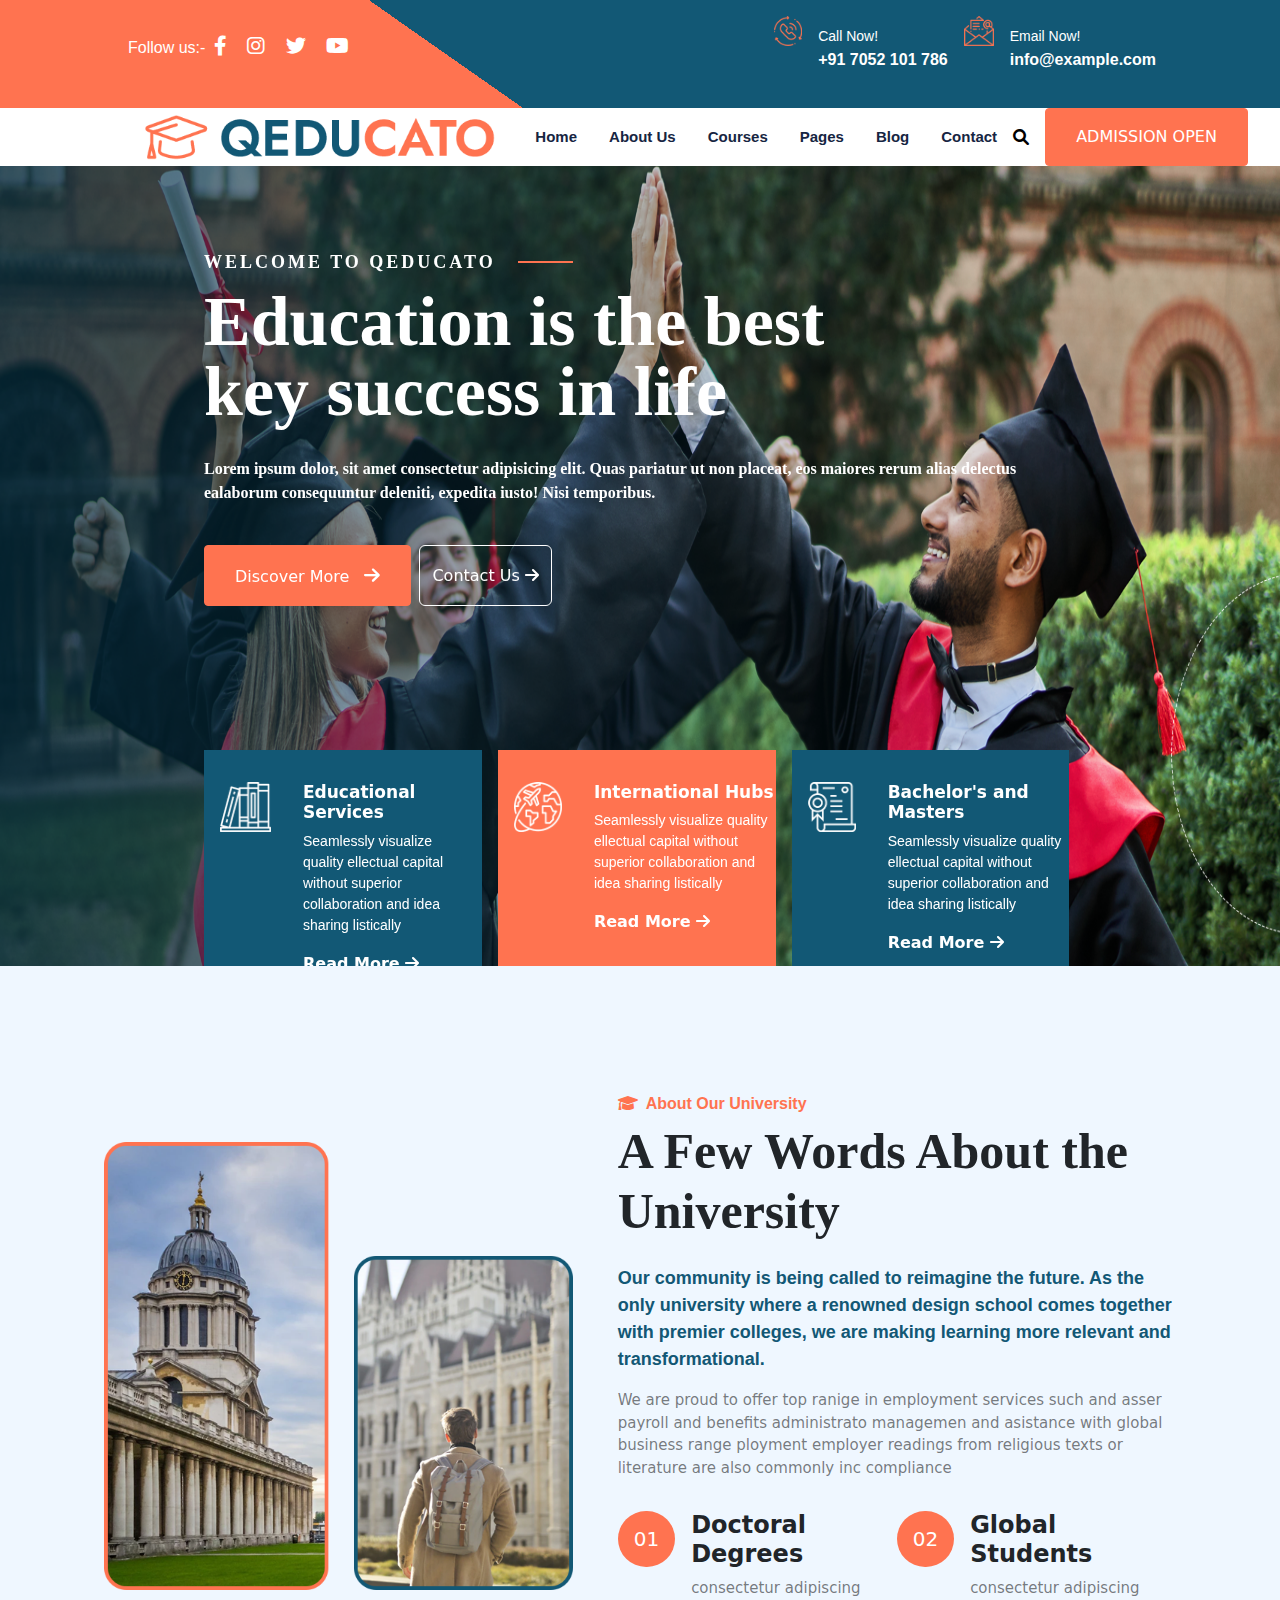
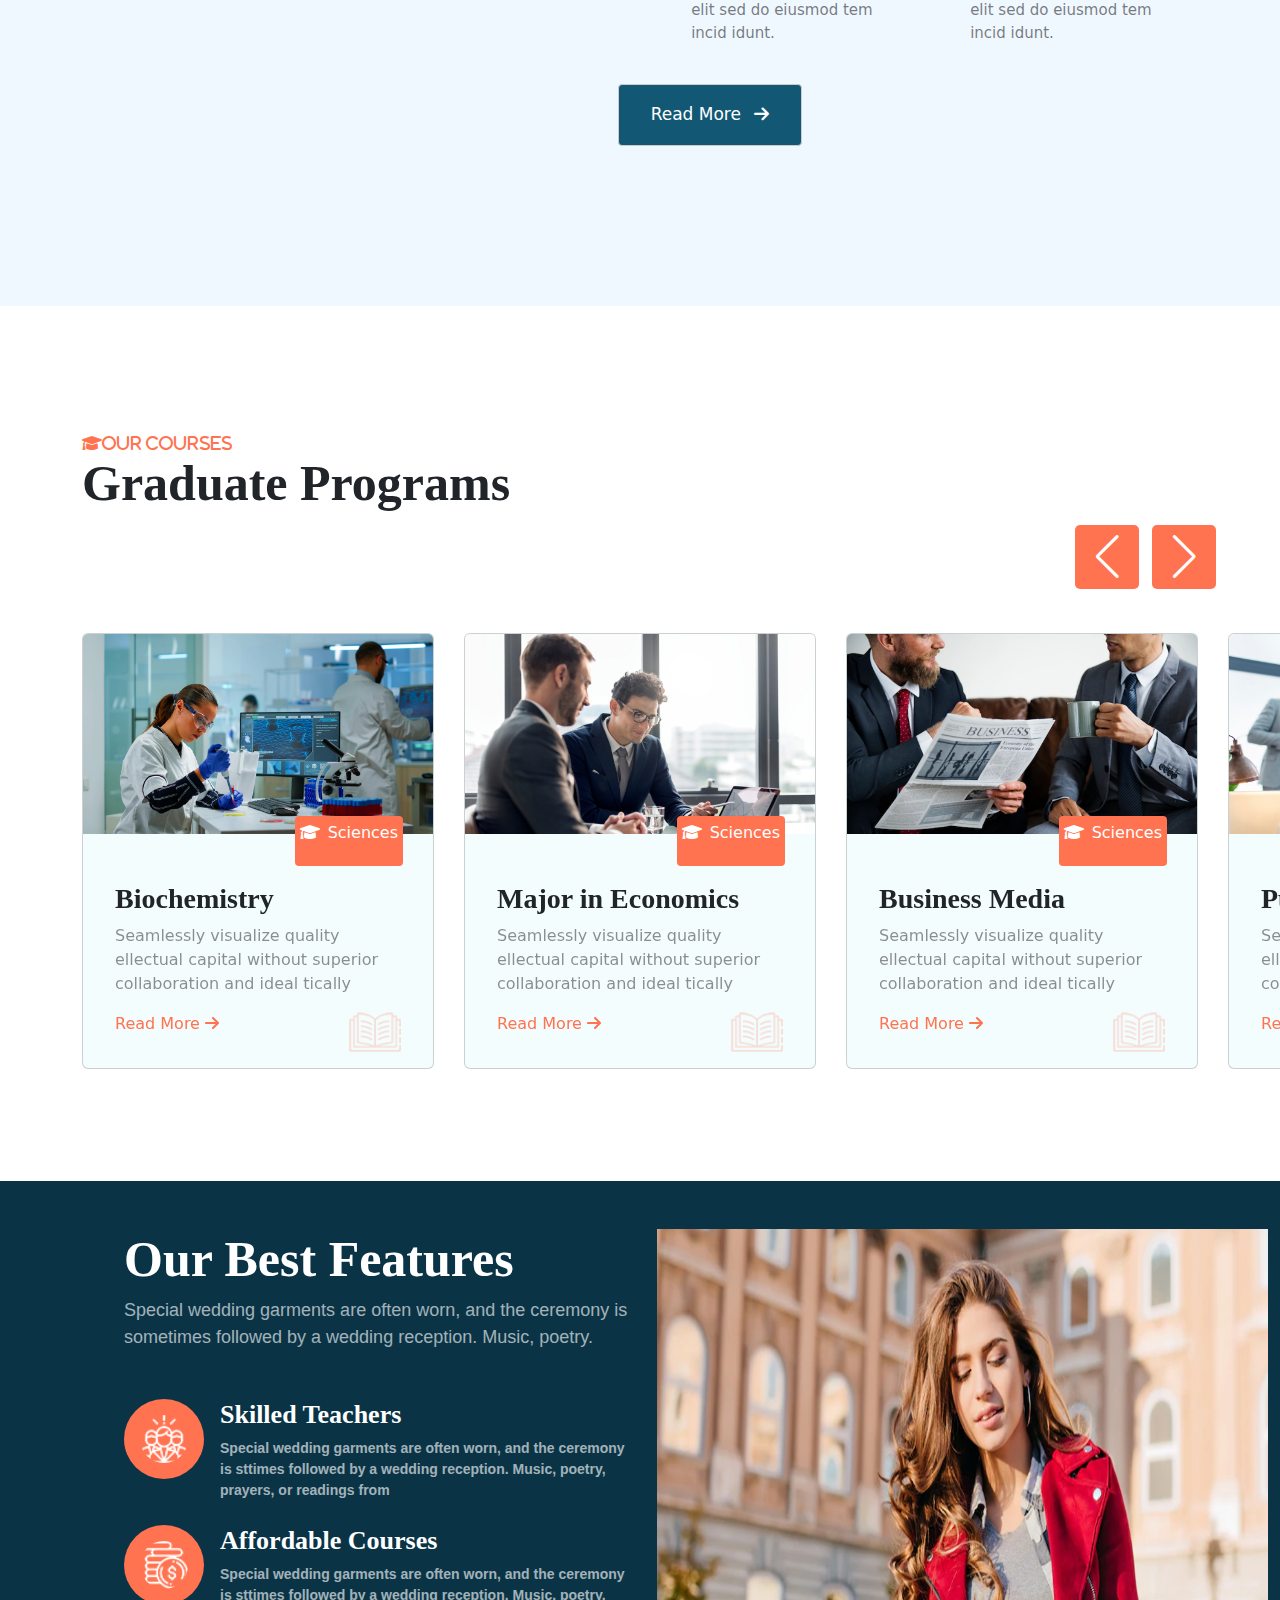
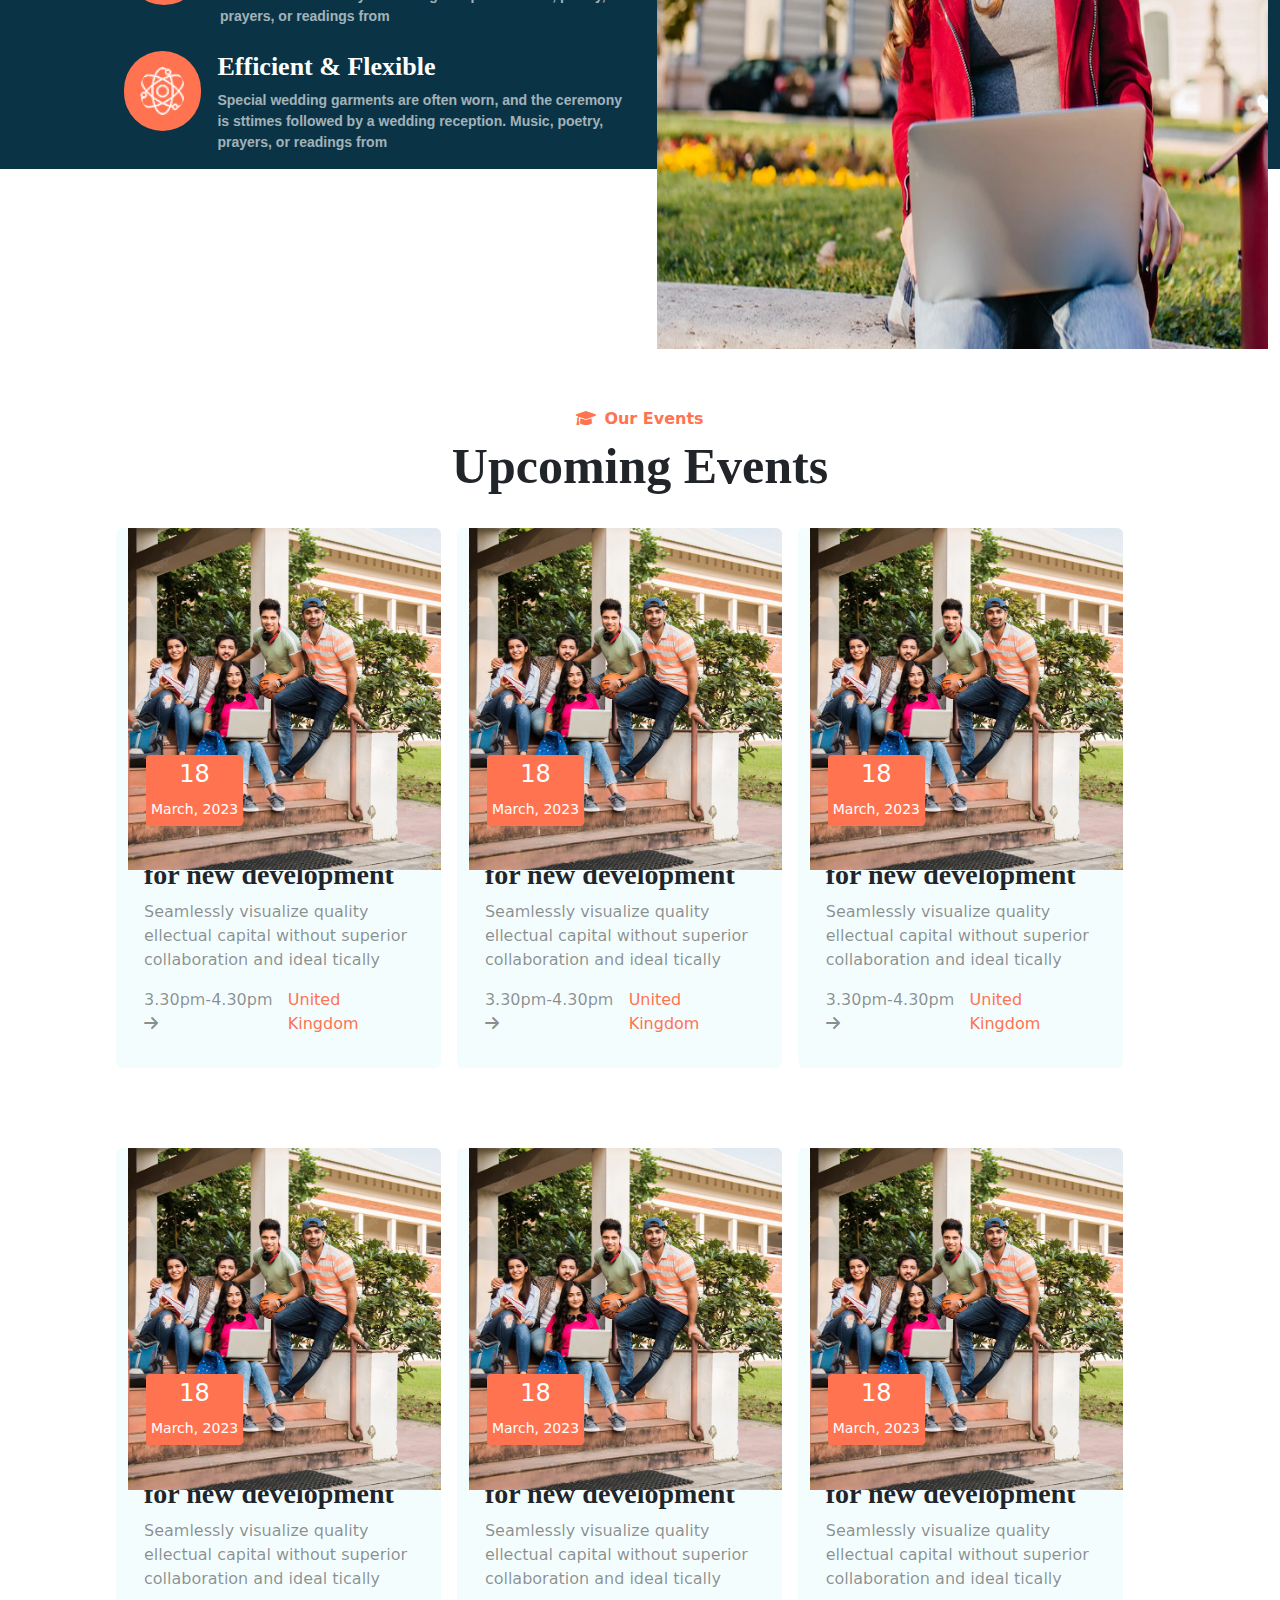
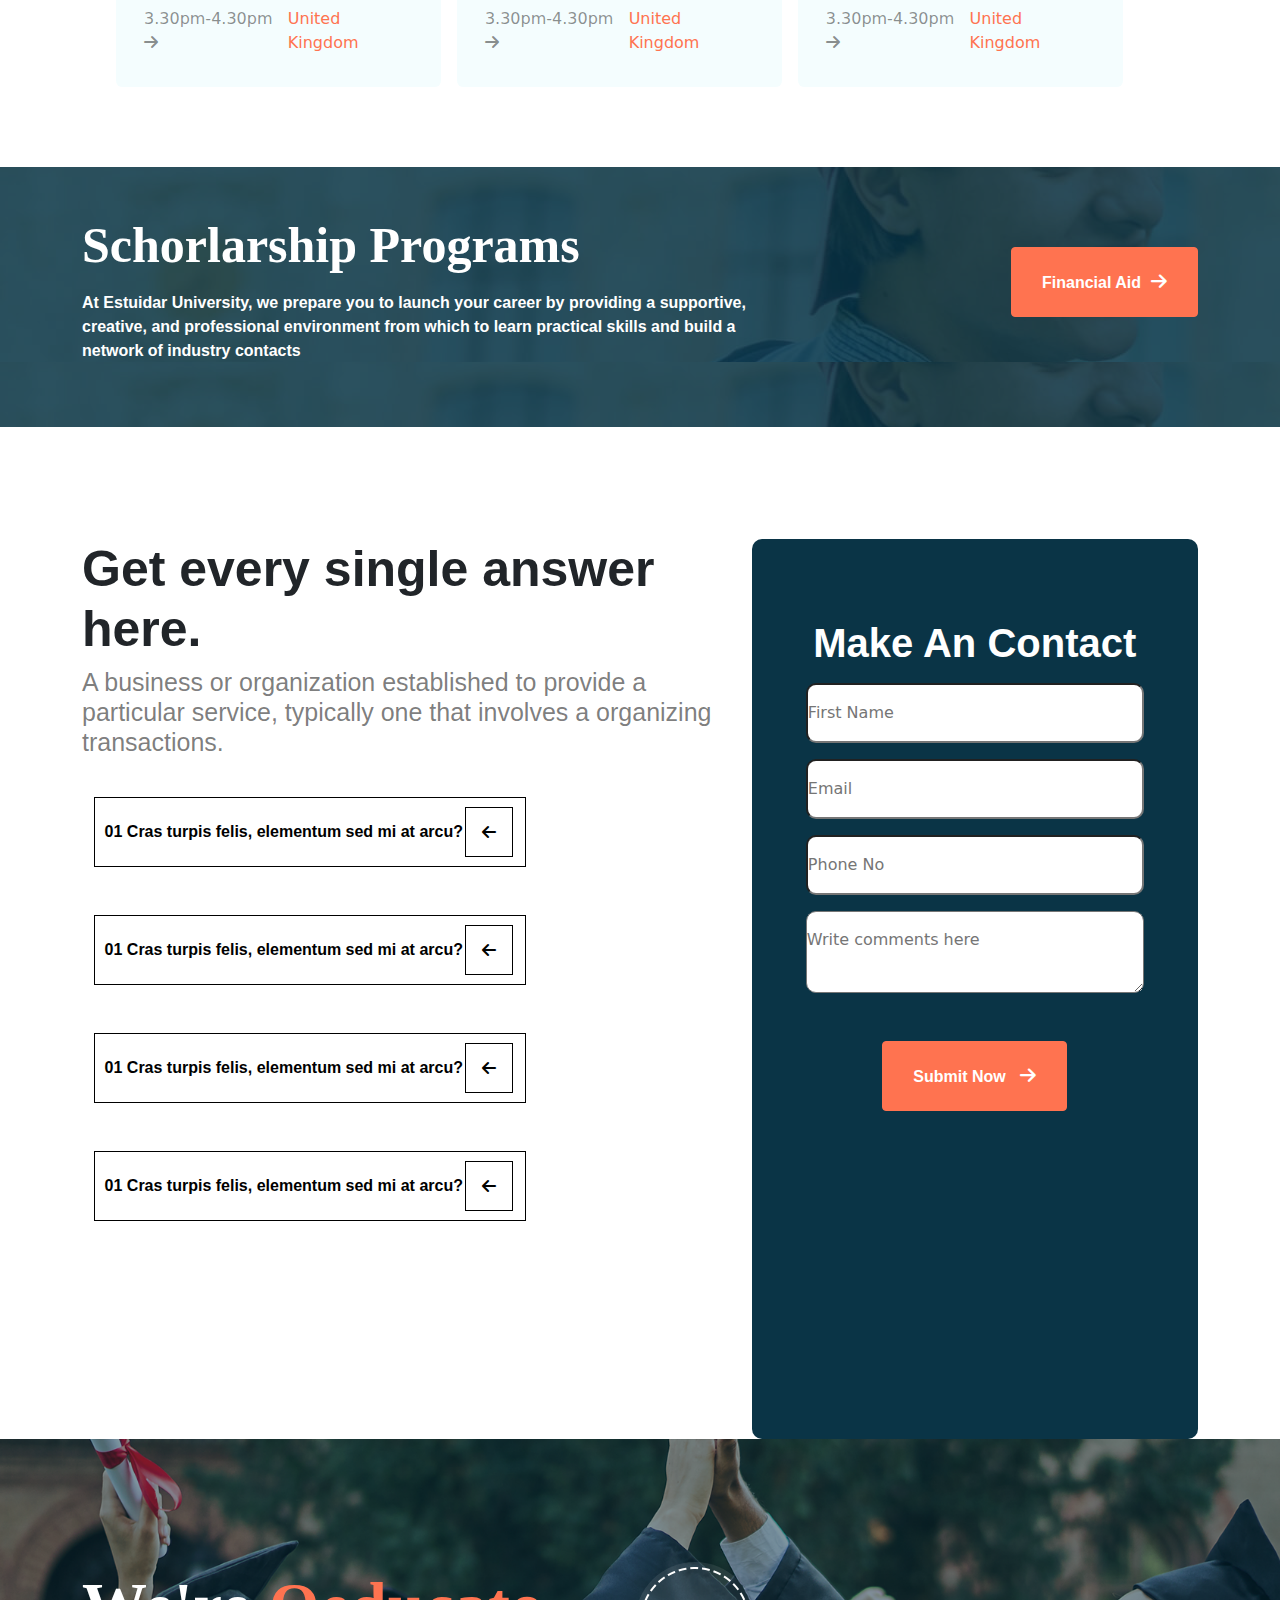
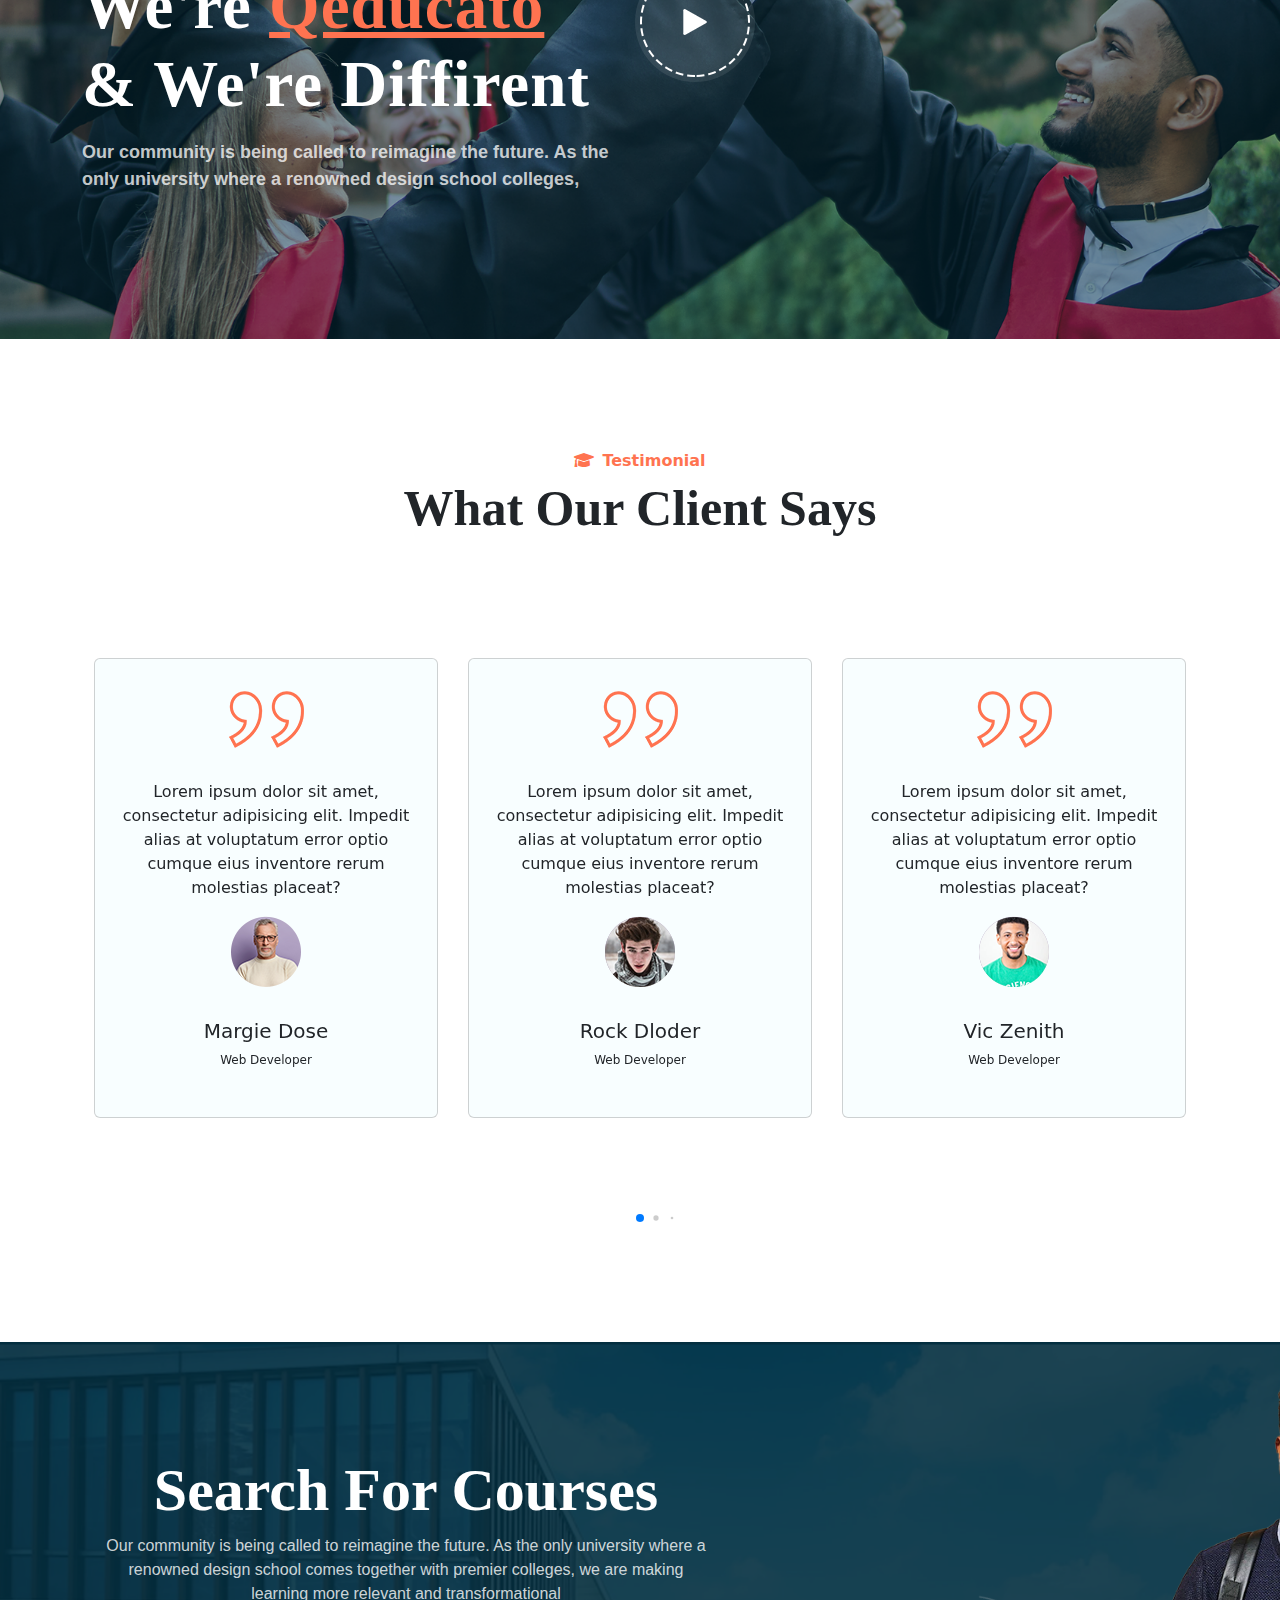
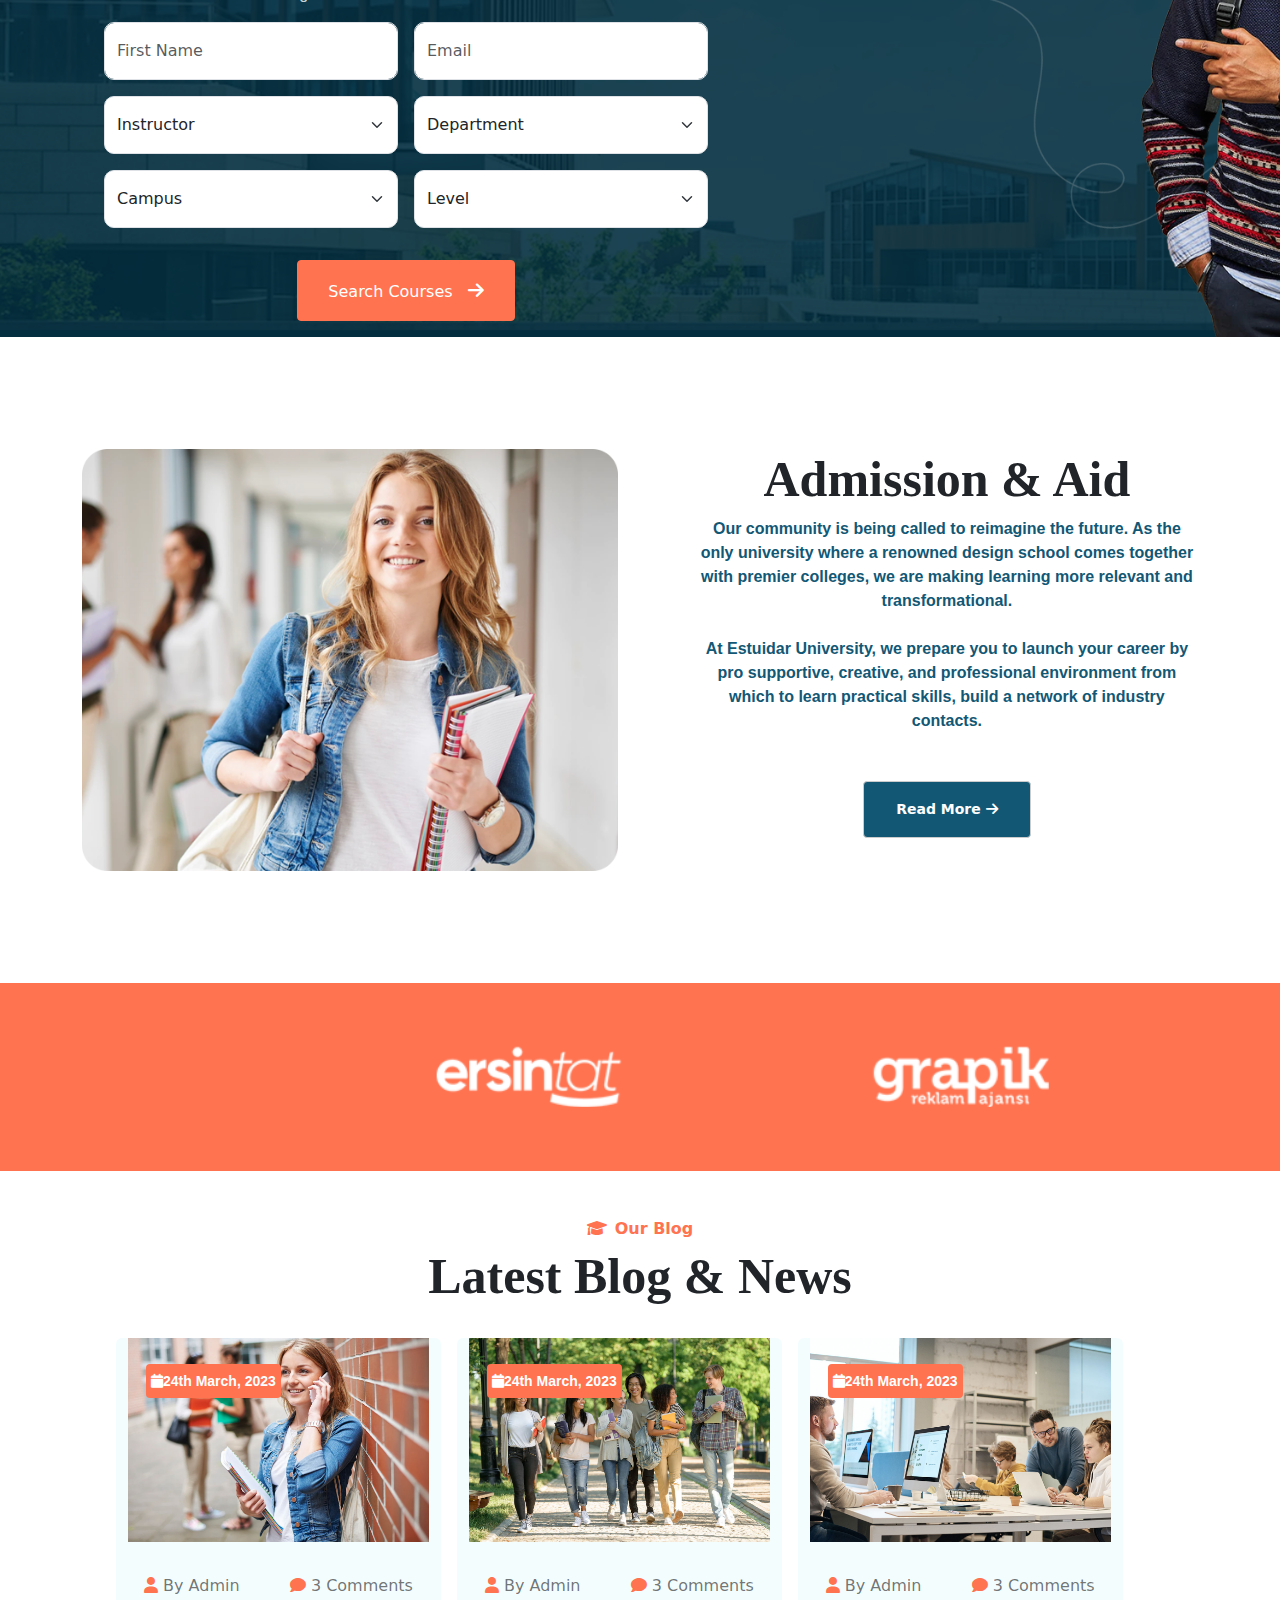
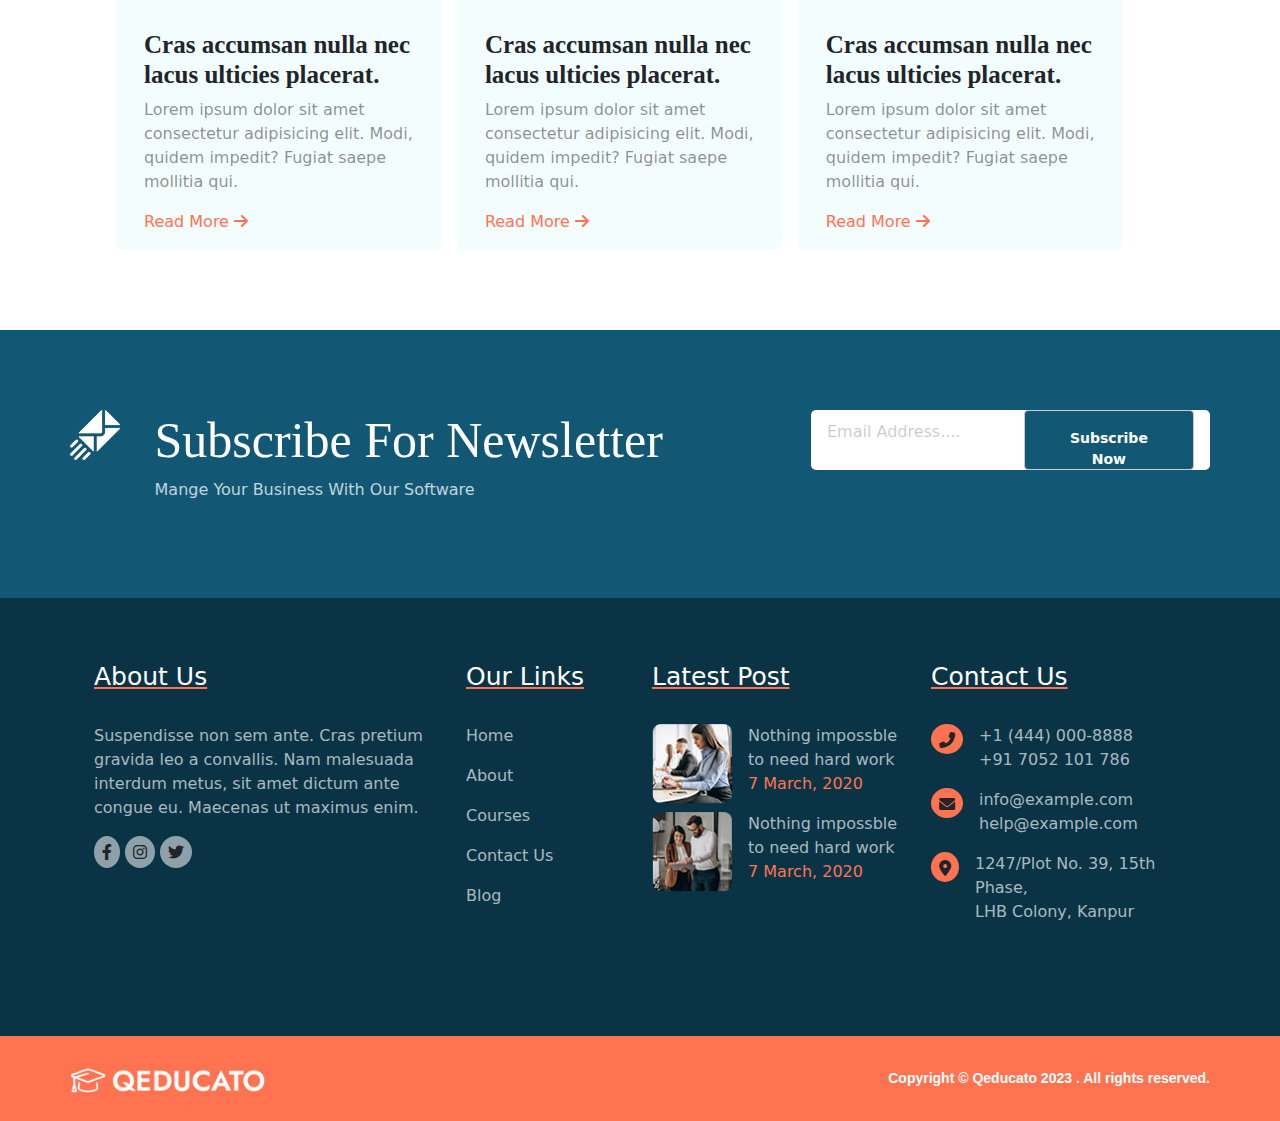
<file: index.html>
<!DOCTYPE html>
<html lang="en">

<head>
  <meta charset="UTF-8" />
  <meta http-equiv="X-UA-Compatible" content="IE=edge" />
  <meta name="viewport" content="width=device-width, initial-scale=1.0" />
  <link href="https://fonts.googleapis.com/icon?family=Material+Icons" rel="stylesheet" />
  <link
    href="https://fonts.googleapis.com/css2?family=Material+Symbols+Outlined:opsz,wght,FILL,GRAD@20..48,100..700,0..1,-50..200"
    rel="stylesheet" />
  <link rel="stylesheet" href="https://cdnjs.cloudflare.com/ajax/libs/font-awesome/6.0.0/css/all.min.css" />
  <link rel="stylesheet" href="style.css" />
  <!-- Latest compiled and minified CSS -->
  <link href="https://cdn.jsdelivr.net/npm/bootstrap@5.2.3/dist/css/bootstrap.min.css" rel="stylesheet" />
  <link rel="stylesheet" href="https://cdn.jsdelivr.net/npm/swiper@9/swiper-bundle.min.css" />
  <title>Document</title>
</head>

<body>
    <!-- header section -->
    <nav class="navbar navbar-expand-lg p-3 header-first d-none d-md-block">
      <div class="container-fluid">
        <div class="icon">
          <span class="icon-text mx-1">Follow us:-</span>
          <span class="icons fab fa-facebook-f"></span>
          <span class="icons fab fa-instagram"></span>
          <span class="icons fab fa-twitter"></span>
          <span class="icons fab fa-youtube"></span>
        </div>
  
        <div class="nav-contact">
          <ul class="navbar-nav ms-auto">
            <li class="nav-item d-flex">
              <img src="./assests/phone-call.png" />
              <a class="nav-link mx-2 text-white" aria-current="page" href="#"><small>Call Now!</small> <br />
                <b>+91 7052 101 786</b></a>
            </li>
            <li class="nav-item d-flex">
              <img src="./assests/mailing.png" />
              <a class="nav-link mx-2" href="#"><small>Email Now! </small><br /><b>info@example.com</b></a>
            </li>
          </ul>
        </div>
      </div>
    </nav>
  
    <nav class="navbar navbar-expand-lg navbar-light header-second my-0 py-0">
      <img src="./assests/logo.png" alt="logo" />
      <button class="navbar-toggler me-2" type="button" data-bs-toggle="offcanvas" data-bs-target="#navbarNavDropdown"
        aria-controls="navbarNavDropdown" aria-expanded="false" aria-label="Toggle navigation" style="border: 1px solid black;">
        <span class="navbar-toggler-icon" style="color: black;"></span>
      </button>
     
      <div class="offcanvas offcanvas-top " id="navbarNavDropdown">
        <ul class="navbar-nav">
          <li class="nav-item dropdown">
            <a class="nav-link dropdown-toggle me-3" href="index.html" id="navbarDropdownMenuLinkHome" role="button"
              data-bs-toggle="dropdown" aria-haspopup="true" aria-expanded="false">
              Home
              <span class="caret"></span>
            </a>
            <div class="dropdown-menu" aria-labelledby="navbarDropdownMenuLinkHome">
              <a class="dropdown-item" href="#">University</a>
              <div class="dropdown-divider"></div>
              <a class="dropdown-item" href="#">Kindergaten</a>
              <div class="dropdown-divider"></div>
              <a class="dropdown-item" href="#">High School</a>
            </div>
          </li>
          <hr>
          <li class="nav-item active">
            <a class="nav-link me-3" href="about.html">About Us <span class="sr-only">(current)</span></a>
          </li>
          <hr>
          <li class="nav-item dropdown">
            <a class="nav-link dropdown-toggle me-3" href="courses.html" id="navbarDropdownMenuLinkCourses" role="button"
              data-bs-toggle="dropdown" aria-haspopup="true" aria-expanded="false">
              Courses
            </a>
            <div class="dropdown-menu" aria-labelledby="navbarDropdownMenuLinkCourses">
              <a class="dropdown-item" href="courses.html">Courses</a>
              <div class="dropdown-divider"></div>
              <a class="dropdown-item" href="#">Courses 01</a>
              <div class="dropdown-divider"></div>
              <a class="dropdown-item" href="#">Courses details</a>
              <div class="dropdown-divider"></div>
              <a class="dropdown-item" href="#">Courses 02</a>
            </div>
          </li>
          <hr>
          <li class="nav-item dropdown">
            <a class="nav-link dropdown-toggle me-3" href="#" id="navbarDropdownMenuLinkPages" role="button"
              data-bs-toggle="dropdown" aria-haspopup="true" aria-expanded="false">
              Pages
            </a>
            <div class="dropdown-menu" aria-labelledby="navbarDropdownMenuLinkPages">
              <a class="dropdown-item" href="#">Event</a>
              <div class="dropdown-divider"></div>
              <a class="dropdown-item" href="#">Event Details</a>
              <div class="dropdown-divider"></div>
              <a class="dropdown-item" href="#">Gallery</a>
              <div class="dropdown-divider"></div>
              <a class="dropdown-item" href="#">Pricing</a>
              <div class="dropdown-divider"></div>
              <a class="dropdown-item" href="#">Faq</a>
              <div class="dropdown-divider"></div>
              <a class="dropdown-item" href="#">Teacher</a>
              <div class="dropdown-divider"></div>
              <a class="dropdown-item" href="#">Teacher Details</a>
              <div class="dropdown-divider"></div>
              <a class="dropdown-item" href="#">404 error</a>
            </div>
          </li>
          <hr>
          <li class="nav-item dropdown">
            <a class="nav-link dropdown-toggle me-3" href="#" id="navbarDropdownMenuLinkBlog" role="button"
              data-bs-toggle="dropdown" aria-haspopup="true" aria-expanded="false">
              Blog
            </a>
            <div class="dropdown-menu" aria-labelledby="navbarDropdownMenuLinkBlog">
              <a class="dropdown-item" href="#">Action</a>
              <div class="dropdown-divider"></div>
              <a class="dropdown-item" href="#">Another action</a>
            </div>
          </li>
          <hr>
          <li class="nav-item">
            <a class="nav-link me-2" href="contact.html">Contact</a>
          </li>
  
          <span class="fas fa-search hide"></span>
        <button class="btns ms-3 hide">ADMISSION OPEN</button>
        </ul>
      
      </div>
    </nav>

  <!-- carousel section -->
  <div id="carouselExampleFade container-fluid" class="carousel slide carousel-fade " data-bs-ride="carousel">
    <div class="carousel-inner">
      <div class="carousel-item active" data-bs-interval="5000">
        <img src="./assests/slider.png" class="d-block w-100 " alt="..." />
        <div class="carousel-caption  d-block  ">
          <div class="container">
            <h5 data-animation="fadeInUp" data-delay=".4s">WELCOME TO QEDUCATO <span></span></h5>
            <h2>Education is the best <br />key success in life</h2>
            <p> Lorem ipsum dolor, sit amet consectetur adipisicing elit. Quas pariatur ut non placeat, eos maiores
              rerum alias delectus ealaborum consequuntur deleniti, expedita iusto! Nisi temporibus.

            </p>
            <div class="d-flex">
              <button class="btns me-2 mt-4">Discover More <i class="fa-solid fa-arrow-right"></i></button>
              <button class="btn ss-btn mt-4">Contact Us <i class="fa-solid fa-arrow-right"></i></button>
            </div>


            <div class="container sr-cotner">
              <div class="row">
                <div class="col-4  column">
                  <div class="box d-flex me-2">
                    <div class="icon"><img src="./assests/sve-icon4.png" alt=""></div>
                    <div class="text ">
                      <h6>Educational Services</h6>
                      <p>Seamlessly visualize quality ellectual capital without superior collaboration and idea sharing
                        listically</p>
                      <span>Read More <i class="fas fa-arrow-right"></i></span>
                    </div>
                  </div>
                </div>
                <div class="col-4  column-middle">
                  <div class="box  d-flex">
                    <div class="icon"><img src="./assests/sve-icon5.png" alt=""></div>
                    <div class="text">
                      <h6>International Hubs</h6>
                      <p>Seamlessly visualize quality ellectual capital without superior collaboration and idea sharing
                        listically</p>
                      <span>Read More <i class="fas fa-arrow-right"></i></span>
                    </div>
                  </div>
                </div>
                <div class="col-4 column">
                  <div class="box d-flex">
                    <div class="icon"><img src="./assests/sve-icon6.png" alt=""></div>
                    <div class="text">
                      <h6>Bachelor's and Masters</h6>
                      <p>Seamlessly visualize quality ellectual capital without superior collaboration and idea sharing
                        listically</p>
                      <span>Read More <i class="fas fa-arrow-right"></i></span>
                    </div>
                  </div>
                </div>
              </div>
            </div>
          </div>
        </div>
      </div>
      <div class="carousel-item" data-bs-interval="5000">
        <img src="./assests/slider2.png" class="d-block w-100" alt="..." />
        <div class="carousel-caption  d-sm-block">
          <div class="container">
            <h5>WELCOME TO QEDUCATO <span></span></h5>
            <h2>Education is the best <br />key success in life</h2>
            <p>
              Lorem ipsum dolor, sit amet consectetur adipisicing elit. Quas
              pariatur ut non placeat, eos maiores rerum alias delectus ea
              laborum consequuntur deleniti, expedita iusto! Nisi temporibus.
            </p>
            <div class="d-flex">
              <button class="btns me-2 mt-4">Discover More <i class="fa-solid fa-arrow-right"></i></button>
              <button class="btn ss-btn mt-4">Contact Us <i class="fa-solid fa-arrow-right"></i></button>
            </div>


            <div class="container sr-cotner">
              <div class="row">
                <div class="col-4 column">
                  <div class="box d-flex">
                    <div class="icon"><img src="./assests/sve-icon4.png" alt=""></div>
                    <div class="text ">
                      <h6>Educational Services</h6>
                      <p>Seamlessly visualize quality ellectual capital without superior collaboration and idea sharing
                        listically</p>
                      <span>Read More <i class="fas fa-arrow-right"></i></span>
                    </div>
                  </div>
                </div>
                <div class="col-4 column-middle">
                  <div class="box d-flex">
                    <div class="icon"><img src="./assests/sve-icon5.png" alt=""></div>
                    <div class="text">
                      <h6>International Hubs</h6>
                      <p>Seamlessly visualize quality ellectual capital without superior collaboration and idea sharing
                        listically</p>
                      <span>Read More <i class="fas fa-arrow-right"></i></span>
                    </div>
                  </div>
                </div>
                <div class="col-4 column">
                  <div class="box d-flex">
                    <div class="icon"><img src="./assests/sve-icon6.png" alt=""></div>
                    <div class="text">
                      <h6>Bachelor's and Masters</h6>
                      <p>Seamlessly visualize quality ellectual capital without superior collaboration and idea sharing
                        listically</p>
                      <span>Read More <i class="fas fa-arrow-right"></i></span>
                    </div>
                  </div>
                </div>
              </div>
            </div>
          </div>
        </div>
      </div>

      <button class="carousel-control-prev d-none d-md-block  " type="button" data-bs-target="#carouselExampleFade"
        data-bs-slide="prev">
        <span class="carousel-control-prev-icon " aria-hidden="true"></span>
        <span class="visually-hidden ">Previous</span>
      </button>
      <button class="carousel-control-next d-none d- d-md-block mx-o " type="button"
        data-bs-target="#carouselExampleFade" data-bs-slide="next">
        <span class="carousel-control-next-icon  text-dark " aria-hidden="true"></span>
        <span class="visually-hidden">Next</span>
      </button>
    </div>
  </div>

  <div class="container sr-cotner mobile">
    <div class="row">
      <div class="col-4 column">
        <div class="box d-flex">
          <div class="icon"><img src="./assests/sve-icon4.png" alt=""></div>
          <div class="text ">
            <h6>Educational Services</h6>
            <p>Seamlessly visualize quality ellectual capital without superior collaboration and idea sharing
              listically</p>
            <span>Read More <i class="fas fa-arrow-right"></i></span>
          </div>
        </div>
      </div>
      <div class="col-4 column-middle">
        <div class="box d-flex">
          <div class="icon"><img src="./assests/sve-icon5.png" alt=""></div>
          <div class="text">
            <h6>International Hubs</h6>
            <p>Seamlessly visualize quality ellectual capital without superior collaboration and idea sharing
              listically</p>
            <span>Read More <i class="fas fa-arrow-right"></i></span>
          </div>
        </div>
      </div>
      <div class="col-4 column">
        <div class="box d-flex">
          <div class="icon"><img src="./assests/sve-icon6.png" alt=""></div>
          <div class="text">
            <h6>Bachelor's and Masters</h6>
            <p>Seamlessly visualize quality ellectual capital without superior collaboration and idea sharing
              listically</p>
            <span>Read More <i class="fas fa-arrow-right"></i></span>
          </div>
        </div>
      </div>
    </div>
  </div>

<!-- about-section -->
  <section class="container-fluid about-section fadeInLeft">
    <div class="container ">
      <div class="image ">
        <img src="./assests/about_img_02.png" alt="about-image">
      </div>
      <div class="text">
        <h6><i class="fa-solid fa-graduation-cap me-2"></i>About Our University</h6>
        <h1 class="mt-1 mb-4">A Few Words About the University </h1>
        <p class="large-text">Our community is being called to reimagine the future. As the only university where a
          renowned design school comes together with premier colleges, we are making learning more relevant and
          transformational.</p>
        <p>We are proud to offer top ranige in employment services such and asser payroll and benefits administrato
          managemen and asistance with global business range ployment employer readings from religious texts or
          literature
          are also commonly inc compliance</p>
        <div class=" column ">
          <div class="column-one d-flex  me-2">
            <div class="number">
              <h5>01</h5>
            </div>
            <div>
              <h4 class="d-none d-md-block">Doctoral Degrees</h4>
              <p>consectetur adipiscing elit sed do eiusmod tem incid idunt.</p>
            </div>
          </div>
          <div class="column-one d-flex me-2">
            <div class="number">
              <h5>02</h5>
            </div>
            <div>
              <h4 class="d-none d-md-block">Global Students</h4>
              <p>consectetur adipiscing elit sed do eiusmod tem incid idunt.</p>

            </div>
          </div>
        </div>
        <button class="s-btn">Read More <i class="fas fa-arrow-right "></i></button>
      </div>


    </div>
  </section>

<!-- courses-section -->
  <section class="courses-section" data-animation="fadeInDown" data-delay=".4s">
    <div class=" container header-text">
      <h6 class="p-text"><i class="fas fa-graduation-cap me-3">Our Courses</i></h6>
      <h1>Graduate Programs</h1>
    </div>



    <div class=" slide-container swiper">
      <div class=" container slide-content">

        <div class="swiper-wrapper">
          <div class="card col-sm-3 swiper-slide">
            <div class="card-image">
              <img src="./assests/couress-img-1.jpg" alt="">
            </div>
            <div class="cat">
              <p><i class="fas fa-graduation-cap me-2"></i>Sciences</p>
            </div>
            <div class="card-text ">
              <h3>Biochemistry</h3>
              <p>Seamlessly visualize quality ellectual capital without superior collaboration and ideal tically</p>
              <div class="icon">
                <span>Read More <i class="fas fa-arrow-right"></i></span>
                <img src="./assests/cou-icon.png" alt="">
              </div>
            </div>
          </div>


          <div class="card  swiper-slide">
            <div class="card-image">
              <img src="./assests/couress-img-2.jpg" alt="">
            </div>
            <div class="cat">
              <p><i class="fas fa-graduation-cap me-2"></i>Sciences</p>
            </div>
            <div class="card-text ">
              <h3>Major in Economics</h3>
              <p>Seamlessly visualize quality ellectual capital without superior collaboration and ideal tically</p>
              <div class="icon">
                <span>Read More <i class="fas fa-arrow-right"></i></span>
                <img src="./assests/cou-icon.png" alt="">
              </div>
            </div>
          </div>



          <div class="card  swiper-slide">
            <div class="card-image">
              <img src="./assests/couress-img-3.jpg" alt="">
            </div>
            <div class="cat">
              <p><i class="fas fa-graduation-cap me-2"></i>Sciences</p>
            </div>
            <div class="card-text ">
              <h3>Business Media</h3>
              <p>Seamlessly visualize quality ellectual capital without superior collaboration and ideal tically</p>
              <div class="icon">
                <span>Read More <i class="fas fa-arrow-right"></i></span>
                <img src="./assests/cou-icon.png" alt="">
              </div>
            </div>
          </div>



          <div class="card  swiper-slide">
            <div class="card-image">
              <img src="./assests/couress-img-4.jpg" alt="">
            </div>
            <div class="cat">
              <p><i class="fas fa-graduation-cap me-2"></i>Sciences</p>
            </div>
            <div class="card-text ">
              <h3>Public Adminstration</h3>
              <p>Seamlessly visualize quality ellectual capital without superior collaboration and ideal tically</p>
              <div class="icon">
                <span>Read More <i class="fas fa-arrow-right"></i></span>
                <img src="./assests/cou-icon.png" alt="">
              </div>
            </div>
          </div>


          <div class="card swiper-slide">
            <div class="card-image">
              <img src="./assests/couress-img-5.jpg" alt="">
            </div>
            <div class="cat">
              <p><i class="fas fa-graduation-cap me-2"></i>Sciences</p>
            </div>
            <div class="card-text ">
              <h3>Biotechnology</h3>
              <p>Seamlessly visualize quality ellectual capital without superior collaboration and ideal tically</p>
              <div class="icon">
                <span>Read More <i class="fas fa-arrow-right"></i></span>
                <img src="./assests/cou-icon.png" alt="">
              </div>
            </div>
          </div>



          <div class="card swiper-slide">
            <div class="card-image">
              <img src="./assests/couress-img-6.jpg" alt="">
            </div>
            <div class="cat">
              <p><i class="fas fa-graduation-cap me-2"></i>Sciences</p>
            </div>
            <div class="card-text ">
              <h3>Corporate Finance</h3>
              <p>Seamlessly visualize quality ellectual capital without superior collaboration and ideal tically</p>
              <div class="icon">
                <span>Read More <i class="fas fa-arrow-right"></i></span>
                <img src="./assests/cou-icon.png" alt="">
              </div>
            </div>
          </div>
        </div>

        <div class="swiper-button-next"></div>
        <div class="swiper-button-prev"></div>


      </div>
    </div>


    <div class="container-fluid  ">
      <div class="text">
        <h1>Our Best Features</h1>
        <p class="paragraph">Special wedding garments are often worn, and the ceremony is sometimes followed by a
          wedding reception.
          Music, poetry.</p>
        <div class="icon-text d-flex fadeInTop">
          <img src="./assests//fea-icon01.png" alt="">
          <div class="text ms-3">
            <h4 class="text-white">Skilled Teachers</h4>
            <p>Special wedding garments are often worn, and the ceremony is sttimes followed by a wedding reception.
              Music, poetry, prayers, or readings from</p>
          </div>
        </div>

        <div class="icon-text d-flex mt-2 fadeInTop">
          <img src="./assests//fea-icon02.png" alt="">
          <div class="text ms-3">
            <h4 class="text-white">Affordable Courses</h4>
            <p>Special wedding garments are often worn, and the ceremony is sttimes followed by a wedding reception.
              Music, poetry, prayers, or readings from</p>
          </div>
        </div>

        <div class="icon-text d-flex mt-2 fadeInTop">
          <img src="./assests//fea-icon03.png" alt="">
          <div class="text ms-3">
            <h4 class="text-white">Efficient & Flexible</h4>
            <p>Special wedding garments are often worn, and the ceremony is sttimes followed by a wedding reception.
              Music, poetry, prayers, or readings from</p>
          </div>
        </div>
      </div>
      <div class="image ms-4 me-0 ">
        <img src="./assests/steps-img.png" alt="" class="me-0">
      </div>
    </div>
  </section>

  <!-- events-section -->
  <section class="events-section">
    <div class="header-text fadeInTop">
      <h6><i class="fas fa-graduation-cap me-2 "></i>Our Events</h6>
      <h1>Upcoming Events</h1>
    </div>
    <div class=" card-section">
      <div class="row">
        <div class="card col-4">
          <div class="card-image">
            <img src="./assests/evn-img-1.jpg" alt="">
          </div>
          <div class="cat">
            <h4>18</h4>
            <small>March, 2023</small>
          </div>
          <div class="card-text">
            <h3>Basic UI & UX Design for new development </h3>
            <p>Seamlessly visualize quality ellectual capital without superior collaboration and ideal tically</p>
            <div class="icon">
              <p>3.30pm-4.30pm <i class="fas fa-arrow-right"></i></p>
              <span>United Kingdom </span>

            </div>
          </div>
        </div>

        <div class="card col-4">
          <div class="card-image">
            <img src="./assests/evn-img-1.jpg" alt="">
          </div>
          <div class="cat">
            <h4>18</h4>
            <small>March, 2023</small>
          </div>
          <div class="card-text">
            <h3>Basic UI & UX Design for new development </h3>
            <p>Seamlessly visualize quality ellectual capital without superior collaboration and ideal tically</p>
            <div class="icon">
              <p>3.30pm-4.30pm <i class="fas fa-arrow-right"></i></p>
              <span>United Kingdom </span>

            </div>
          </div>
        </div>

        <div class="card col-4">
          <div class="card-image">
            <img src="./assests/evn-img-1.jpg" alt="">
          </div>
          <div class="cat">
            <h4>18</h4>
            <small>March, 2023</small>
          </div>
          <div class="card-text">
            <h3>Basic UI & UX Design for new development </h3>
            <p>Seamlessly visualize quality ellectual capital without superior collaboration and ideal tically</p>
            <div class="icon">
              <p>3.30pm-4.30pm <i class="fas fa-arrow-right"></i></p>
              <span>United Kingdom </span>

            </div>
          </div>
        </div>
      </div>
    </div>


    <div class=" card-section">
      <div class="row">
        <div class="card col-4">
          <div class="card-image">
            <img src="./assests/evn-img-1.jpg" alt="">
          </div>
          <div class="cat">
            <h4>18</h4>
            <small>March, 2023</small>
          </div>
          <div class="card-text">
            <h3>Basic UI & UX Design for new development </h3>
            <p>Seamlessly visualize quality ellectual capital without superior collaboration and ideal tically</p>
            <div class="icon">
              <p>3.30pm-4.30pm <i class="fas fa-arrow-right"></i></p>
              <span>United Kingdom </span>

            </div>
          </div>
        </div>

        <div class="card col-4">
          <div class="card-image">
            <img src="./assests/evn-img-1.jpg" alt="">
          </div>
          <div class="cat">
            <h4>18</h4>
            <small>March, 2023</small>
          </div>
          <div class="card-text">
            <h3>Basic UI & UX Design for new development </h3>
            <p>Seamlessly visualize quality ellectual capital without superior collaboration and ideal tically</p>
            <div class="icon">
              <p>3.30pm-4.30pm <i class="fas fa-arrow-right"></i></p>
              <span>United Kingdom </span>

            </div>
          </div>
        </div>

        <div class="card col-4">
          <div class="card-image">
            <img src="./assests/evn-img-1.jpg" alt="">
          </div>
          <div class="cat">
            <h4>18</h4>
            <small>March, 2023</small>
          </div>
          <div class="card-text">
            <h3>Basic UI & UX Design for new development </h3>
            <p>Seamlessly visualize quality ellectual capital without superior collaboration and ideal tically</p>
            <div class="icon">
              <p>3.30pm-4.30pm <i class="fas fa-arrow-right"></i></p>
              <span>United Kingdom </span>

            </div>
          </div>
        </div>
      </div>
    </div>
    <div class="container-fluid">
      <div class="container">
        <div class="bg-text">
          <h1>Schorlarship Programs</h1>
          <p>At Estuidar University, we prepare you to launch your career by providing a supportive, creative, and
            professional environment from which to learn practical skills and build a network of industry contacts</p>
        </div>
        <button class="btns ">Financial Aid<i class="fa-solid fa-arrow-right"></i></button>
      </div>
    </div>

    <div class="container inquiry fadeInLeft">
      <div class="text">
        <h1>Get every single answer here.</h1>
        <h6>A business or organization established to provide a particular service, typically one that involves a
          organizing transactions.</h6>

        <div>

          <div class="container dropdown">
            <button class=" btn-styled " id="btn-styled" data-bs-toggle="dropdown">
              <a href=""> 01 Cras turpis felis, elementum sed mi at arcu?</a>
              <i class="fas fa-arrow-left" id="arrow"></i>
            </button>

            <div class="dropdown-menu" id="styled-dropdown">
              <p class="dropdown-item text-dark">
                Create New
              </p>
            </div>
          </div>

          <div class="container dropdown">
            <button class=" btn-styled" id="btn-styled" data-bs-toggle="dropdown">
              <a href=""> 01 Cras turpis felis, elementum sed mi at arcu?</a>
              <i class="fas fa-arrow-left" id="arrow"></i>
            </button>

            <div class="dropdown-menu" id="styled-dropdown">
              <p class="dropdown-item">
                Create New
              </p>
            </div>
          </div>

          <div class="container dropdown">
            <button class=" btn-styled" id="btn-styled" data-bs-toggle="dropdown">
              <a href=""> 01 Cras turpis felis, elementum sed mi at arcu?</a>
              <i class="fas fa-arrow-left" id="arrow"></i>
            </button>

            <div class="dropdown-menu" id="styled-dropdown">
              <p class="dropdown-item">
                Create New
              </p>
            </div>
          </div>


          <div class="container dropdown">
            <button class=" btn-styled" id="btn-styled" data-bs-toggle="dropdown">
              <a href=""> 01 Cras turpis felis, elementum sed mi at arcu?</a>
              <i class="fas fa-arrow-left" id="arrow"></i>
            </button>

            <div class="dropdown-menu" id="styled-dropdown">
              <p class="dropdown-item">
                Create New
              </p>
            </div>
          </div>
        </div>
      </div>
      <div class="contact-card">
        <div class="container">
          <h1>Make An Contact</h1>
          <form action="" method="post">
            <input type="text" name="firstname" placeholder="First Name" class="fadeInTop">
            <input type="text" name="email" placeholder="Email" class="fadeInTop">
            <input type="text" name="phoneno" placeholder="Phone No" class="fadeInTop">
            <textarea name="comment" id="" placeholder="Write comments here" class="fadeInTop"></textarea>
            <button class="btns" name="submit">Submit Now <i class="fas fa-arrow-right"></i></button>
          </form>
        </div>
      </div>
    </div>

    <div class="container-fluid bg-play">
      <div class="container">
        <div class="bg-text">
          <h1>We're <span>Qeducato </span><br> & We're Diffirent</h1>
          <p>Our community is being called to reimagine the future. As the only university where a renowned design
            school colleges,</p>
        </div>
        <div class="image s-video-content"><a href="https://vm.tiktok.com/ZMY4r2bSX/"> <img src="./assests/play-button.png" alt=""></a>
        </div>
      </div>
  </section>

<!-- testimonial-section -->
  <section class="testimonial-section">
    <div class="container">
      <div class="header-text fadeInTop">
        <h6><i class="fa-solid fa-graduation-cap me-2"></i>Testimonial</h6>
        <h1>What Our Client Says</h1>
      </div>
      <div class=" slide-container swiper">
        <div class=" container slide-content">

          <div class="swiper-wrapper">
            <div class="card col-sm-3 swiper-slide">
              <div class="card-image">
                <img src="./assests/qt-icon.png" alt="">
              </div>

              <div class="card-text ">
                <p>Lorem ipsum dolor sit amet, consectetur adipisicing elit. Impedit alias at voluptatum error optio
                  cumque eius inventore rerum molestias placeat?</p>
                <div class="icon">
                  <img src="./assests/testi_avatar.png" alt="">
                  <h5>Margie Dose</h5>
                  <p>Web Developer</p>
                </div>
              </div>
            </div>


            <div class="card  swiper-slide">
              <div class="card-image">
                <img src="./assests/qt-icon.png" alt="">
              </div>

              <div class="card-text ">
                <p>Lorem ipsum dolor sit amet, consectetur adipisicing elit. Impedit alias at voluptatum error optio
                  cumque eius inventore rerum molestias placeat?</p>
                <div class="icon">
                  <img src="./assests/testi_avatar_02.png" alt="">
                  <h5>Rock Dloder</h5>
                  <p>Web Developer</p>
                </div>
              </div>
            </div>



            <div class="card  swiper-slide">
              <div class="card-image">
                <img src="./assests/qt-icon.png" alt="">
              </div>

              <div class="card-text ">
                <p>Lorem ipsum dolor sit amet, consectetur adipisicing elit. Impedit alias at voluptatum error optio
                  cumque eius inventore rerum molestias placeat?</p>
                <div class="icon">
                  <img src="./assests/testi_avatar_03.png" alt="">
                  <h5>Vic Zenith</h5>
                  <p>Web Developer</p>
                </div>
              </div>
            </div>



            <div class="card  swiper-slide">
              <div class="card-image">
                <img src="./assests/qt-icon.png" alt="">
              </div>

              <div class="card-text ">
                <p>Lorem ipsum dolor sit amet, consectetur adipisicing elit. Impedit alias at voluptatum error optio
                  cumque eius inventore rerum molestias placeat?</p>
                <div class="icon">
                  <img src="./assests/testi_avatar.png" alt="">
                  <h5>Vee Tech</h5>
                  <p>Web Developer</p>
                </div>
              </div>
            </div>


            <div class="card swiper-slide">
              <div class="card-image">
                <img src="./assests/qt-icon.png" alt="">
              </div>

              <div class="card-text ">
                <p>Lorem ipsum dolor sit amet, consectetur adipisicing elit. Impedit alias at voluptatum error optio
                  cumque eius inventore rerum molestias placeat?</p>
                <div class="icon">
                  <img src="./assests/testi_avatar_02.png" alt="">
                  <h5>Zeal Dev</h5>
                  <p>Web Developer</p>
                </div>
              </div>
            </div>



            <div class="card swiper-slide">
              <div class="card-image">
                <img src="./assests/qt-icon.png" alt="">
              </div>

              <div class="card-text ">
                <p>Lorem ipsum dolor sit amet, consectetur adipisicing elit. Impedit alias at voluptatum error optio
                  cumque eius inventore rerum molestias placeat?</p>
                <div class="icon">
                  <img src="./assests/testi_avatar_03.png" alt="">
                  <h5>Som Tee</h5>
                  <p>Web Developer</p>
                </div>
              </div>
            </div>
          </div>

          <div class="swiper-pagination"></div>
        </div>
      </div>

    </div>


    <div class="container-fluid">
      <div class="container search-courses">
        <div class="text ">
          <h1>Search For Courses</h1>
          <p>Our community is being called to reimagine the future. As the only university where a renowned design
            school comes together with premier colleges, we are making learning more relevant and transformational</p>
        </div>
        <form class="row g-3">
          <div class="col-md-6">
            <input type="email" class="form-control pt-3 pb-3" id="inputEmail4" placeholder="First Name">
          </div>
          <div class="col-md-6">
            <input type="password" class="form-control pt-3 pb-3" id="inputPassword4" placeholder="Email">
          </div>
          <div class="col-md-6 fadeInTop">
            <select id="inputState" class="form-select pt-3 pb-3">
              <option selected>Instructor </option>
              <option>Hot Stone Message</option>
              <option>Facil & Therophy</option>
            </select>
          </div>
          <div class="col-md-6 fadeInTop">
            <select id="inputState" class="form-select pt-3 pb-3">
              <option selected>Department</option>
              <option>Hot Stone Message</option>
              <option>Facil & Therophy</option>
            </select>
          </div>
          <div class="col-md-6 fadeInTop">
            <select id="inputState" class="form-select pt-3 pb-3">
              <option selected>Campus</option>
              <option>Hot Stone Message</option>
              <option>Facil & Therophy</option>
            </select>
          </div>
          <div class="col-md-6 fadeInTop">
            <select id="inputState" class="form-select pt-3 pb-3">
              <option selected>Level</option>
              <option>Hot Stone Message</option>
              <option>Facil & Therophy</option>
            </select>
          </div>

          <div class="col-12">
            <button type="submit" class="btns  mt-3">Search Courses <i class="fas fa-arrow-right"></i></button>
          </div>
        </form>
      </div>
    </div>


    <div class="container admission-aid fadeInLeft">
      <div class="image">
        <img src="./assests/about_img.png" alt="">
      </div>
      <div class="text">
        <h1>Admission & Aid </h1>
        <p>
          Our community is being called to reimagine the future. As the only university where a renowned design school
          comes together with premier colleges, we are making learning more relevant and transformational.<br>
          <br>
          At Estuidar University, we prepare you to launch your career by pro supportive, creative, and professional
          environment from which to learn practical skills, build a network of industry contacts.
        </p>

        <button class="s-btn">Read More <i class="fas fa-arrow-right"></i></button>
      </div>

    </div>

    <div class="b-logo swiper mySwiper">
      <div class=" swiper-wrapper ">
        <div class=" col-sm-3 swiper-slide">
          <img src="./assests/b-logo1.png" alt="">
        </div>
        <div class="  swiper-slide">
          <img src="./assests/b-logo2.png" alt="">
        </div>
        <div class=" swiper-slide">
          <img src="./assests/b-logo3.png" alt="">
        </div>
        <div class="  swiper-slide">
          <img src="./assests/b-logo4.png" alt="">
        </div>
        <div class=" swiper-slide">
          <img src="./assests/b-logo5.png" alt="">
        </div>

      </div>
    </div>
    </div>
  </section>

  <!-- blog-section -->
  <section class="blog-section">
    <div class="header-text fadeInTop">
      <h6><i class="fas fa-graduation-cap me-2"></i>Our Blog</h6>
      <h1>Latest Blog & News</h1>
    </div>
    <div class=" card-section">
      <div class="row">
        <div class="card col-4">
          <div class="card-image">
            <img src="./assests/inner_b1.jpg" alt="">
          </div>
          <div class="cat">
            <small><i class="fas fa-calendar"></i>24th March, 2023</small>
          </div>          
          <div class="card-text">
            <div class="icon d-flex">
              <p> <i class="fas fa-user"></i> By Admin</p>
              <p> <i class="fas fa-comment"></i> 3 Comments</p>
            </div>
            <h3>Cras accumsan nulla nec lacus ulticies placerat. </h3>
            <p>Lorem ipsum dolor sit amet consectetur adipisicing elit. Modi, quidem impedit? Fugiat saepe mollitia qui.</p>
            <div class="icon">
              <span>Read More <i class="fas fa-arrow-right"></i></span>

            </div>
          </div>
        </div>

        <div class="card col-4">
          <div class="card-image">
            <img src="./assests/inner_b2.jpg" alt="">
          </div>
          <div class="cat">
            <small><i class="fas fa-calendar"></i>24th March, 2023</small>
          </div>          
          <div class="card-text">
            <div class="icon d-flex">
              <p> <i class="fas fa-user"></i> By Admin</p>
              <p> <i class="fas fa-comment"></i> 3 Comments</p>
            </div>
            <h3>Cras accumsan nulla nec lacus ulticies placerat. </h3>
            <p>Lorem ipsum dolor sit amet consectetur adipisicing elit. Modi, quidem impedit? Fugiat saepe mollitia qui.</p>
            <div class="icon">
              <span>Read More <i class="fas fa-arrow-right"></i></span>

            </div>
          </div>
        </div>

        <div class="card col-4">
          <div class="card-image">
            <img src="./assests/inner_b3.jpg" alt="">
          </div>
          <div class="cat">
            <small><i class="fas fa-calendar"></i>24th March, 2023</small>
          </div>          
          <div class="card-text">
            <div class="icon d-flex">
              <p> <i class="fas fa-user"></i> By Admin</p>
              <p> <i class="fas fa-comment"></i> 3 Comments</p>
            </div>
            <h3>Cras accumsan nulla nec lacus ulticies placerat. </h3>
            <p>Lorem ipsum dolor sit amet consectetur adipisicing elit. Modi, quidem impedit? Fugiat saepe mollitia qui.</p>
            <div class="icon">
              <span>Read More <i class="fas fa-arrow-right"></i></span>

            </div>
          </div>
        </div>
      </div>
    </div>
    <div class="container-fluid">
      <div class="container">
        <div class="icon-text">
          <div class="icon">
            <img src="./assests/send-mail.png" alt="">
          </div>
          <div class="text">
            <h1 class="text-white">Subscribe For Newsletter</h1>
            <p>Mange Your Business With Our Software</p>
          </div>
        </div>
        <div class=" full-btn">
          <p class="placeholder">Email Address....</p>
          <button class="s-btn">Subscribe Now</button>
        </div>
      </div>
    </div>
  </section>

<!-- footer.php -->
<footer>
  <div class="container-fluid">
    <div class="container row">
      <div class="col-sm-4">
        <h3>About Us</h3>
        <p>
          Suspendisse non sem ante. Cras pretium gravida leo a convallis. Nam malesuada interdum metus, sit amet
          dictum ante congue eu. Maecenas ut maximus enim.</p>
        <div>
          <i class="fa-brands fa-facebook-f"></i>
          <i class="fab fa-instagram"> </i>
          <i class="fab fa-twitter"></i>
        </div>

      </div>
      <div class="col-sm-2">
        <h3>Our Links</h3>
        <p>Home</p>
        <p>About</p>
        <p>Courses</p>
        <p>Contact Us</p>
        <p>Blog</p>
      </div>
      <div class="col-sm-3">
        <h3>Latest Post</h3>
        <div class="d-flex justify-content-between">
          <div><img src="./assests/s-blogimg-01.png" alt=""></div>
          <div>
            <p>Nothing impossble to need hard work <br><span>7 March, 2020</span></p>
          </div>
        </div>

        <div class="d-flex">
          <div><img src="./assests/s-blogimg-02.png" alt=""></div>
          <div>
            <p>Nothing impossble to need hard work <br><span>7 March, 2020</span></p>
          </div>
        </div>
      </div>
      <div class="col-sm-3">
        <h3>Contact Us</h3>
        <div class="d-flex">
          <i class="fa-solid fa-phone-flip"></i>
          <div>
            <p>+1 (444) 000-8888 <br>+91 7052 101 786</p>

          </div>
        </div>

        <div class="d-flex">
          <i class="fa-solid fa-envelope"></i>
          <div>
            <p>info@example.com<br>help@example.com</p>

          </div>
        </div>
        <div class="d-flex">
          <i class="fa-solid fa-location-dot"></i>
          <div>
            <p>1247/Plot No. 39, 15th Phase,<br>LHB Colony, Kanpur</p>

          </div>
        </div>
      </div>
    </div>


  </div>
</footer>
<div class="footer container-fluid copyright">
  <div class="container ">
    <img src="./assests/f_logo.png" alt="">
    <p>Copyright © Qeducato 2023 . All rights reserved.</p>
  </div>
</div>





  
  <!-- Latest compiled JavaScript -->
  <script src="https://cdn.jsdelivr.net/npm/bootstrap@5.2.3/dist/js/bootstrap.bundle.min.js"></script>
  <script src="https://cdn.jsdelivr.net/npm/swiper@9.1.1/swiper-bundle.min.js"></script>
  <script src="index.js"></script>
</body>

</html>
</file>
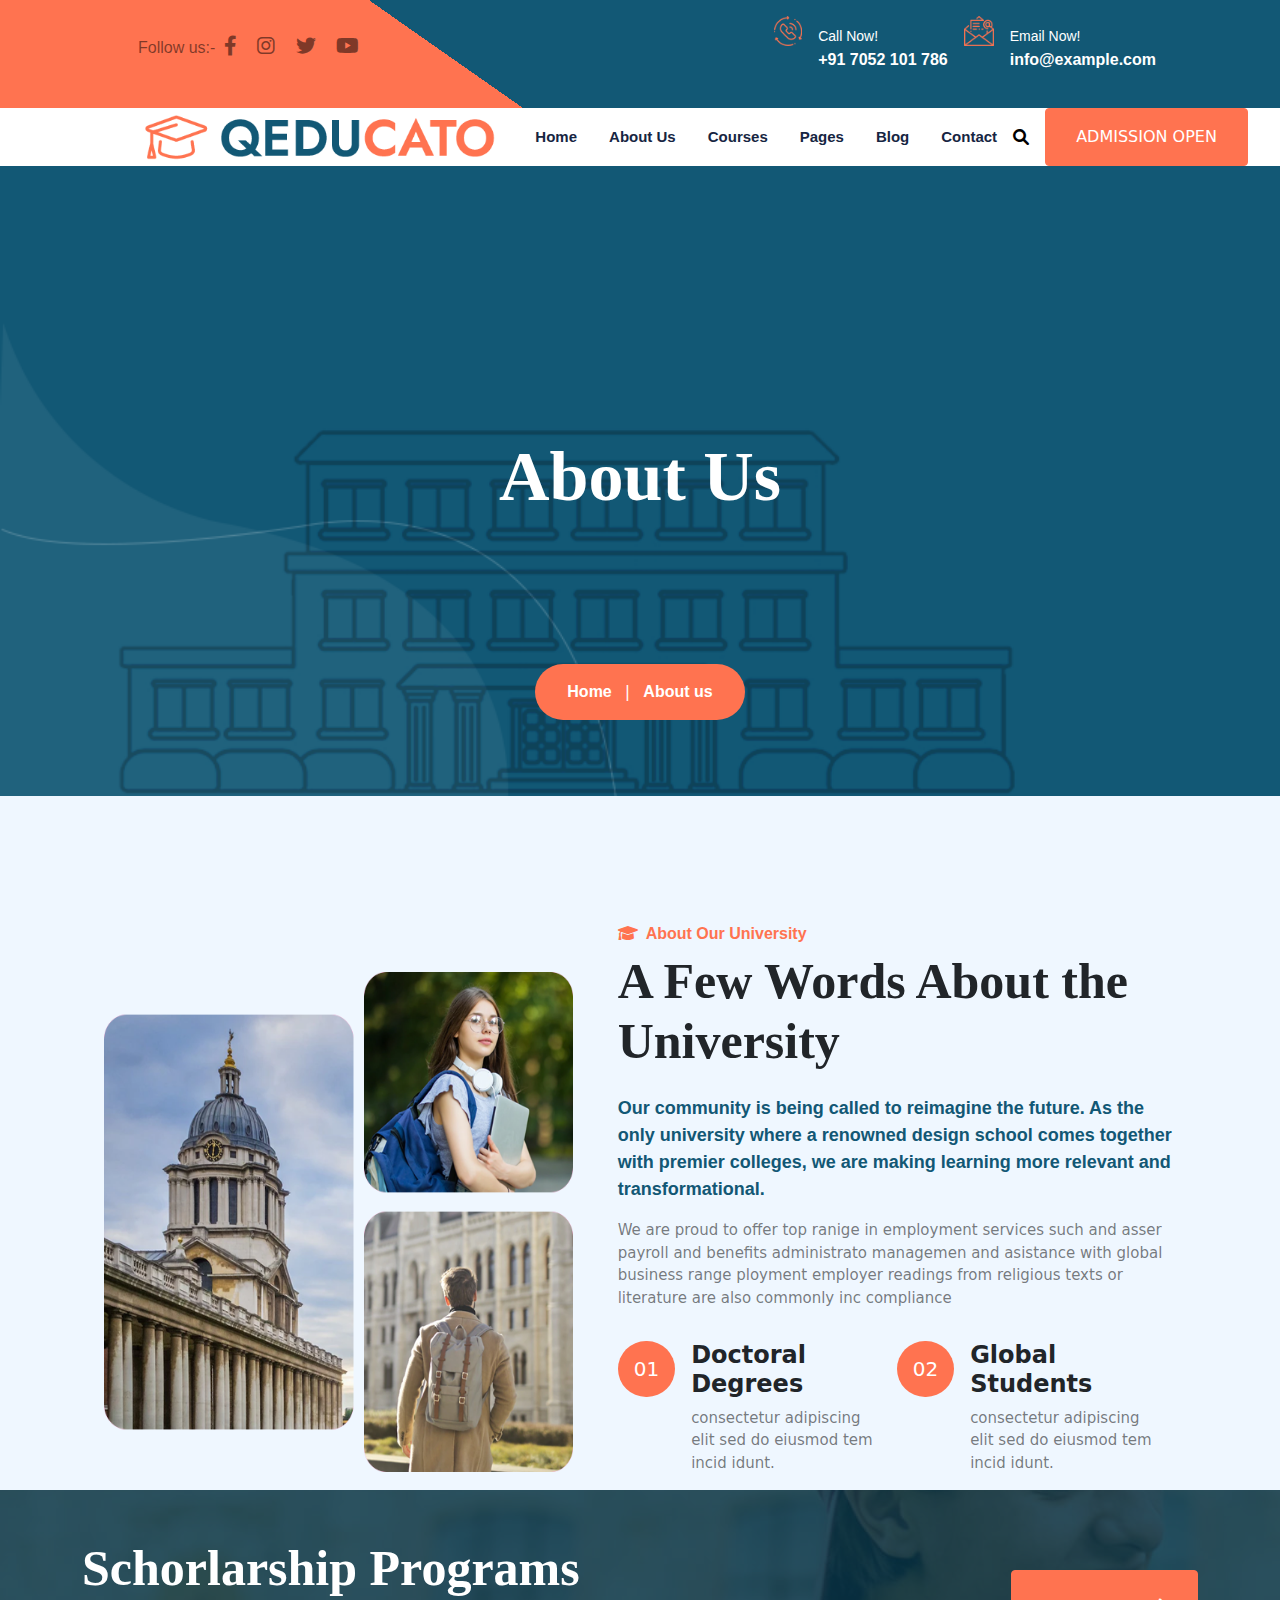
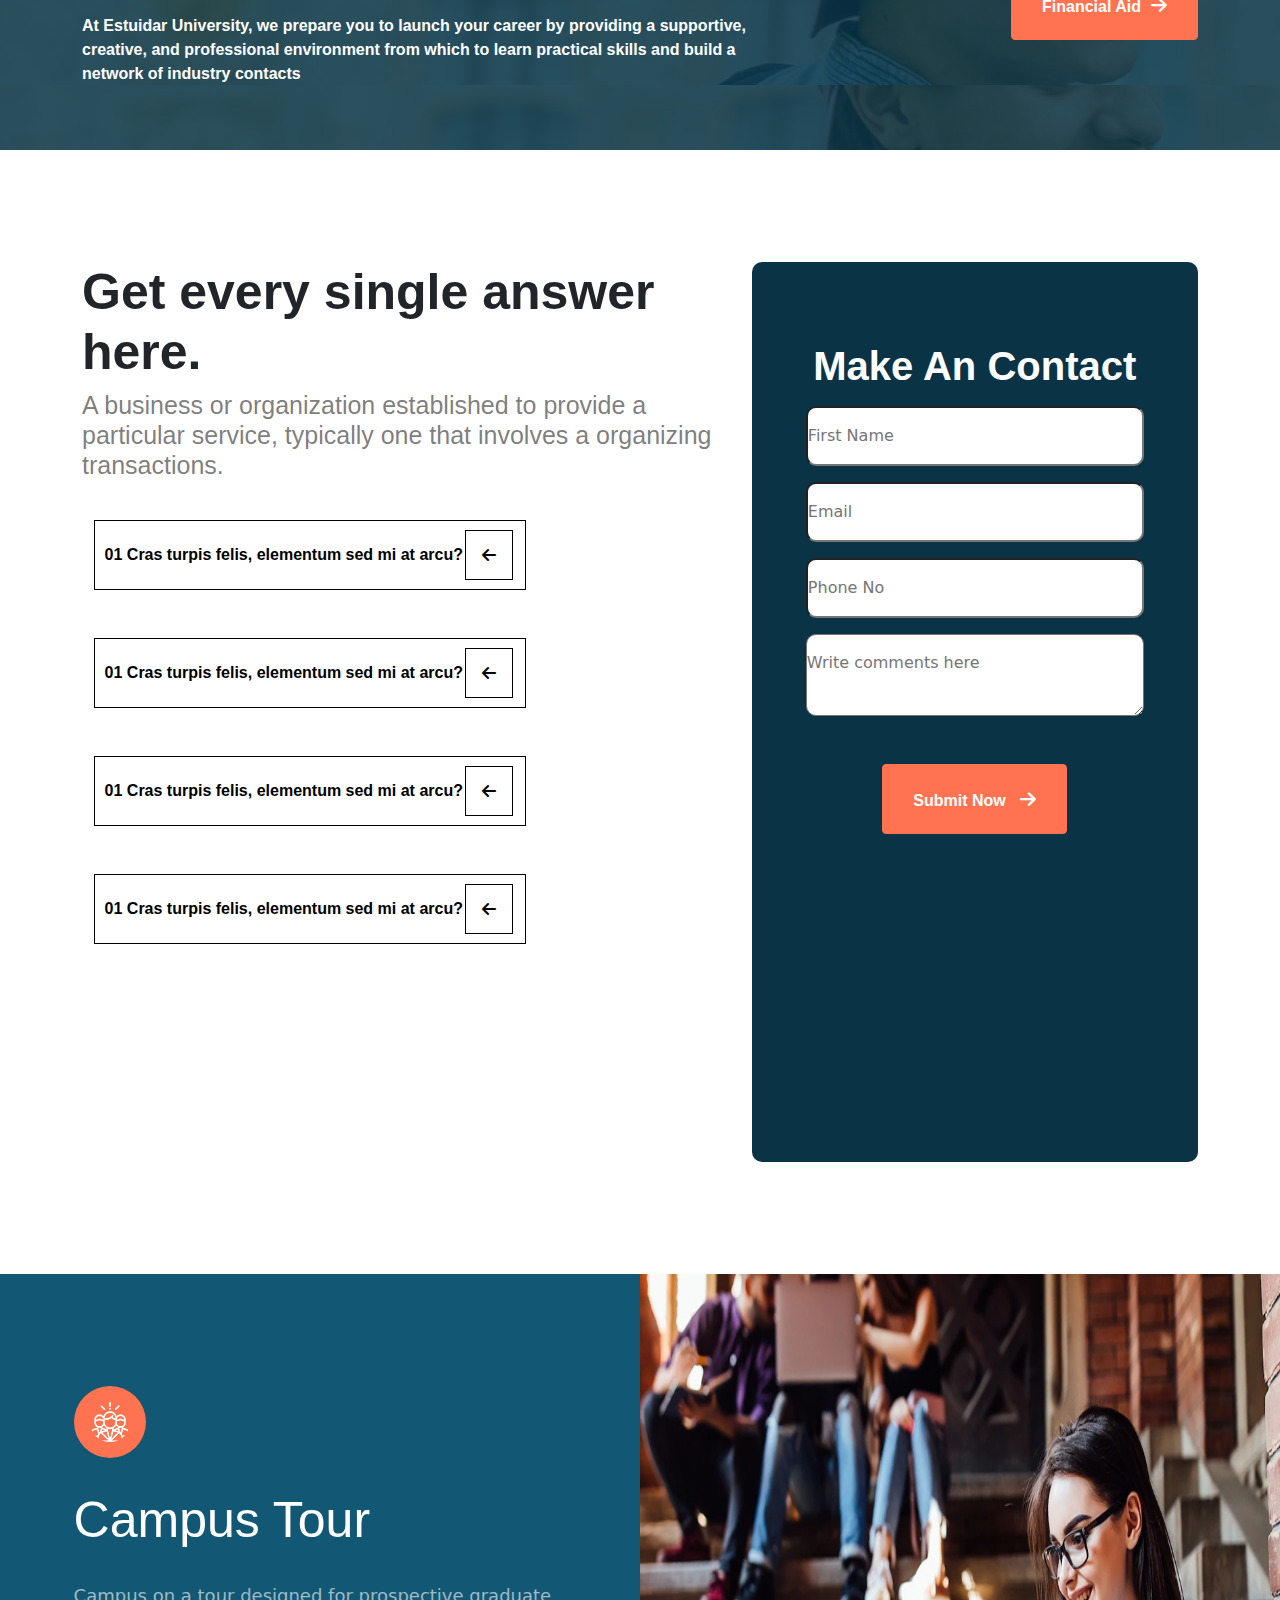
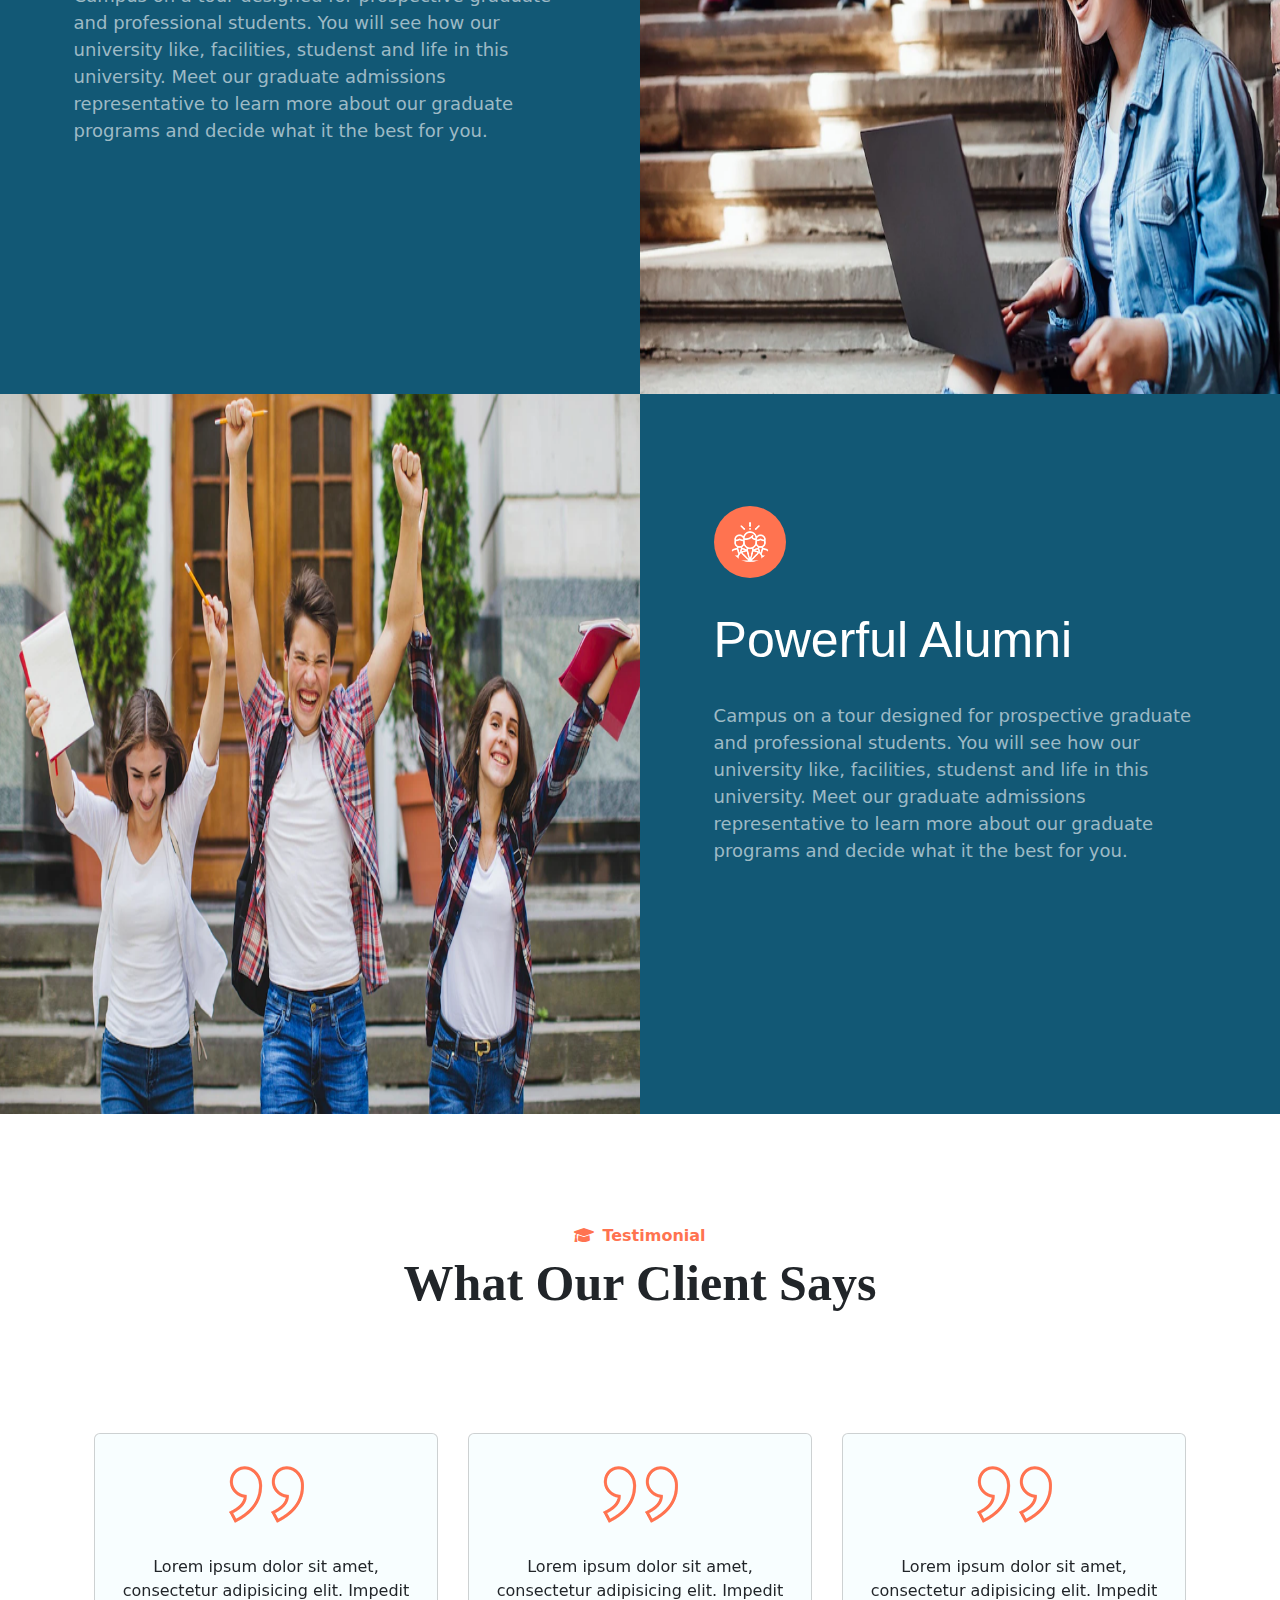
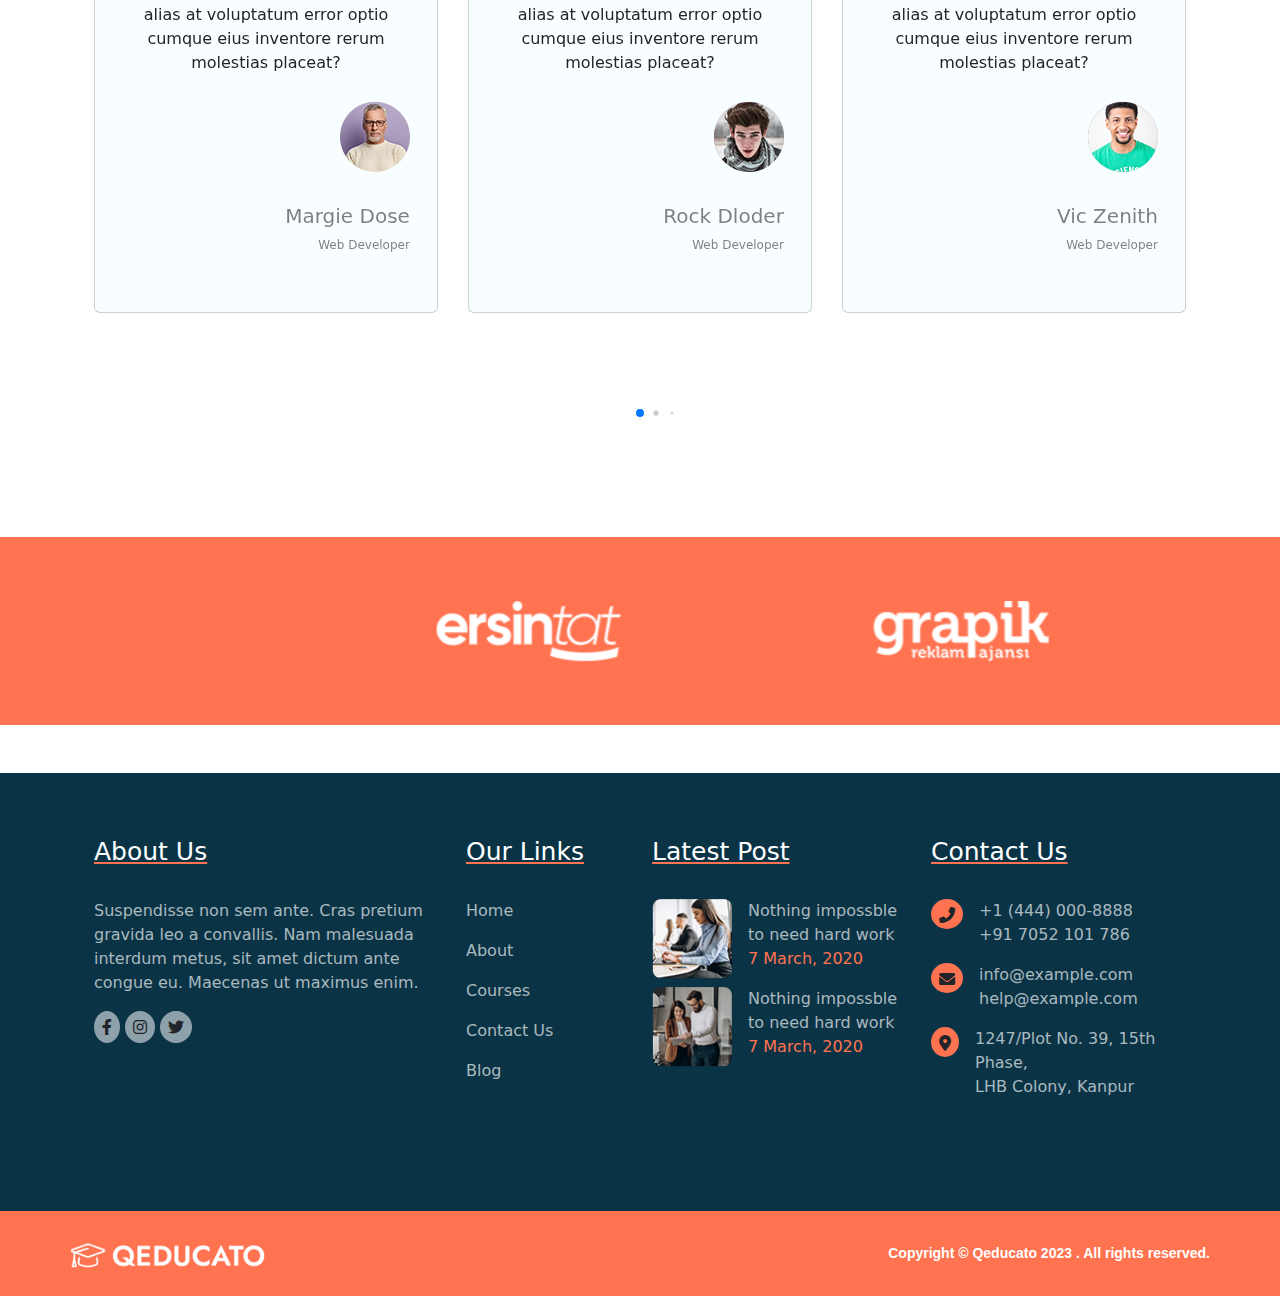
<file: about.html>
<!DOCTYPE html>
<html lang="en">

<head>
  <meta charset="UTF-8" />
  <meta http-equiv="X-UA-Compatible" content="IE=edge" />
  <meta name="viewport" content="width=device-width, initial-scale=1.0" />
  <link href="https://fonts.googleapis.com/icon?family=Material+Icons" rel="stylesheet" />
  <link href="https://fonts.googleapis.com/css2?family=Material+Symbols+Outlined:opsz,wght,FILL,GRAD@20..48,100..700,0..1,-50..200" rel="stylesheet" />
  <link rel="stylesheet" href="https://cdnjs.cloudflare.com/ajax/libs/font-awesome/6.0.0/css/all.min.css" />
  <link rel="stylesheet" href="style.css" />
  <link rel="stylesheet" href="customstyles.css">
  <!-- Latest compiled and minified CSS -->
  <link href="https://cdn.jsdelivr.net/npm/bootstrap@5.2.3/dist/css/bootstrap.min.css" rel="stylesheet" />
  <link rel="stylesheet" href="https://cdn.jsdelivr.net/npm/swiper@9/swiper-bundle.min.css" />
  <title>Document</title>
</head>

<body>
  <nav class="navbar navbar-expand-lg p-3 header-first d-none d-md-block">
    <div class="container-fluid">
      <div class="icon">
        <span class="icon-text mx-1">Follow us:-</span>
        <span class="icons fab fa-facebook-f"></span>
        <span class="icons fab fa-instagram"></span>
        <span class="icons fab fa-twitter"></span>
        <span class="icons fab fa-youtube"></span>
      </div>

      <div class="nav-contact">
        <ul class="navbar-nav ms-auto">
          <li class="nav-item d-flex">
            <img src="./assests/phone-call.png" />
            <a class="nav-link mx-2 text-white" aria-current="page" href="#"><small>Call Now!</small> <br />
              <b>+91 7052 101 786</b></a>
          </li>
          <li class="nav-item d-flex">
            <img src="./assests/mailing.png" />
            <a class="nav-link mx-2" href="#"><small>Email Now! </small><br /><b>info@example.com</b></a>
          </li>
        </ul>
      </div>
    </div>
  </nav>

  <nav class="navbar navbar-expand-lg navbar-light header-second my-0 py-0">
    <img src="./assests/logo.png" alt="logo" />
    <button class="navbar-toggler me-2" type="button" data-bs-toggle="offcanvas" data-bs-target="#navbarNavDropdown"
      aria-controls="navbarNavDropdown" aria-expanded="false" aria-label="Toggle navigation" style="border: 1px solid black;">
      <span class="navbar-toggler-icon" style="color: black;"></span>
    </button>
   
    <div class="offcanvas offcanvas-top " id="navbarNavDropdown">
      <ul class="navbar-nav">
        <li class="nav-item dropdown">
          <a class="nav-link dropdown-toggle me-3" href="index.html" id="navbarDropdownMenuLinkHome" role="button"
            data-bs-toggle="dropdown" aria-haspopup="true" aria-expanded="false">
            Home
            <span class="caret"></span>
          </a>
          <div class="dropdown-menu" aria-labelledby="navbarDropdownMenuLinkHome">
            <a class="dropdown-item" href="#">University</a>
            <div class="dropdown-divider"></div>
            <a class="dropdown-item" href="#">Kindergaten</a>
            <div class="dropdown-divider"></div>
            <a class="dropdown-item" href="#">High School</a>
          </div>
        </li>
        <hr>
        <li class="nav-item active">
          <a class="nav-link me-3" href="about.html">About Us <span class="sr-only">(current)</span></a>
        </li>
        <hr>
        <li class="nav-item dropdown">
          <a class="nav-link dropdown-toggle me-3" href="courses.html" id="navbarDropdownMenuLinkCourses" role="button"
            data-bs-toggle="dropdown" aria-haspopup="true" aria-expanded="false">
            Courses
          </a>
          <div class="dropdown-menu" aria-labelledby="navbarDropdownMenuLinkCourses">
            <a class="dropdown-item" href="#">Courses</a>
            <div class="dropdown-divider"></div>
            <a class="dropdown-item" href="#">Courses 01</a>
            <div class="dropdown-divider"></div>
            <a class="dropdown-item" href="#">Courses details</a>
            <div class="dropdown-divider"></div>
            <a class="dropdown-item" href="#">Courses 02</a>
          </div>
        </li>
        <hr>
        <li class="nav-item dropdown">
          <a class="nav-link dropdown-toggle me-3" href="#" id="navbarDropdownMenuLinkPages" role="button"
            data-bs-toggle="dropdown" aria-haspopup="true" aria-expanded="false">
            Pages
          </a>
          <div class="dropdown-menu" aria-labelledby="navbarDropdownMenuLinkPages">
            <a class="dropdown-item" href="#">Event</a>
            <div class="dropdown-divider"></div>
            <a class="dropdown-item" href="#">Event Details</a>
            <div class="dropdown-divider"></div>
            <a class="dropdown-item" href="#">Gallery</a>
            <div class="dropdown-divider"></div>
            <a class="dropdown-item" href="#">Pricing</a>
            <div class="dropdown-divider"></div>
            <a class="dropdown-item" href="#">Faq</a>
            <div class="dropdown-divider"></div>
            <a class="dropdown-item" href="#">Teacher</a>
            <div class="dropdown-divider"></div>
            <a class="dropdown-item" href="#">Teacher Details</a>
            <div class="dropdown-divider"></div>
            <a class="dropdown-item" href="#">404 error</a>
          </div>
        </li>
        <hr>
        <li class="nav-item dropdown">
          <a class="nav-link dropdown-toggle me-3" href="#" id="navbarDropdownMenuLinkBlog" role="button"
            data-bs-toggle="dropdown" aria-haspopup="true" aria-expanded="false">
            Blog
          </a>
          <div class="dropdown-menu" aria-labelledby="navbarDropdownMenuLinkBlog">
            <a class="dropdown-item" href="#">Action</a>
            <div class="dropdown-divider"></div>
            <a class="dropdown-item" href="#">Another action</a>
          </div>
        </li>
        <hr>
        <li class="nav-item">
          <a class="nav-link me-2" href="contact.html">Contact</a>
        </li>

        <span class="fas fa-search hide"></span>
      <button class="btns ms-3 hide">ADMISSION OPEN</button>
      </ul>
    
    </div>
  </nav>
  <div class="about-bg">
    <h1>About Us</h1>
    <div class="link">
      <a href="index.html" class="me-2">Home</a>
      <span>|</span>
      <a href="about.html" class="ms-2">About us</a>
    </div>
  </div>


  <section class="container-fluid about-section about-page">


    <div class="container ">
      <div class="image ">
        <img src="./assests/about_page2.png" alt="about-image" style height="500vh">
      </div>
      <div class="text">
        <h6><i class="fa-solid fa-graduation-cap me-2"></i>About Our University</h6>
        <h1 class="mt-1 mb-4">A Few Words About the University </h1>
        <p class="large-text">Our community is being called to reimagine the future. As the only university where a
          renowned design school comes together with premier colleges, we are making learning more relevant and
          transformational.</p>
        <p>We are proud to offer top ranige in employment services such and asser payroll and benefits administrato
          managemen and asistance with global business range ployment employer readings from religious texts or
          literature
          are also commonly inc compliance</p>
        <div class=" column ">
          <div class="column-one d-flex  me-2">
            <div class="number">
              <h5>01</h5>
            </div>
            <div>
              <h4 class="d-none d-md-block">Doctoral Degrees</h4>
              <p>consectetur adipiscing elit sed do eiusmod tem incid idunt.</p>
            </div>
          </div>
          <div class="column-one d-flex me-2">
            <div class="number">
              <h5>02</h5>
            </div>
            <div>
              <h4 class="d-none d-md-block">Global Students</h4>
              <p>consectetur adipiscing elit sed do eiusmod tem incid idunt.</p>

            </div>
          </div>
        </div>

      </div>


    </div>
  </section>

  <div class="events-section">
    <div class="events-section">
      <div class="container-fluid">
        <div class="container">
          <div class="bg-text">
            <h1>Schorlarship Programs</h1>
            <p>At Estuidar University, we prepare you to launch your career by providing a supportive, creative, and
              professional environment from which to learn practical skills and build a network of industry contacts</p>
          </div>
          <button class="btns ">Financial Aid<i class="fa-solid fa-arrow-right"></i></button>
        </div>
      </div>

      <div class="container inquiry fadeInLeft">
        <div class="text">
          <h1>Get every single answer here.</h1>
          <h6>A business or organization established to provide a particular service, typically one that involves a
            organizing transactions.</h6>

          <div>

            <div class="container dropdown">
              <button class=" btn-styled " id="btn-styled" data-bs-toggle="dropdown">
                <a href=""> 01 Cras turpis felis, elementum sed mi at arcu?</a>
                <i class="fas fa-arrow-left" id="arrow"></i>
              </button>

              <div class="dropdown-menu" id="styled-dropdown">
                <p class="dropdown-item text-dark">
                  Create New
                </p>
              </div>
            </div>

            <div class="container dropdown">
              <button class=" btn-styled" id="btn-styled" data-bs-toggle="dropdown">
                <a href=""> 01 Cras turpis felis, elementum sed mi at arcu?</a>
                <i class="fas fa-arrow-left" id="arrow"></i>
              </button>

              <div class="dropdown-menu" id="styled-dropdown">
                <p class="dropdown-item">
                  Create New
                </p>
              </div>
            </div>

            <div class="container dropdown">
              <button class=" btn-styled" id="btn-styled" data-bs-toggle="dropdown">
                <a href=""> 01 Cras turpis felis, elementum sed mi at arcu?</a>
                <i class="fas fa-arrow-left" id="arrow"></i>
              </button>

              <div class="dropdown-menu" id="styled-dropdown">
                <p class="dropdown-item">
                  Create New
                </p>
              </div>
            </div>


            <div class="container dropdown">
              <button class=" btn-styled" id="btn-styled" data-bs-toggle="dropdown">
                <a href=""> 01 Cras turpis felis, elementum sed mi at arcu?</a>
                <i class="fas fa-arrow-left" id="arrow"></i>
              </button>

              <div class="dropdown-menu" id="styled-dropdown">
                <p class="dropdown-item">
                  Create New
                </p>
              </div>
            </div>
          </div>
        </div>
        <div class="contact-card">
          <div class="container">
            <h1>Make An Contact</h1>
            <form action="" method="post">
              <input type="text" name="firstname" placeholder="First Name" class="fadeInTop">
              <input type="text" name="email" placeholder="Email" class="fadeInTop">
              <input type="text" name="phoneno" placeholder="Phone No" class="fadeInTop">
              <textarea name="comment" id="" placeholder="Write comments here" class="fadeInTop"></textarea>
              <button class="btns" name="submit">Submit Now <i class="fas fa-arrow-right"></i></button>
            </form>
          </div>
        </div>
      </div>
    </div>
  </div>

  <div class="campus-tour">
    <div class=" bg-text">
      <div class=" container text">
        <div class="icon-image">
          <img src="./assests/fea-icon01.png" alt="">
        </div>
        <h1>Campus Tour</h1>
        <p>Campus on a tour designed for prospective graduate and professional students. You will see how our
          university like, facilities, studenst and life in this university. Meet our graduate admissions
          representative to learn more about our graduate programs and decide what it the best for you.</p>
      </div>
      <div class="image">
        <img src="./assests/campus-tour.png" alt="">
      </div>
    </div>
    <div class=" bg-text two">
      <div class="image">
        <img src="./assests/campus-tour2.png" alt="">
      </div>
      <div class=" container text">
        <div class="icon-image">
          <img src="./assests/fea-icon01.png" alt="">
        </div>
        <h1>Powerful Alumni</h1>
        <p>Campus on a tour designed for prospective graduate and professional students. You will see how our
          university like, facilities, studenst and life in this university. Meet our graduate admissions
          representative to learn more about our graduate programs and decide what it the best for you.</p>
      </div>
    </div>
  </div>

  <div class="testimonial-section">
    <div class="container">
      <div class="header-text fadeInTop">
        <h6><i class="fa-solid fa-graduation-cap me-2"></i>Testimonial</h6>
        <h1>What Our Client Says</h1>
      </div>
      <div class=" slide-container swiper">
        <div class=" container slide-content">

          <div class="swiper-wrapper">
            <div class="card col-sm-3 swiper-slide">
              <div class="card-image">
                <img src="./assests/qt-icon.png" alt="">
              </div>

              <div class="card-text ">
                <p>Lorem ipsum dolor sit amet, consectetur adipisicing elit. Impedit alias at voluptatum error optio
                  cumque eius inventore rerum molestias placeat?</p>
                <div class="icon">
                  <img src="./assests/testi_avatar.png" alt="">
                  <h5>Margie Dose</h5>
                  <p>Web Developer</p>
                </div>
              </div>
            </div>


            <div class="card  swiper-slide">
              <div class="card-image">
                <img src="./assests/qt-icon.png" alt="">
              </div>

              <div class="card-text ">
                <p>Lorem ipsum dolor sit amet, consectetur adipisicing elit. Impedit alias at voluptatum error optio
                  cumque eius inventore rerum molestias placeat?</p>
                <div class="icon">
                  <img src="./assests/testi_avatar_02.png" alt="">
                  <h5>Rock Dloder</h5>
                  <p>Web Developer</p>
                </div>
              </div>
            </div>



            <div class="card  swiper-slide">
              <div class="card-image">
                <img src="./assests/qt-icon.png" alt="">
              </div>

              <div class="card-text ">
                <p>Lorem ipsum dolor sit amet, consectetur adipisicing elit. Impedit alias at voluptatum error optio
                  cumque eius inventore rerum molestias placeat?</p>
                <div class="icon">
                  <img src="./assests/testi_avatar_03.png" alt="">
                  <h5>Vic Zenith</h5>
                  <p>Web Developer</p>
                </div>
              </div>
            </div>



            <div class="card  swiper-slide">
              <div class="card-image">
                <img src="./assests/qt-icon.png" alt="">
              </div>

              <div class="card-text ">
                <p>Lorem ipsum dolor sit amet, consectetur adipisicing elit. Impedit alias at voluptatum error optio
                  cumque eius inventore rerum molestias placeat?</p>
                <div class="icon">
                  <img src="./assests/testi_avatar.png" alt="">
                  <h5>Vee Tech</h5>
                  <p>Web Developer</p>
                </div>
              </div>
            </div>


            <div class="card swiper-slide">
              <div class="card-image">
                <img src="./assests/qt-icon.png" alt="">
              </div>

              <div class="card-text ">
                <p>Lorem ipsum dolor sit amet, consectetur adipisicing elit. Impedit alias at voluptatum error optio
                  cumque eius inventore rerum molestias placeat?</p>
                <div class="icon">
                  <img src="./assests/testi_avatar_02.png" alt="">
                  <h5>Zeal Dev</h5>
                  <p>Web Developer</p>
                </div>
              </div>
            </div>



            <div class="card swiper-slide">
              <div class="card-image">
                <img src="./assests/qt-icon.png" alt="">
              </div>

              <div class="card-text ">
                <p>Lorem ipsum dolor sit amet, consectetur adipisicing elit. Impedit alias at voluptatum error optio
                  cumque eius inventore rerum molestias placeat?</p>
                <div class="icon">
                  <img src="./assests/testi_avatar_03.png" alt="">
                  <h5>Som Tee</h5>
                  <p>Web Developer</p>
                </div>
              </div>
            </div>
          </div>

          <div class="swiper-pagination"></div>
        </div>
      </div>

    </div>

    <div class="b-logo swiper mySwiper">
      <div class=" swiper-wrapper ">
        <div class=" col-sm-3 swiper-slide">
          <img src="./assests/b-logo1.png" alt="">
        </div>
        <div class="  swiper-slide">
          <img src="./assests/b-logo2.png" alt="">
        </div>
        <div class=" swiper-slide">
          <img src="./assests/b-logo3.png" alt="">
        </div>
        <div class="  swiper-slide">
          <img src="./assests/b-logo4.png" alt="">
        </div>
        <div class=" swiper-slide">
          <img src="./assests/b-logo5.png" alt="">
        </div>

      </div>
    </div>
  </div>

  <footer>
    <div class="container-fluid">
      <div class="container row">
        <div class="col-sm-4">
          <h3>About Us</h3>
          <p>
            Suspendisse non sem ante. Cras pretium gravida leo a convallis. Nam malesuada interdum metus, sit amet
            dictum ante congue eu. Maecenas ut maximus enim.</p>
          <div>
            <i class="fa-brands fa-facebook-f"></i>
            <i class="fab fa-instagram"> </i>
            <i class="fab fa-twitter"></i>
          </div>

        </div>
        <div class="col-sm-2">
          <h3>Our Links</h3>
          <p>Home</p>
          <p>About</p>
          <p>Courses</p>
          <p>Contact Us</p>
          <p>Blog</p>
        </div>
        <div class="col-sm-3">
          <h3>Latest Post</h3>
          <div class="d-flex justify-content-between">
            <div><img src="./assests/s-blogimg-01.png" alt=""></div>
            <div>
              <p>Nothing impossble to need hard work <br><span>7 March, 2020</span></p>
            </div>
          </div>

          <div class="d-flex">
            <div><img src="./assests/s-blogimg-02.png" alt=""></div>
            <div>
              <p>Nothing impossble to need hard work <br><span>7 March, 2020</span></p>
            </div>
          </div>
        </div>
        <div class="col-sm-3">
          <h3>Contact Us</h3>
          <div class="d-flex">
            <i class="fa-solid fa-phone-flip"></i>
            <div>
              <p>+1 (444) 000-8888 <br>+91 7052 101 786</p>

            </div>
          </div>

          <div class="d-flex">
            <i class="fa-solid fa-envelope"></i>
            <div>
              <p>info@example.com<br>help@example.com</p>

            </div>
          </div>
          <div class="d-flex">
            <i class="fa-solid fa-location-dot"></i>
            <div>
              <p>1247/Plot No. 39, 15th Phase,<br>LHB Colony, Kanpur</p>

            </div>
          </div>
        </div>
      </div>


    </div>
  </footer>
  <div class="footer container-fluid copyright">
    <div class="container ">
      <img src="./assests/f_logo.png" alt="">
      <p>Copyright © Qeducato 2023 . All rights reserved.</p>
    </div>
  </div>
  <!-- Latest compiled JavaScript -->
  <script src="https://cdn.jsdelivr.net/npm/bootstrap@5.2.3/dist/js/bootstrap.bundle.min.js"></script>

  <script src="https://cdn.jsdelivr.net/npm/swiper@9.1.1/swiper-bundle.min.js"></script>
  <script src="index.js"></script>
</body>

</html>
</file>
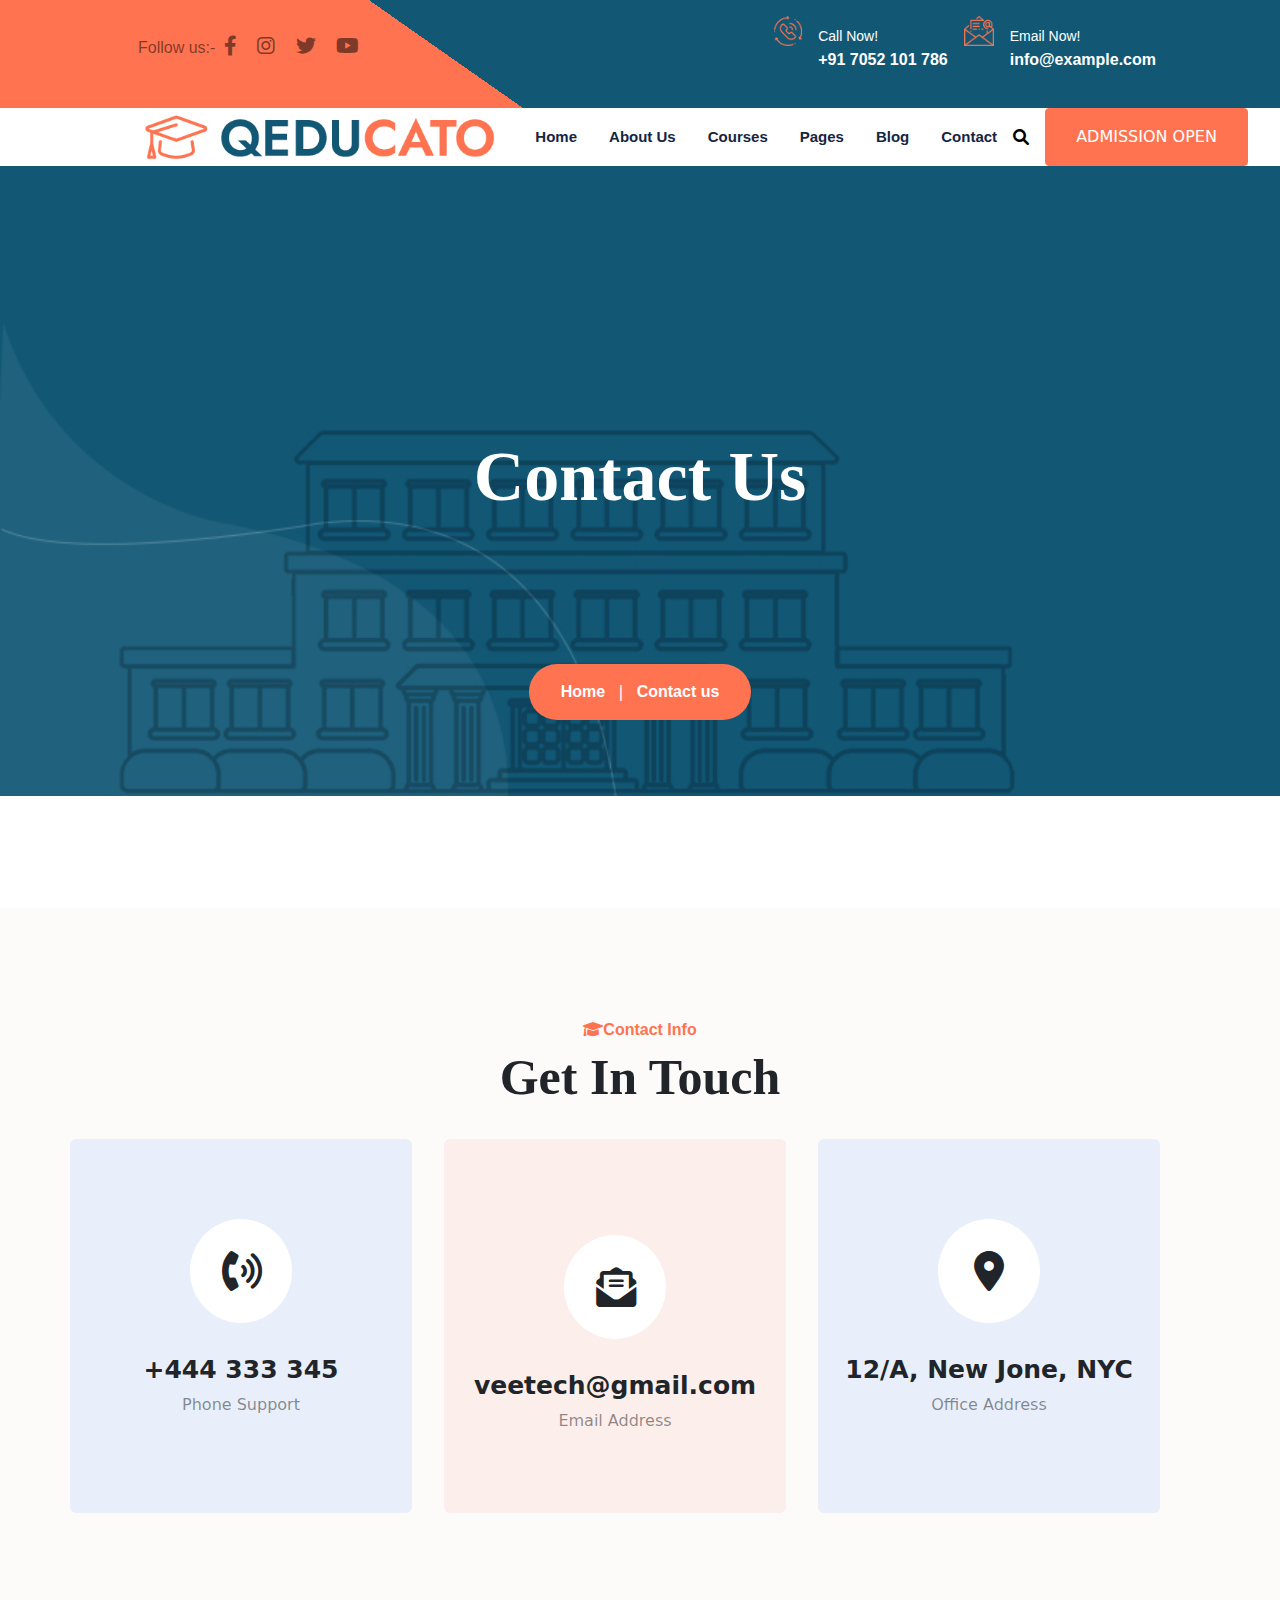
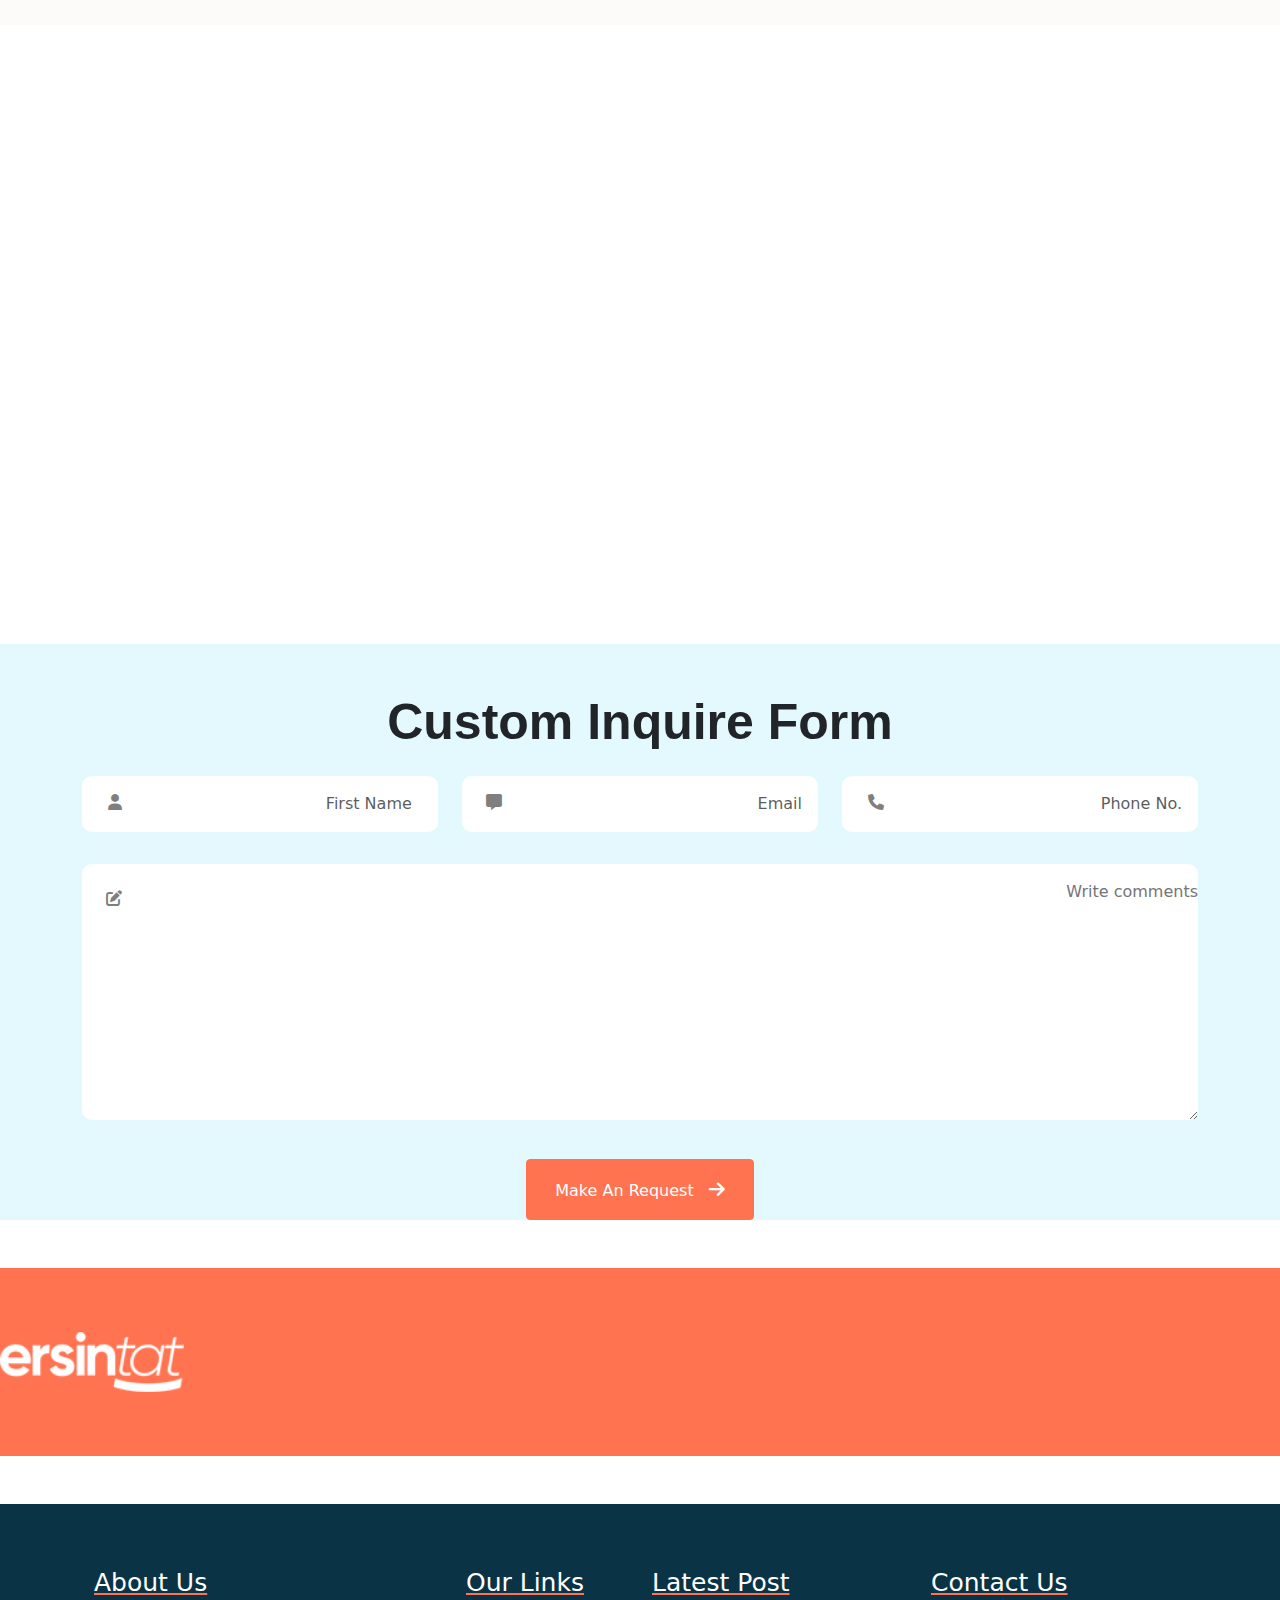
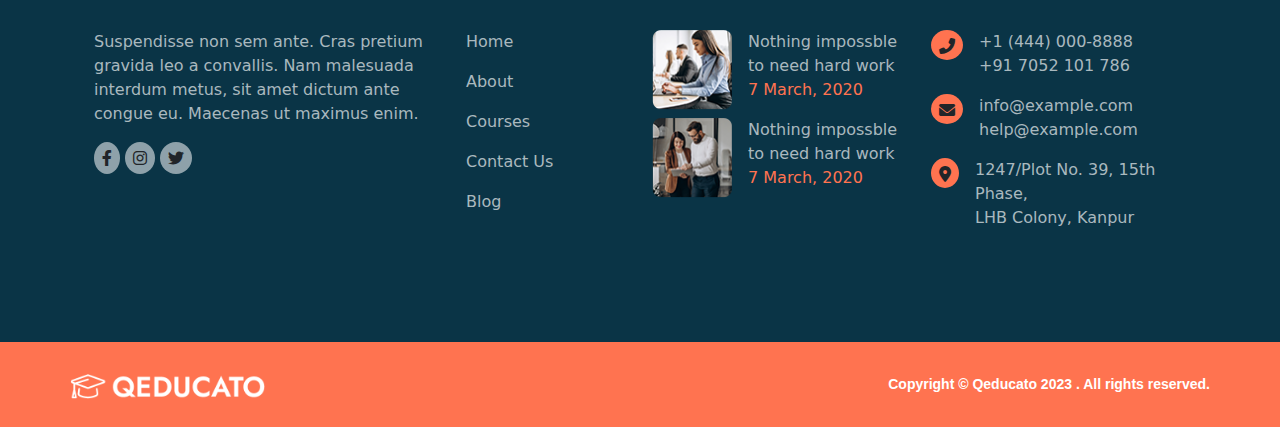
<file: contact.html>
<!DOCTYPE html>
<html lang="en">

<head>
    <meta charset="UTF-8" />
    <meta http-equiv="X-UA-Compatible" content="IE=edge" />
    <meta name="viewport" content="width=device-width, initial-scale=1.0" />
    <link href="https://fonts.googleapis.com/icon?family=Material+Icons" rel="stylesheet" />
    <link
        href="https://fonts.googleapis.com/css2?family=Material+Symbols+Outlined:opsz,wght,FILL,GRAD@20..48,100..700,0..1,-50..200"
        rel="stylesheet" />
    <link rel="stylesheet" href="https://cdnjs.cloudflare.com/ajax/libs/font-awesome/6.0.0/css/all.min.css" />
    <link rel="stylesheet" href="style.css" />
    <link rel="stylesheet" href="customstyles.css">
    <!-- Latest compiled and minified CSS -->
    <link href="https://cdn.jsdelivr.net/npm/bootstrap@5.2.3/dist/css/bootstrap.min.css" rel="stylesheet" />
    <link rel="stylesheet" href="https://cdn.jsdelivr.net/npm/swiper@9/swiper-bundle.min.css" />
    <title>Document</title>
</head>

<body>
    <nav class="navbar navbar-expand-lg p-3 header-first d-none d-md-block">
        <div class="container-fluid">
          <div class="icon">
            <span class="icon-text mx-1">Follow us:-</span>
            <span class="icons fab fa-facebook-f"></span>
            <span class="icons fab fa-instagram"></span>
            <span class="icons fab fa-twitter"></span>
            <span class="icons fab fa-youtube"></span>
          </div>
    
          <div class="nav-contact">
            <ul class="navbar-nav ms-auto">
              <li class="nav-item d-flex">
                <img src="./assests/phone-call.png" />
                <a class="nav-link mx-2 text-white" aria-current="page" href="#"><small>Call Now!</small> <br />
                  <b>+91 7052 101 786</b></a>
              </li>
              <li class="nav-item d-flex">
                <img src="./assests/mailing.png" />
                <a class="nav-link mx-2" href="#"><small>Email Now! </small><br /><b>info@example.com</b></a>
              </li>
            </ul>
          </div>
        </div>
      </nav>
    
      <nav class="navbar navbar-expand-lg navbar-light header-second my-0 py-0">
        <img src="./assests/logo.png" alt="logo" />
        <button class="navbar-toggler me-2" type="button" data-bs-toggle="offcanvas" data-bs-target="#navbarNavDropdown"
          aria-controls="navbarNavDropdown" aria-expanded="false" aria-label="Toggle navigation" style="border: 1px solid black;">
          <span class="navbar-toggler-icon" style="color: black;"></span>
        </button>
       
        <div class="offcanvas offcanvas-top " id="navbarNavDropdown">
          <ul class="navbar-nav">
            <li class="nav-item dropdown">
              <a class="nav-link dropdown-toggle me-3" href="index.html" id="navbarDropdownMenuLinkHome" role="button"
                data-bs-toggle="dropdown" aria-haspopup="true" aria-expanded="false">
                Home
                <span class="caret"></span>
              </a>
              <div class="dropdown-menu" aria-labelledby="navbarDropdownMenuLinkHome">
                <a class="dropdown-item" href="#">University</a>
                <div class="dropdown-divider"></div>
                <a class="dropdown-item" href="#">Kindergaten</a>
                <div class="dropdown-divider"></div>
                <a class="dropdown-item" href="#">High School</a>
              </div>
            </li>
            <hr>
            <li class="nav-item active">
              <a class="nav-link me-3" href="about.html">About Us <span class="sr-only">(current)</span></a>
            </li>
            <hr>
            <li class="nav-item dropdown">
              <a class="nav-link dropdown-toggle me-3" href="courses.html" id="navbarDropdownMenuLinkCourses" role="button"
                data-bs-toggle="dropdown" aria-haspopup="true" aria-expanded="false">
                Courses
              </a>
              <div class="dropdown-menu" aria-labelledby="navbarDropdownMenuLinkCourses">
                <a class="dropdown-item" href="#">Courses</a>
                <div class="dropdown-divider"></div>
                <a class="dropdown-item" href="#">Courses 01</a>
                <div class="dropdown-divider"></div>
                <a class="dropdown-item" href="#">Courses details</a>
                <div class="dropdown-divider"></div>
                <a class="dropdown-item" href="#">Courses 02</a>
              </div>
            </li>
            <hr>
            <li class="nav-item dropdown">
              <a class="nav-link dropdown-toggle me-3" href="#" id="navbarDropdownMenuLinkPages" role="button"
                data-bs-toggle="dropdown" aria-haspopup="true" aria-expanded="false">
                Pages
              </a>
              <div class="dropdown-menu" aria-labelledby="navbarDropdownMenuLinkPages">
                <a class="dropdown-item" href="#">Event</a>
                <div class="dropdown-divider"></div>
                <a class="dropdown-item" href="#">Event Details</a>
                <div class="dropdown-divider"></div>
                <a class="dropdown-item" href="#">Gallery</a>
                <div class="dropdown-divider"></div>
                <a class="dropdown-item" href="#">Pricing</a>
                <div class="dropdown-divider"></div>
                <a class="dropdown-item" href="#">Faq</a>
                <div class="dropdown-divider"></div>
                <a class="dropdown-item" href="#">Teacher</a>
                <div class="dropdown-divider"></div>
                <a class="dropdown-item" href="#">Teacher Details</a>
                <div class="dropdown-divider"></div>
                <a class="dropdown-item" href="#">404 error</a>
              </div>
            </li>
            <hr>
            <li class="nav-item dropdown">
              <a class="nav-link dropdown-toggle me-3" href="#" id="navbarDropdownMenuLinkBlog" role="button"
                data-bs-toggle="dropdown" aria-haspopup="true" aria-expanded="false">
                Blog
              </a>
              <div class="dropdown-menu" aria-labelledby="navbarDropdownMenuLinkBlog">
                <a class="dropdown-item" href="#">Action</a>
                <div class="dropdown-divider"></div>
                <a class="dropdown-item" href="#">Another action</a>
              </div>
            </li>
            <hr>
            <li class="nav-item">
              <a class="nav-link me-2" href="contact.html">Contact</a>
            </li>
    
            <span class="fas fa-search hide"></span>
          <button class="btns ms-3 hide">ADMISSION OPEN</button>
          </ul>
        
        </div>
      </nav>
    <div class="about-bg contact">
        <h1>Contact Us</h1>
        <div class="link">
            <a href="index.html" class="me-2">Home</a>
            <span>|</span>
            <a href="contact.html" class="ms-2">Contact us</a>
        </div>
    </div>


    <div class=" contact-info">
        <div class="container">
            <h6><i class="fas fa-graduation-cap"></i>Contact Info</h6>
            <h1>Get In Touch</h1>
            <div class="row">
                <div class="card col-4">
                    <i class="fa-solid fa-phone-volume"></i>
                    <h5>+444 333 345</h5>
                    <p>Phone Support</p>
                </div>
                <div class="card col-4 middle">
                    <i class="fa-solid fa-envelope-open-text"></i>
                    <h5>veetech@gmail.com</h5>
                    <p>Email Address</p>
                </div>
                <div class="card col-4">
                    <i class="fa-solid fa-location-dot"></i>
                    <h5>12/A, New Jone, NYC</h5>
                    <p>Office Address</p>
                </div>
            </div>
        </div>
    </div>


    <div class="map">
        
            <iframe
                src="https://www.google.com/maps/embed?pb=!1m18!1m12!1m3!1d31529.15608419651!2d7.357506831934313!3d8.958828980745231!2m3!1f0!2f0!3f0!3m2!1i1024!2i768!4f13.1!3m3!1m2!1s0x104e724ce523c71b%3A0xd9e4fb48232178e7!2s900107%2C%20Lugbe%2C%20Federal%20Capital%20Territory!5e0!3m2!1sen!2sng!4v1679993571241!5m2!1sen!2sng"
                width="600" height="450" style="border:0;" allowfullscreen="" loading="lazy"
                referrerpolicy="no-referrer-when-downgrade"></iframe>
    
    </div>

    <div class="contact-form">
        <div class=" container">
            <h1 class="pt-5 pb-3">Custom Inquire Form</h1>
            <form action="" class="row" method="post">
                <div class="col-4 input-icons">
                    <i class="fas fa-user icon mt-2"></i>
                    <input type="text" placeholder="First Name  " class="form-control  input-field" name="firstname">

                </div>
                <div class="col-4 input-icons ">
                    <i class="fas fa-message icon mt-2"></i>
                    <input type="text" placeholder="Email" class="form-control input-field" name="email">

                </div>
                <div class="col-4 input-icons ">
                    <i class="fas fa-phone icon pe-4 mt-2 ms-3"></i>
                    <input type="text" placeholder="Phone No." class="form-control  input-field" name="phoneno">

                </div>
                <div class="col-12 input-icons">
                    <i class="fas fa-edit icon mt-5"></i>
                    <textarea name="comment" id="" cols="30" rows="10" placeholder="Write comments"
                        class=" input-field pt-3" ></textarea>

                </div>

                <button class="btns" name="submit">Make An Request <i class="fas fa-arrow-right" ></i></button>
            </form>

            
        </div>
    </div>











    <div class="testimonial-section">
        <div class="b-logo swiper mySwiper">
            <div class=" swiper-wrapper ">
                <div class=" col-sm-3 swiper-slide">
                    <img src="./assests/b-logo1.png" alt="">
                </div>
                <div class="  swiper-slide">
                    <img src="./assests/b-logo2.png" alt="">
                </div>
                <div class=" swiper-slide">
                    <img src="./assests/b-logo3.png" alt="">
                </div>
                <div class="  swiper-slide">
                    <img src="./assests/b-logo4.png" alt="">
                </div>
                <div class=" swiper-slide">
                    <img src="./assests/b-logo5.png" alt="">
                </div>

            </div>
        </div>
    </div>
    <footer>
        <div class="container-fluid">
          <div class="container row">
            <div class="col-sm-4">
              <h3>About Us</h3>
              <p>
                Suspendisse non sem ante. Cras pretium gravida leo a convallis. Nam malesuada interdum metus, sit amet
                dictum ante congue eu. Maecenas ut maximus enim.</p>
              <div>
                <i class="fa-brands fa-facebook-f"></i>
                <i class="fab fa-instagram"> </i>
                <i class="fab fa-twitter"></i>
              </div>
    
            </div>
            <div class="col-sm-2">
              <h3>Our Links</h3>
              <p>Home</p>
              <p>About</p>
              <p>Courses</p>
              <p>Contact Us</p>
              <p>Blog</p>
            </div>
            <div class="col-sm-3">
              <h3>Latest Post</h3>
              <div class="d-flex justify-content-between">
                <div><img src="./assests/s-blogimg-01.png" alt=""></div>
                <div>
                  <p>Nothing impossble to need hard work <br><span>7 March, 2020</span></p>
                </div>
              </div>
    
              <div class="d-flex">
                <div><img src="./assests/s-blogimg-02.png" alt=""></div>
                <div>
                  <p>Nothing impossble to need hard work <br><span>7 March, 2020</span></p>
                </div>
              </div>
            </div>
            <div class="col-sm-3">
              <h3>Contact Us</h3>
              <div class="d-flex">
                <i class="fa-solid fa-phone-flip"></i>
                <div>
                  <p>+1 (444) 000-8888 <br>+91 7052 101 786</p>
    
                </div>
              </div>
    
              <div class="d-flex">
                <i class="fa-solid fa-envelope"></i>
                <div>
                  <p>info@example.com<br>help@example.com</p>
    
                </div>
              </div>
              <div class="d-flex">
                <i class="fa-solid fa-location-dot"></i>
                <div>
                  <p>1247/Plot No. 39, 15th Phase,<br>LHB Colony, Kanpur</p>
    
                </div>
              </div>
            </div>
          </div>
    
    
        </div>
      </footer>
      <div class="footer container-fluid copyright">
        <div class="container ">
          <img src="./assests/f_logo.png" alt="">
          <p>Copyright © Qeducato 2023 . All rights reserved.</p>
        </div>
      </div>

    <!-- Latest compiled JavaScript -->
    <script src="https://cdn.jsdelivr.net/npm/bootstrap@5.2.3/dist/js/bootstrap.bundle.min.js"></script>

    <script src="https://cdn.jsdelivr.net/npm/swiper@9.1.1/swiper-bundle.min.js"></script>
    <script src="index.js"></script>
</body>

</html>
</file>
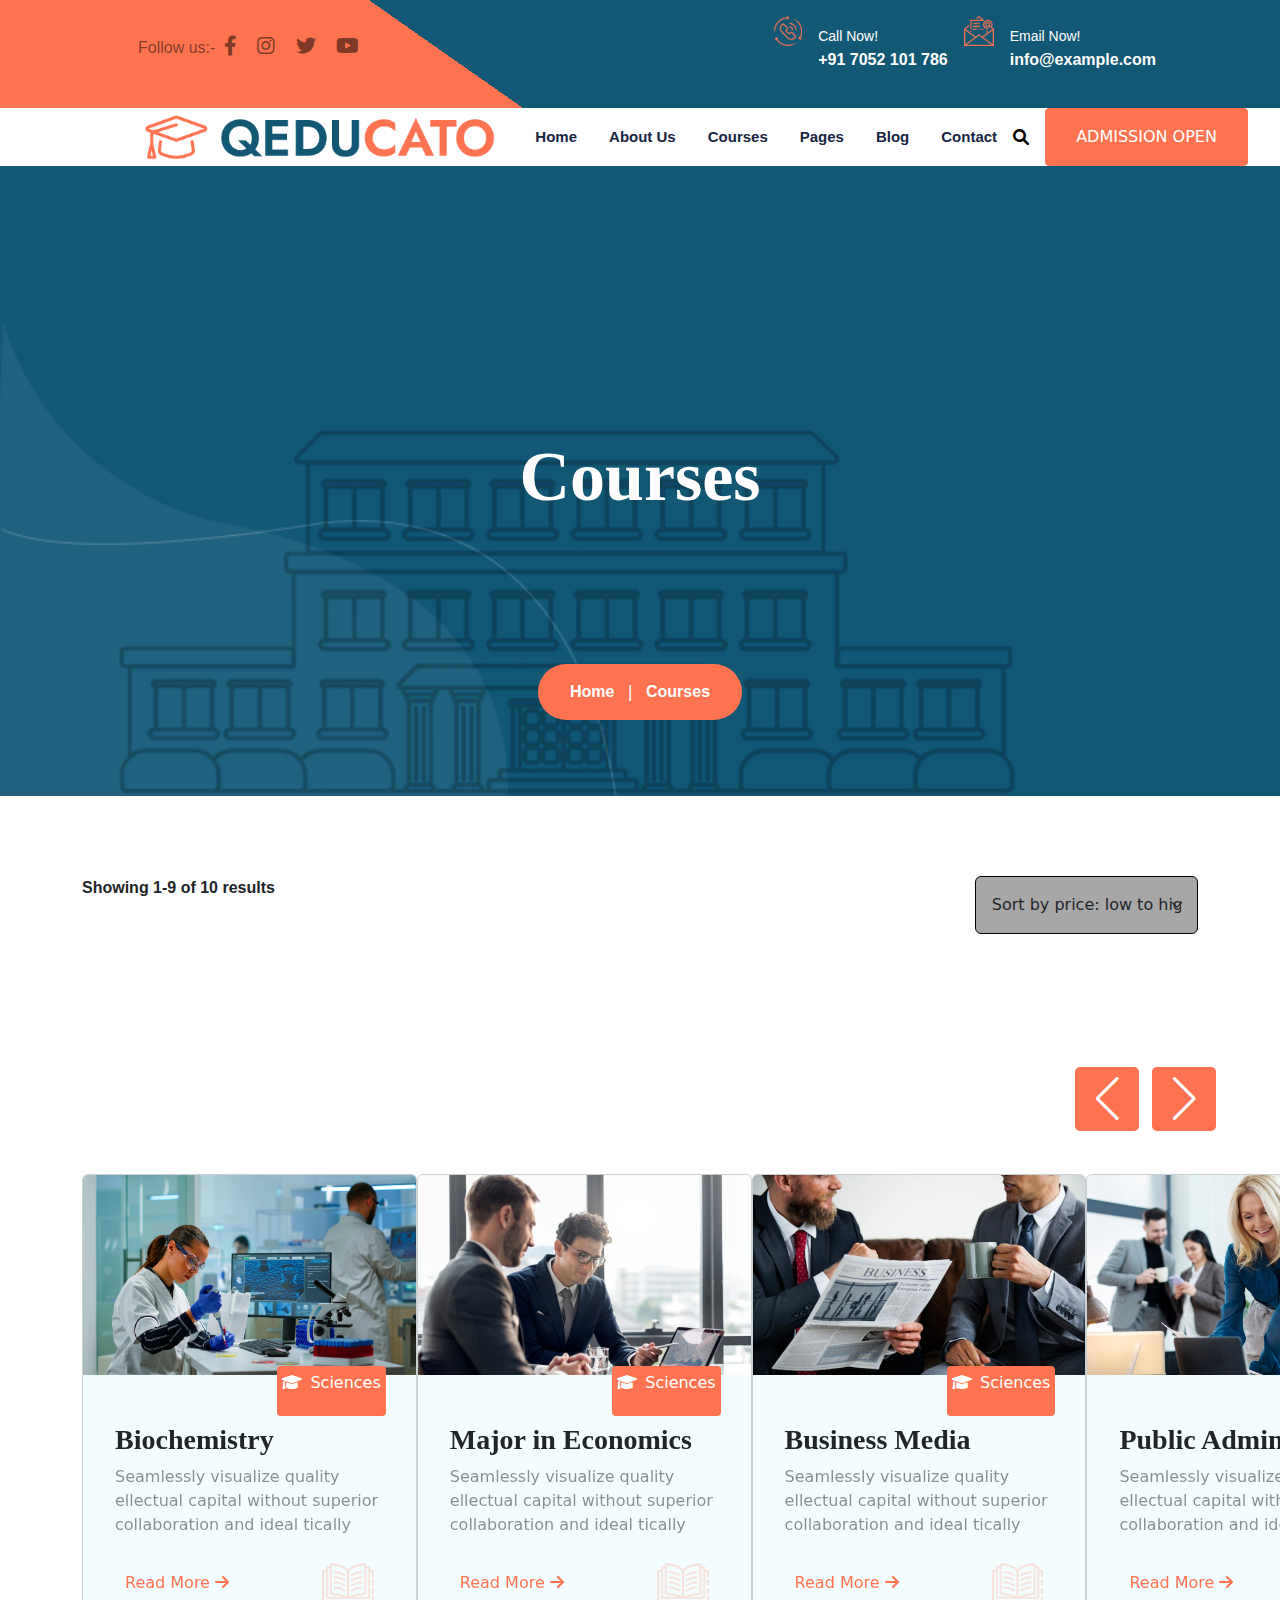
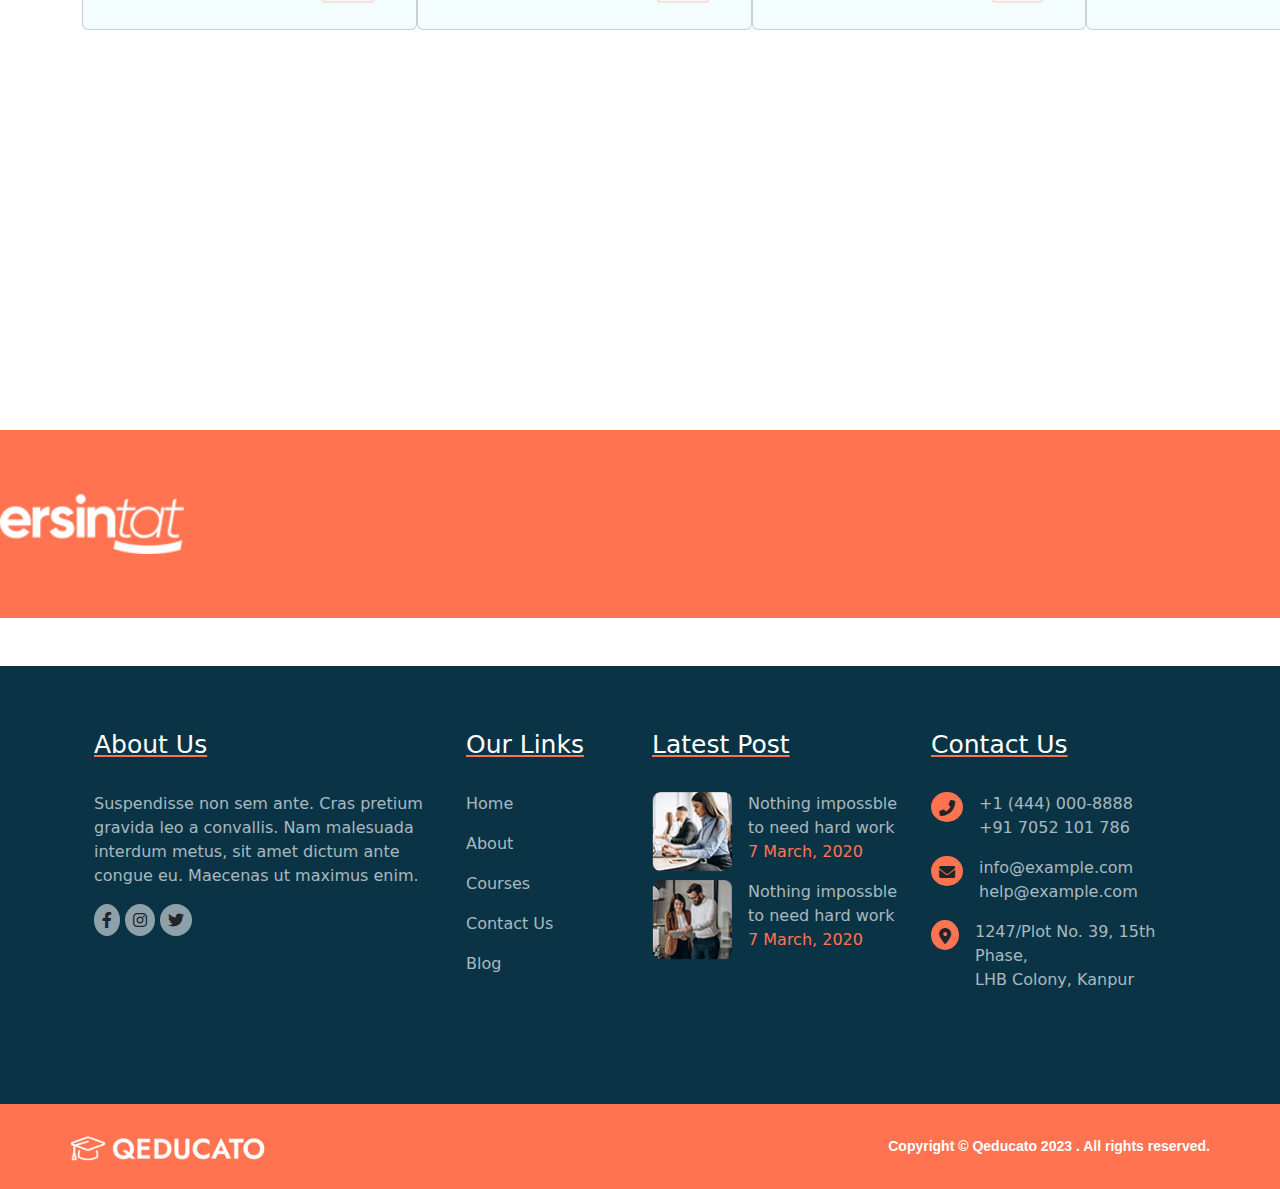
<file: courses.html>
<!DOCTYPE html>
<html lang="en">

<head>
    <meta charset="UTF-8" />
    <meta http-equiv="X-UA-Compatible" content="IE=edge" />
    <meta name="viewport" content="width=device-width, initial-scale=1.0" />
    <link href="https://fonts.googleapis.com/icon?family=Material+Icons" rel="stylesheet" />
    <link href="https://fonts.googleapis.com/css2?family=Material+Symbols+Outlined:opsz,wght,FILL,GRAD@20..48,100..700,0..1,-50..200" rel="stylesheet" />
    <link rel="stylesheet" href="https://cdnjs.cloudflare.com/ajax/libs/font-awesome/6.0.0/css/all.min.css" />
    <link rel="stylesheet" href="style.css" />
    <link rel="stylesheet" href="customstyles.css">
    <!-- Latest compiled and minified CSS -->
    <link href="https://cdn.jsdelivr.net/npm/bootstrap@5.2.3/dist/css/bootstrap.min.css" rel="stylesheet" />
    <link rel="stylesheet" href="https://cdn.jsdelivr.net/npm/swiper@9/swiper-bundle.min.css" />
    <title>Document</title>
</head>

<body>
    <nav class="navbar navbar-expand-lg p-3 header-first d-none d-md-block">
        <div class="container-fluid">
          <div class="icon">
            <span class="icon-text mx-1">Follow us:-</span>
            <span class="icons fab fa-facebook-f"></span>
            <span class="icons fab fa-instagram"></span>
            <span class="icons fab fa-twitter"></span>
            <span class="icons fab fa-youtube"></span>
          </div>
    
          <div class="nav-contact">
            <ul class="navbar-nav ms-auto">
              <li class="nav-item d-flex">
                <img src="./assests/phone-call.png" />
                <a class="nav-link mx-2 text-white" aria-current="page" href="#"><small>Call Now!</small> <br />
                  <b>+91 7052 101 786</b></a>
              </li>
              <li class="nav-item d-flex">
                <img src="./assests/mailing.png" />
                <a class="nav-link mx-2" href="#"><small>Email Now! </small><br /><b>info@example.com</b></a>
              </li>
            </ul>
          </div>
        </div>
      </nav>
    
      <nav class="navbar navbar-expand-lg navbar-light header-second my-0 py-0">
        <img src="./assests/logo.png" alt="logo" />
        <button class="navbar-toggler me-2" type="button" data-bs-toggle="offcanvas" data-bs-target="#navbarNavDropdown"
          aria-controls="navbarNavDropdown" aria-expanded="false" aria-label="Toggle navigation" style="border: 1px solid black;">
          <span class="navbar-toggler-icon" style="color: black;"></span>
        </button>
       
        <div class="offcanvas offcanvas-top " id="navbarNavDropdown">
          <ul class="navbar-nav">
            <li class="nav-item dropdown">
              <a class="nav-link dropdown-toggle me-3" href="index.html" id="navbarDropdownMenuLinkHome" role="button"
                data-bs-toggle="dropdown" aria-haspopup="true" aria-expanded="false">
                Home
                <span class="caret"></span>
              </a>
              <div class="dropdown-menu" aria-labelledby="navbarDropdownMenuLinkHome">
                <a class="dropdown-item" href="#">University</a>
                <div class="dropdown-divider"></div>
                <a class="dropdown-item" href="#">Kindergaten</a>
                <div class="dropdown-divider"></div>
                <a class="dropdown-item" href="#">High School</a>
              </div>
            </li>
            <hr>
            <li class="nav-item active">
              <a class="nav-link me-3" href="about.html">About Us <span class="sr-only">(current)</span></a>
            </li>
            <hr>
            <li class="nav-item dropdown">
              <a class="nav-link dropdown-toggle me-3" href="courses.html" id="navbarDropdownMenuLinkCourses" role="button"
                data-bs-toggle="dropdown" aria-haspopup="true" aria-expanded="false">
                Courses
              </a>
              <div class="dropdown-menu" aria-labelledby="navbarDropdownMenuLinkCourses">
                <a class="dropdown-item" href="#">Courses</a>
                <div class="dropdown-divider"></div>
                <a class="dropdown-item" href="#">Courses 01</a>
                <div class="dropdown-divider"></div>
                <a class="dropdown-item" href="#">Courses details</a>
                <div class="dropdown-divider"></div>
                <a class="dropdown-item" href="#">Courses 02</a>
              </div>
            </li>
            <hr>
            <li class="nav-item dropdown">
              <a class="nav-link dropdown-toggle me-3" href="#" id="navbarDropdownMenuLinkPages" role="button"
                data-bs-toggle="dropdown" aria-haspopup="true" aria-expanded="false">
                Pages
              </a>
              <div class="dropdown-menu" aria-labelledby="navbarDropdownMenuLinkPages">
                <a class="dropdown-item" href="#">Event</a>
                <div class="dropdown-divider"></div>
                <a class="dropdown-item" href="#">Event Details</a>
                <div class="dropdown-divider"></div>
                <a class="dropdown-item" href="#">Gallery</a>
                <div class="dropdown-divider"></div>
                <a class="dropdown-item" href="#">Pricing</a>
                <div class="dropdown-divider"></div>
                <a class="dropdown-item" href="#">Faq</a>
                <div class="dropdown-divider"></div>
                <a class="dropdown-item" href="#">Teacher</a>
                <div class="dropdown-divider"></div>
                <a class="dropdown-item" href="#">Teacher Details</a>
                <div class="dropdown-divider"></div>
                <a class="dropdown-item" href="#">404 error</a>
              </div>
            </li>
            <hr>
            <li class="nav-item dropdown">
              <a class="nav-link dropdown-toggle me-3" href="#" id="navbarDropdownMenuLinkBlog" role="button"
                data-bs-toggle="dropdown" aria-haspopup="true" aria-expanded="false">
                Blog
              </a>
              <div class="dropdown-menu" aria-labelledby="navbarDropdownMenuLinkBlog">
                <a class="dropdown-item" href="#">Action</a>
                <div class="dropdown-divider"></div>
                <a class="dropdown-item" href="#">Another action</a>
              </div>
            </li>
            <hr>
            <li class="nav-item">
              <a class="nav-link me-2" href="contact.html">Contact</a>
            </li>
    
            <span class="fas fa-search hide"></span>
          <button class="btns ms-3 hide">ADMISSION OPEN</button>
          </ul>
        
        </div>
      </nav>
    <div class="about-bg courses">
        <h1>Courses</h1>
        <div class="link">
            <a href="index.html" class="me-2">Home</a>
            <span>|</span>
            <a href="courses.html" class="ms-2">Courses</a>
        </div>
    </div>

    <div class=" container sort">
        <p>Showing 1-9 of 10 results</p>
        <select id="inputState" class="form-select pt-3 pb-3">
            <option selected>Sort by price: low to high</option>
            <option>Default Sorting</option>
            <option>Sort by popularity</option>
            <option>Sort by average rating</option>
            <option>Sort by latest</option>
            <option>Sort by price: low to high</option>
            <option>Sort byprice: high to low</option>
        </select>
    </div>

    <div class="courses-section">

        <div class=" slide-container swiper">
            <div class=" container slide-content">

                <div class="swiper-wrapper">
                    <div class="card col-sm-3 swiper-slide">
                        <div class="card-image">
                            <img src="./assests/couress-img-1.jpg" alt="">
                        </div>
                        <div class="cat">
                            <p><i class="fas fa-graduation-cap me-2"></i>Sciences</p>
                        </div>
                        <div class="card-text ">
                            <h3>Biochemistry</h3>
                            <p>Seamlessly visualize quality ellectual capital without superior collaboration and ideal tically</p>
                            <div class="icon">
                                <span>Read More <i class="fas fa-arrow-right"></i></span>
                                <img src="./assests/cou-icon.png" alt="">
                            </div>
                        </div>
                    </div>


                    <div class="card  swiper-slide">
                        <div class="card-image">
                            <img src="./assests/couress-img-2.jpg" alt="">
                        </div>
                        <div class="cat">
                            <p><i class="fas fa-graduation-cap me-2"></i>Sciences</p>
                        </div>
                        <div class="card-text ">
                            <h3>Major in Economics</h3>
                            <p>Seamlessly visualize quality ellectual capital without superior collaboration and ideal tically</p>
                            <div class="icon">
                                <span>Read More <i class="fas fa-arrow-right"></i></span>
                                <img src="./assests/cou-icon.png" alt="">
                            </div>
                        </div>
                    </div>



                    <div class="card  swiper-slide">
                        <div class="card-image">
                            <img src="./assests/couress-img-3.jpg" alt="">
                        </div>
                        <div class="cat">
                            <p><i class="fas fa-graduation-cap me-2"></i>Sciences</p>
                        </div>
                        <div class="card-text ">
                            <h3>Business Media</h3>
                            <p>Seamlessly visualize quality ellectual capital without superior collaboration and ideal tically</p>
                            <div class="icon">
                                <span>Read More <i class="fas fa-arrow-right"></i></span>
                                <img src="./assests/cou-icon.png" alt="">
                            </div>
                        </div>
                    </div>



                    <div class="card  swiper-slide">
                        <div class="card-image">
                            <img src="./assests/couress-img-4.jpg" alt="">
                        </div>
                        <div class="cat">
                            <p><i class="fas fa-graduation-cap me-2"></i>Sciences</p>
                        </div>
                        <div class="card-text ">
                            <h3>Public Adminstration</h3>
                            <p>Seamlessly visualize quality ellectual capital without superior collaboration and ideal tically</p>
                            <div class="icon">
                                <span>Read More <i class="fas fa-arrow-right"></i></span>
                                <img src="./assests/cou-icon.png" alt="">
                            </div>
                        </div>
                    </div>


                    <div class="card swiper-slide">
                        <div class="card-image">
                            <img src="./assests/couress-img-5.jpg" alt="">
                        </div>
                        <div class="cat">
                            <p><i class="fas fa-graduation-cap me-2"></i>Sciences</p>
                        </div>
                        <div class="card-text ">
                            <h3>Biotechnology</h3>
                            <p>Seamlessly visualize quality ellectual capital without superior collaboration and ideal tically</p>
                            <div class="icon">
                                <span>Read More <i class="fas fa-arrow-right"></i></span>
                                <img src="./assests/cou-icon.png" alt="">
                            </div>
                        </div>
                    </div>



                    <div class="card swiper-slide">
                        <div class="card-image">
                            <img src="./assests/couress-img-6.jpg" alt="">
                        </div>
                        <div class="cat">
                            <p><i class="fas fa-graduation-cap me-2"></i>Sciences</p>
                        </div>
                        <div class="card-text ">
                            <h3>Corporate Finance</h3>
                            <p>Seamlessly visualize quality ellectual capital without superior collaboration and ideal tically</p>
                            <div class="icon">
                                <span>Read More <i class="fas fa-arrow-right"></i></span>
                                <img src="./assests/cou-icon.png" alt="">
                            </div>
                        </div>
                    </div>
                </div>

                <div class="swiper-button-next"></div>
                <div class="swiper-button-prev"></div>


            </div>
        </div>
    </div>
    <div class="testimonial-section">
        <div class="b-logo swiper mySwiper">
            <div class=" swiper-wrapper ">
                <div class=" col-sm-3 swiper-slide">
                    <img src="./assests/b-logo1.png" alt="">
                </div>
                <div class="  swiper-slide">
                    <img src="./assests/b-logo2.png" alt="">
                </div>
                <div class=" swiper-slide">
                    <img src="./assests/b-logo3.png" alt="">
                </div>
                <div class="  swiper-slide">
                    <img src="./assests/b-logo4.png" alt="">
                </div>
                <div class=" swiper-slide">
                    <img src="./assests/b-logo5.png" alt="">
                </div>

            </div>
        </div>
    </div>
    <footer>
        <div class="container-fluid">
          <div class="container row">
            <div class="col-sm-4">
              <h3>About Us</h3>
              <p>
                Suspendisse non sem ante. Cras pretium gravida leo a convallis. Nam malesuada interdum metus, sit amet
                dictum ante congue eu. Maecenas ut maximus enim.</p>
              <div>
                <i class="fa-brands fa-facebook-f"></i>
                <i class="fab fa-instagram"> </i>
                <i class="fab fa-twitter"></i>
              </div>
    
            </div>
            <div class="col-sm-2">
              <h3>Our Links</h3>
              <p>Home</p>
              <p>About</p>
              <p>Courses</p>
              <p>Contact Us</p>
              <p>Blog</p>
            </div>
            <div class="col-sm-3">
              <h3>Latest Post</h3>
              <div class="d-flex justify-content-between">
                <div><img src="./assests/s-blogimg-01.png" alt=""></div>
                <div>
                  <p>Nothing impossble to need hard work <br><span>7 March, 2020</span></p>
                </div>
              </div>
    
              <div class="d-flex">
                <div><img src="./assests/s-blogimg-02.png" alt=""></div>
                <div>
                  <p>Nothing impossble to need hard work <br><span>7 March, 2020</span></p>
                </div>
              </div>
            </div>
            <div class="col-sm-3">
              <h3>Contact Us</h3>
              <div class="d-flex">
                <i class="fa-solid fa-phone-flip"></i>
                <div>
                  <p>+1 (444) 000-8888 <br>+91 7052 101 786</p>
    
                </div>
              </div>
    
              <div class="d-flex">
                <i class="fa-solid fa-envelope"></i>
                <div>
                  <p>info@example.com<br>help@example.com</p>
    
                </div>
              </div>
              <div class="d-flex">
                <i class="fa-solid fa-location-dot"></i>
                <div>
                  <p>1247/Plot No. 39, 15th Phase,<br>LHB Colony, Kanpur</p>
    
                </div>
              </div>
            </div>
          </div>
    
    
        </div>
      </footer>
      <div class="footer container-fluid copyright">
        <div class="container ">
          <img src="./assests/f_logo.png" alt="">
          <p>Copyright © Qeducato 2023 . All rights reserved.</p>
        </div>
      </div>
    <!-- Latest compiled JavaScript -->
    <script src="https://cdn.jsdelivr.net/npm/bootstrap@5.2.3/dist/js/bootstrap.bundle.min.js"></script>

    <script src="https://cdn.jsdelivr.net/npm/swiper@9.1.1/swiper-bundle.min.js"></script>
    <script src="index.js"></script>
</body>

</html>
</file>
<file: style.css>
:root {
  --bs-blue: #125875;
  --bs-navyblue: #162542;
  --bs-indigo: #6610f2;
  --bs-purple: #6f42c1;
  --bs-pink: #d63384;
  --bs-red: #dc3545;
  --bs-orange: #ff7350;
  --bs-yellow: #ffc107;
  --bs-green: #198754;
  --bs-teal: #20c997;
  --bs-cyan: #0dcaf0;
  --bs-white: #fff;
  --bs-gray: #6c757d;
  --bs-gray-dark: #343a40;
  --bs-primary: #0d6efd;
  --bs-secondary: #6c757d;
  --bs-success: #198754;
  --bs-info: #0dcaf0;
  --bs-warning: #ffc107;
  --bs-danger: #dc3545;
  --bs-light: #f8f9fa;
  --bs-dark: #212529;
}
/* 1. Theme default css */
body {
  font-family: "Roboto", sans-serif;
  font-size: 15px;
  font-weight: normal;
  color: #777;
  font-style: normal;
  line-height: 26px;
}

.fadeInLeft {
  -webkit-animation: fadeInLeft 1.2s both;
  -moz-animation:fadeInLeft 1.2s both ;
  -o-animation:fadeInLeft 1.2s both ;
  animation:fadeInLeft 1.2s both ;
}

@-webkit-keyframes   fadeInLeft {
0% {
  opacity: 0;
  -webkit-transform: translateX(-50px);
} 
100% {
  opacity: 1;
  -webkit-transform: translateX(0);
}
}
@-moz-keyframes   fadeInLeft {
  0% {
    opacity: 0;
    -moz-transform: translateX(-50px);
  } 
  100% {
    opacity: 1;
    -moz-transform: translateX(0);
  }
}
@-o-keyframes  fadeInLeft {
  0% {
    opacity: 0;
    -o-transform: translateX(-50px);
  } 
  100% {
    opacity: 1;
    -o-transform: translateX(0);
  }
}
@keyframes   fadeInLeft {
  0% {
    opacity: 0;
    transform: translateX(-50px);
  } 
  100% {
    opacity: 1;
    transform: translateX(0);
  }
}

.fadeInLeft {
  -webkit-animation: fadeInTop 1.2s both;
  -moz-animation:fadeInTop 1.2s both ;
  -o-animation:fadeInTop 1.2s both ;
  animation:fadeInTop 1.2s both ;
}
@-webkit-keyframes   fadeInTop {
  0% {
    opacity: 0;
    -webkit-transform: translateY(-50px);
  } 
  100% {
    opacity: 1;
    -webkit-transform: translateY(0);
  }
  }
  @-moz-keyframes   fadeInTop {
    0% {
      opacity: 0;
      -moz-transform: translateY(-50px);
    } 
    100% {
      opacity: 1;
      -moz-transform: translateY(0);
    }
  }
  @-o-keyframes  fadeInTop {
    0% {
      opacity: 0;
      -o-transform: translateY(-50px);
    } 
    100% {
      opacity: 1;
      -o-transform: translateY(0);
    }
  }
  @keyframes   fadeInTop {
    0% {
      opacity: 0;
      transform: translateY(-50px);
    } 
    100% {
      opacity: 1;
      transform: translateY(0);
    }
  }
.text-left {
  text-align: left !important;
}

.img {
  max-width: 100%;
  transition: all 0.3s ease-out 0s;
}
.f-left {
  float: left;
}
.f-right {
  float: right;
}
.fix {
  overflow: hidden;
}
a,
.button {
  -webkit-transition: all 0.3s ease-out 0s;
  -moz-transition: all 0.3s ease-out 0s;
  -ms-transition: all 0.3s ease-out 0s;
  -o-transition: all 0.3s ease-out 0s;
  transition: all 0.3s ease-out 0s;
}
a:focus,
.button:focus {
  text-decoration: none;
  outline: none;
}
a:focus,
a:hover,
.portfolio-cat a:hover,
.footer -menu li a:hover {
  text-decoration: none;
}
.btn.focus,
.btn:focus {
  outline: 0;
  box-shadow: none;
}
a,
button {
  color: #141b22;
  outline: medium none;
}
a:hover {
  color: #ff7350;
}

/* button style */

.btns {
  border-radius: 4px;
  color: #fff;
  display: inline-block;
  font-size: 16px;
  letter-spacing: 0;
  line-height: 1;
  margin-bottom: 0;
  padding: 20px 30px;
  text-align: center;
  text-transform: unset;
  touch-action: manipulation;
  transition: all 0.3s ease 0s;
  vertical-align: middle;
  white-space: nowrap;
  position: relative;
  z-index: 1;
  text-transform: capitalize;
  background: #ff7350;
  border: 1px solid #ff7350;
  overflow: hidden;
}

.btns i {
  margin-left: 10px;
  font-size: 18px;
}
.btns::before {
  width: 40px;
  height: 40px;
  position: absolute;
  border-radius: 50%;
  content: "";
  background: #125875;
  top: -60px;
  left: 10px;
  z-index: -1;
  transition: all 0.3s ease 0s;
}
.btns:hover::before {
  width: 100%;
  height: 100%;
  position: absolute;
  border-radius: 4px;
  content: "";
  background: #125875;
  top: 0;
  left: 0;
  z-index: -1;
}
.btn:hover {
  color: #fff;
  border-color: #125875;
}

.btn.ss-btn {
  background: none;
  color: #fff;
  border: 1px solid #fff;
  box-shadow: none;
}

.s-btn {
  font-size: 14px;
  font-weight: 500;
  background-color: #125875;
  color: white;
  display: inline-block;
  border: 1px solid #ccc;
  padding: 17px 32px;
  border-radius: 4px;
}
.s-btn:hover {
  background: #ff7350;
  border-color: #ff7350;
  color: #fff;
}
.line {
  float: left;
  margin-right: 15px;
}

.slider-btn:hover .btn-after {
  margin-top: -50px;
  margin-left: 0px;
}

.caret {
  display: none;
}
/* scrollUp */
#scrollUp {
  background: #ff7350;
  height: 45px;
  width: 45px;
  right: 50px;
  bottom: 77px;
  color: #fff;
  font-size: 20px;
  text-align: center;
  border-radius: 50%;
  font-size: 22px;
  line-height: 45px;
  transition: 0.3s;
}
#scrollUp:hover {
  background: #ff7350;
}

.header-first {
  background: linear-gradient(35deg, #ff7350 300px, #125875 35px);
  height: 12vh;
  color: var(--bs-white);
  font-family: sans-serif;
  margin: 0;
  padding: 0;
  display: block;
}
.header-first .icon {
  margin-left: 6rem;
}
.header-first .icons {
  letter-spacing: 1rem;
  font-size: 20px;
}

.header-first .nav-contact {
  margin-right: 5rem;
}

.header-first .nav-contact img {
  height: 30px;
}

.header-first .nav-contact .nav-link {
  color: var(--bs-white);
}



.header-second {
  background-color: white;
  position: fixed;
  margin: 0;
  padding: 0;
}
.header-second .dropdown-toggle::after {
  content: none;
}
.header-second a:hover {
  color: var(--bs-orange);
  background-color: none;
}
.header-second img {
  height: 5vh;
  margin-left: 9rem;
}
.header-second .navbar-collapse {
  justify-content: center;
  display: flex;
}
.header-second .nav-link {
  color: var(--bs-navyblue);
  font-weight: bolder;
  font-family: sans-serif;
  font-size: 15px;
}
.header-second .nav-item .dropdown-menu {
  display: none;
}

.header-second .nav-item:hover .dropdown-menu {
  display: block;
  transition: 0.3s;
  opacity: 1;
  visibility: visible;
  /* top: 100%; */
  transform: rotateX(0deg);
}

.header-second .nav-item .dropdown-menu {
  margin-top: 0;
  opacity: 0;
  visibility: hidden;
  /* transition: 3s;  */
}

.header-second .dropdown-menu {
  border-top: 2px solid var(--bs-orange);
  top: 80%;
  transform: rotateX(-75deg);
}

.header-second .dropdown-menu a:hover {
  color: var(--bs-orange);
}

.header-second span {
  color: black;
}
.carousel {
  position: relative;
}
.carousel-item img {
  height: 800px;
  position: relative;
}

.carousel-caption {
  position: relative;
}
.carousel-caption .container {
  text-align: left;
  margin-bottom: 20rem;
}

.carousel-caption .container h5 {
  font-weight: bolder;
  color: #fff;
  font-size: 18px;
  text-transform: uppercase;
  line-height: 18px;
  letter-spacing: 3px;
  margin-bottom: 15px;
  font-family: "Playfair Display", serif;
}

.carousel-caption .container h5::after {
  content: "";
  height: 2px;
  width: 55px;
  position: relative;
  display: inline-block;
  background: #ff7350;
  top: -5px;
  left: 15px;
}
.carousel-caption .container span {
  font-weight: 500;
  font-size: 16px;
}

.carousel-caption .container h2 {
  font-size: 70px;
  letter-spacing: 0px;
  line-height: 1;
  margin-bottom: 30px;
  color: white;
  font-family: "Playfair Display", serif;
  font-weight: bolder;
}
.carousel-caption .container p {
  font-size: 16px;
  font-weight: bold;
  font-family: "Playfair Display", serif;
}

.carousel .carousel-control-prev-icon,
.carousel .carousel-control-next-icon {
  visibility: hidden;
  /* opacity: 1; */
}
.carousel:hover .carousel-control-prev-icon,
.carousel:hover .carousel-control-next-icon {
  visibility: visible;
  animation-duration: 1s;
  transition: all 0.3s ease 0s;
  transform: rotateX(180deg);
}

.carousel-control-prev-icon {
  background-color: white;
  color: black;
  border-radius: 50%;
  padding: 2rem;

  /* opacity: 0; */
}
.carousel-control-next-icon {
  background-color: white;
  color: black;
  border-radius: 50%;
  padding: 2rem;
  transition: all 0.3s ease 0s;
  /* opacity: 0; */
}

.carousel-control-next-icon:hover {
  background-color: #ff7350;
  color: white;
}
.carousel-control-prev-icon:hover {
  background-color: #ff7350;
  color: white;
}

.container.sr-cotner {
  /* top:120%; */
  /* bottom: -20%; */
  position: absolute;
  /* background-color: red; */
  margin-top: 9rem;
}

.container.sr-cotner .container {
  display: flex;
}
.container.sr-cotner .column {
  background-color: #125875;
  padding: 2rem 0;
  width: 31%;
  margin-right: 1rem;
}
.container.sr-cotner .column:hover {
  background-color: #ff7350;
}
.container.sr-cotner .column-middle {
  background-color: #ff7350;
  padding: 2rem 0;
  width: 31%;
  margin-right: 1rem;
}

.container.sr-cotner img {
  height: 50px;
  margin-left: 1rem;
}

.container.sr-cotner .text {
  max-width: 200px;
  margin-left: 2rem;
}
.container.sr-cotner .text h6 {
  color: white;
  font-weight: bolder;
  /* font-family: Jost,sans-serif; */
  font-size: 17px;
}
.container.sr-cotner .text p {
  font-family: sans-serif;
  font-weight: lighter;
  font-size: 14px;
}
.container.sr-cotner .text span {
  font-weight: bolder;
}
.about-section {
  background-color: rgb(239, 247, 255);
}
.about-section .container {
  display: flex;
  justify-content: space-around;
}

.about-section .image {
  width: 42%;
  margin-top: 11rem;
}
.about-section .image img {
  width: 100%;
}

.about-section .text {
  width: 50%;
  margin-top: 8rem;
}

.about-section .text .courses-section.header-text .p-text {
  font-family: sans-serif;
  color: #ff7350;
  font-weight: bolder;
  font-size: 18px;
}
.about-section .text h6 {
  color: #ff7350;
  font-weight: bold;
  font-family: sans-serif;
}
.about-section .text h1 {
  font-family: "Playfair Display", serif;
  font-weight: bolder;
  font-size: 50px;
}

.about-section .text .large-text {
  color: #125875;
  font-size: 18px;
  font-weight: bold;
  font-family: sans-serif;
}

.about-section .text p {
  color: rgba(0, 0, 0, 0.527);
  font-size: 15px;
}

.about-section .column {
  display: flex;
  margin-top: 2rem;
}
.about-section .column .column-one h5 {
  margin-right: 1rem;
  background-color: #ff7350;
  border-radius: 200px;
  color: white;
  padding: 1rem 1rem;
}

.about-section .column .column-one h4 {
  font-weight: bolder;
}

.about-section .column .column-one p {
  color: rgba(0, 0, 0, 0.527);
}
.about-section .text button {
  font-size: 17px;
  margin-top: 1.5rem;
  margin-bottom: 10rem;
}

.about-section .text button i {
  margin-left: 0.5rem;
}

.courses-section {
  padding: 8rem 0 15rem 0;
  margin: 0;
}

.courses-section .header-text .p-text {
  color: #ff7350;
  font-size: 16px;
  margin: 0;
  text-transform: lowercase;
}
.courses-section .header-text h1 {
  font-weight: bold;
  font-family: "Playfair Display", serif;
  font-size: 50px;
  margin-top: 0;
}

.courses-section .swiper-button-next {
  right: 5%;
  top: 4%;
  position: absolute;
  color: white;
  background-color: #ff7350;
  padding: 2rem;
  font-size: 10px;
  border-radius: 5px;
}

.courses-section .swiper-button-prev {
  left: 84%;
  top: 4%;
  color: white;
  background-color: #ff7350;
  padding: 2rem;
  font-size: 10px;
  border-radius: 5px;
}
.courses-section .slide-container .card {
  width: 30%;
  padding: 0;
  background-color: #0dcaf00c;
  margin-bottom: 7rem;
  overflow: hidden;
  margin-top: 7rem;
}
.courses-section .slide-container .card:hover {
  box-shadow: 1px 1.732px 60px 0px rgba(0, 0, 0, 0.1);
  background-color: white;
}
.courses-section .slide-container .card:hover .card-text {
  background-color: white;
}
.courses-section .slide-container .card:hover .card-image {
  -ms-transform: scale(1.2);
  -webkit-transform: scale(1.2);
  transform: scale(1.2);
  /* animation: zoom-in-out 1s infinite; */
  /* height:180px; */
  /* max-width: 100%; */
  margin: 0;
  align-self: center;
}
/* 
@keyframes zoom-in-out {
  0% { 
    transform:scale(1.0);
  }
  50% {
    transform:scale(1.05, 1.05)
  }
  100% {
    transform: scale(1.0);
  }
} */
.courses-section .slide-container .card-image {
  position: relative;
  height: 200px;
  max-width: 100%;
}
.courses-section .slide-container .card-image img {
  height: 100%;
  max-width: 100%;
  object-fit: cover;
  transition: 0.6s ease;
  -webkit-transition: 0.6 ease;
}

.courses-section .slide-container .cat {
  border-radius: 4px;
  background-color: #ff7350;
  position: absolute;
  /* bottom: 35%; */
  right: 30px;
  top: 42%;
  color: #fff;
  padding: 5px 5px;
  text-align: center;
}
.courses-section .slide-container .card-text {
  margin: 3rem 2rem 0 2rem;
}
.courses-section .slide-container .card-text h3 {
  font-weight: bolder;
  font-family: "Playfair Display", serif;
}
.courses-section .slide-container .card-text p {
  color: rgba(0, 0, 0, 0.445);
}
.courses-section .slide-container .card-text span {
  color: #ff7350;
}
.courses-section .slide-container .card-text .icon {
  display: flex;
  justify-content: space-between;
  margin-bottom: 1rem;
}
.courses-section .slide-container .card-text .icon img {
  height: 40px;
}

.courses-section .container-fluid {
  display: flex;
  padding-top: 3rem;
  background-color: #0a3446;
}
.courses-section .text {
  width: 50%;
  margin-left: 7rem;
  transition: 0.4s ease-in-out;
  transform: rotateX("6odeg");
  background-color: #0a3446;
}

.courses-section .text h1 {
  color: white;
  font-weight: bolder;
  font-family: "Playfair Display", serif;
  font-size: 50px;
}

.courses-section .text p {
  font-family: sans-serif;
  color: #ffffffa1;
  font-size: 18px;
}

.courses-section .icon-text {
  margin-top: 3rem;
}
.courses-section .icon-text img {
  height: 80px;
  color: white;
  background-color: #ff7350;
  border-radius: 40px;
  padding: 1rem;
}

.courses-section .icon-text .text {
  width: 100%;
}
.courses-section .image {
  width: 60%;
  height: 100px;
}
.courses-section .image img {
  width: 100%;
  height: 100vh;
}
.courses-section .icon-text h4 {
  font-weight: bolder;
  font-family: "Playfair Display", serif;
  font-size: 26px;
}
.courses-section .icon-text p {
  font-size: 14px;
  font-weight: bold;
  color: #ffffffa1;
}
.courses-section .image img {
  width: 100%;
  height: 80vh;
}

.events-section .header-text {
  text-align: center;
  margin-bottom: 2rem;
}
.events-section .header-text h6 {
  color: #ff7350;
  font-weight: bold;
}
.events-section .header-text h1 {
  font-size: 50px;
  font-family: "Playfair Display", serif;
  font-weight: bold;
}
.events-section .card-section {
  margin: 0 auto 5rem auto;
  align-content: center;
  width: 80%;
}
.events-section .card-section .card {
  width: 31%;
  background-color: #0dcaf00c;
  overflow: hidden;
  margin-right: 1rem;
  border: none;
}
.events-section .card-section .card:hover {
  box-shadow: 1px 1.732px 60px 0px rgba(0, 0, 0, 0.1);
  background-color: #125875;
}
.events-section .card-section .card:hover .card-text {
  background-color: #125875;
}
.events-section .card-section .card:hover .card-image {
  -ms-transform: scale(1.2);
  -webkit-transform: scale(1.2);
  transform: scale(1.2);
}
.events-section .card-section .card-image {
  position: relative;
  height: 200px;
  width: 100%;
  /* background-color: red; */
}
.events-section .card-section .card-image img {
  height: 38vh;
  max-width: 120%;
  object-fit: cover;
  transition: 0.6s ease;
  -webkit-transition: 0.6s ease;
}
.events-section .card-section .cat {
  border-radius: 4px;
  background-color: #ff7350;
  position: absolute;
  /* bottom: 35%; */
  left: 30px;
  top: 42%;
  color: #fff;
  padding: 5px 5px;
  text-align: center;
}
.events-section .card-section .card-text {
  margin: 6rem 1rem 0 1rem;
}
.events-section .card-section .card-text h3 {
  font-weight: bolder;
  font-family: "Playfair Display", serif;
}
.events-section .card-section .card-text p {
  color: rgba(0, 0, 0, 0.445);
}
.events-section .card-section .card-text span {
  color: #ff7350;
}
.events-section .card-section .card-text .icon {
  display: flex;
  justify-content: space-between;
  margin-bottom: 1rem;
}
.events-section .container-fluid {
  background: url(./assests/bg-text.png);
  padding: 3rem 0;
}

.events-section .container {
  display: flex;
  justify-content: space-between;
}

.events-section .bg-text {
  width: 60%;
}

.events-section .bg-text h1 {
  color: white;
  font-weight: bolder;
  font-family: "Playfair Display", serif;
  font-size: 50px;
}

.events-section .bg-text p {
  color: white;
  font-weight: bold;
  font-family: sans-serif;
  margin-top: 1rem;
}

.events-section button {
  height: 70px;
  align-items: center;
  font-weight: bold;
  font-family: sans-serif;
  margin-top: 2rem;
}

.events-section .inquiry {
  display: flex;
  justify-content: space-between;
  margin-top: 7rem;
}

.events-section .inquiry .text {
  width: 60%;
}
.events-section .inquiry .text h1 {
  font-weight: bolder;
  font-size: 50px;
  font-family: sans-serif;
}

.events-section .inquiry .text h6 {
  font-family: sans-serif;
  font-size: 25px;
  color: rgba(0, 0, 0, 0.527);
}
/* styled dropdown 
 #styled-dropdown .dropdown-toggle::after {
  display: none !important;
  position: absolute; 
} */
.btn-styled .fa-arrow-left {
  margin: 2px;
  color: black;
  border: 1px solid black;
  padding: 1rem;
}

.btn-styled {
  background-color: white;
  display: flex;
  align-items: center;
  /* justify-content: space-between; */
  padding: 0.6rem;
  cursor: pointer;
  border: 1px solid black;
  position: relative;
  color: black;
  margin-bottom: 1rem;
}

#btn-styled:hover {
  border: 1px solid #ff7350;
}

#btn-styled a {
  text-decoration: none;
  color: black;
  /* margin: 0 5rem 0 1rem; */
}

.styled-dropdown {
  position: absolute;
  /* width: 250px; */
  color: black;
  margin-top: 0.3rem;
  background: white;
  visibility: hidden;
  opacity: 0;
  transform: translateY(0.5rem);
  transition: all 0.1s cubic-bezier(0.16, 1, 0.5, 1);
}

.show {
  visibility: visible;
  opacity: 1;
  transform: translateY(0rem);
}

.arrow {
  transform: rotate(270deg);
  transition: 0.2s ease;
}
.contact-card {
  width: 40%;
}
.contact-card .container {
  background-color: #0a3446;
  display: block;
  text-align: center;
  height: 100vh;
  border-radius: 10px;
}
.contact-card .container h1 {
  color: white;
  font-weight: bold;
  font-family: sans-serif;
  padding-top: 5rem;
}
.contact-card .container input {
  display: block;
  border-radius: 10px;
  padding: 1rem 0;
  width: 80%;
  margin: 1rem auto;
}
.contact-card .container textarea {
  display: block;
  border-radius: 10px;
  padding: 1rem 0;
  width: 80%;
  margin: 1rem auto;
}

.contact-card .container button {
  text-align: left;
}

.contact-card .container input ::placeholder {
  margin-left: 1rem;
  color: rgba(0, 0, 0, 0.575);
}

.events-section .bg-play {
  background: url(./assests/cta_bg.png);
  background-size: cover;
  height: 500px;
  align-items: center;
}

.events-section .bg-play .container {
  display: flex;
  justify-content: space-between;
  margin-top: 5rem;
}

.events-section .bg-play .bg-text {
  width: 50%;
}

.events-section .bg-play .bg-text h1 {
  color: white;
  font-weight: 1500px;
  font-size: 65px;
  letter-spacing: 1px;
}

.events-section .bg-play .bg-text h1 span {
  text-decoration: underline;
  color: #ff7350;
}
.events-section .bg-play .bg-text p {
  color: rgba(255, 255, 255, 0.76);
  font-weight: bold;
  font-family: sans-serif;
  margin-top: 1rem;
  font-size: 18px;
}

.events-section .bg-play .image {
  width: 50%;
  align-items: end;
}

.events-section .s-video-content a {
  z-index: 9;
  font-size: 14px;
  text-align: center;
  border-radius: 50%;
  display: inline-block;
  /* margin-bottom: 15px; */
  position: relative;
  }
  .events-section  .s-video-content a::before {
      content: "";
      position: absolute;
      left: 50%;
      top: 50%;
      height: 120px;
      width: 120px;
      background: rgba(255, 255, 255, 0.09);
      z-index: -1;
      border-radius: 50%;
      transform: translate(-50%,-50%);
      animation: pulse-border 1500ms ease-out infinite;
  }

  @keyframes pulse-border {
    0% {
      /* transform: scale(0.95); */
      box-shadow: 0 0 0 0 rgba(0, 0, 0, 0.7);
    }
    
    70% {
      /* transform: scale(1); */
      box-shadow: 0 0 0 10px rgba(0, 0, 0, 0);
    }
    
    100% {
      /* transform: scale(0.95); */
      box-shadow: 0 0 0 0 rgba(0, 0, 0, 0);
    }
  }
.events-section .bg-play video {
  width: 9%;
  height: 100px;
  transition: all 0.3s ease-in-out;
  vertical-align: middle;
  margin-top: 3rem;
}
.testimonial-section .container {
  text-align: center;
  margin-top: 7rem;
  margin-bottom: 7rem;
}

.testimonial-section .header-text {
  margin-bottom: 0;
}

.testimonial-section .header-text h6 {
  color: #ff7350;
  font-weight: bold;
}

.testimonial-section .header-text h1 {
  font-weight: bold;
  font-size: 50px;
  font-family: "Playfair Display", serif;
}

.testimonial-section .card {
  background-color: #0dcaf007;
  margin-top: 0;
}

.testimonial-section .card-image {
  margin: 2rem 0;
}

.testimonial-section .card-text {
  margin: 0 auto;
  width: 90%;
}

.testimonial-section .card-text .icon h5 {
  margin-top: 2rem;
}
.testimonial-section .card-text .icon p {
  margin-bottom: 3rem;
  font-size: 12px;
}
.testimonial-section .container-fluid {
  background: url(./assests/search_bg.png);
  background-repeat: no-repeat;
  background-size: cover;
}

.testimonial-section .search-courses {
  width: 50%;
  margin-left: 5rem;
  padding-top: 7rem;
  padding-bottom: 16px;
}

.testimonial-section .search-courses h1 {
  color: white;
  font-size: 60px;
  font-weight: bolder;
  font-family: "Playfair Display", serif;
}

.testimonial-section .search-courses p {
  color: rgba(255, 255, 255, 0.801);
  font-family: sans-serif;
}

.testimonial-section .search-courses select {
  border-radius: 10px;
}

.testimonial-section .search-courses input {
  border-radius: 10px;
}

.testimonial-section .admission-aid {
  display: flex;
  justify-content: space-between;
  margin-top: 7rem;
  margin-bottom: 7rem;
}

.testimonial-section .b-logo {
  background-color: #ff7350;
  padding: 4rem 0;
  margin: 3rem 0;
}

.testimonial-section .b-logo img {
  height: 60px;
  /* width: 20%; */
}

.admission-aid .image {
  width: 40%;
}

.admission-aid .image img {
  width: 120%;
}

.admission-aid .text {
  width: 45%;
}
.admission-aid .text h1 {
  font-weight: bolder;
  font-family: "Playfair Display", serif;
  font-size: 50px;
}

.admission-aid .text p {
  color: #125875;
  font-size: 16px;
  font-weight: bold;
  font-family: sans-serif;
}

.admission-aid .text button {
  font-weight: bold;
  margin-top: 2rem;
}

.blog-section .header-text {
  text-align: center;
  margin-bottom: 2rem;
}
.blog-section .header-text h6 {
  color: #ff7350;
  font-weight: bold;
}
.blog-section .header-text h1 {
  font-size: 50px;
  font-family: "Playfair Display", serif;
  font-weight: bold;
}
.blog-section .card-section {
  margin: 0 auto 5rem auto;
  align-content: center;
  width: 80%;
}
.blog-section .card-section .card {
  width: 31%;
  background-color: #0dcaf00c;
  overflow: hidden;
  margin-right: 1rem;
  border: none;
}
.blog-section .card-section .card:hover {
  box-shadow: 1px 1.732px 60px 0px rgba(0, 0, 0, 0.1);
}
.blog-section .card-section .card:hover .card-text h3 {
  color: #ff7350;
}
.blog-section .card-section .card:hover .card-image {
  -ms-transform: scale(1.2);
  -webkit-transform: scale(1.2);
  transform: scale(1.2);
}
.blog-section .card-section .card-image {
  position: relative;
  /* height: 150px; */
  width: 100%;
  /* background-color: red; */
}
.blog-section .card-section .card-image img {
  /* height: 150px; */
  max-width: 100%;
  object-fit: cover;
  transition: 0.6s ease;
  -webkit-transition: 0.6s ease;
  margin: 0;
}
.blog-section .card-section .cat {
  border-radius: 4px;
  background-color: #ff7350;
  position: absolute;
  /* bottom: 35%; */
  left: 30px;
  top: 5%;
  color: #fff;
  padding: 5px 5px;
  text-align: center;
  font-weight: bold;
  font-family: sans-serif;
}
.blog-section .card-section .card-text {
  margin: 2rem 1rem 0 1rem;
}
.blog-section .card-section .card-text h3 {
  font-weight: bold;
  font-family: "Playfair Display", serif;
  font-size: 25px;
  margin-top: 0;
}
.blog-section .card-section .card-text p {
  color: rgba(0, 0, 0, 0.445);
}
.blog-section .card-section .card-text span {
  color: #ff7350;
}
.blog-section .card-section .icon {
  display: flex;
  justify-content: space-between;
  margin-top: 0;
  padding-top: 0;
}

.blog-section .card-section .icon p {
  color: rgba(0, 0, 0, 0.555);
}

.blog-section .card-section .icon i {
  color: #ff7350;
}

.blog-section .card-section .card-text .icon {
  margin-bottom: 1rem;
}
.blog-section .container-fluid {
  background-color: #125875;
}

.blog-section .container {
  display: flex;
  justify-content: space-between;
  padding: 5rem 0;
}
.blog-section .container .icon-text {
  display: flex;
  justify-content: space-between;
  width: 52%;
  color: white;
}

.blog-section .container .icon-text h1 {
  color: white;
  font-family: "Playfair Display", serif;
  /* font-weight: bolder; */
  font-size: 50px;
}

.blog-section .container .icon-text p {
  color: rgba(255, 255, 255, 0.753);
}

.blog-section .container .full-btn {
  width: 35%;
  height: 60px;
  background-color: white;
  display: flex;
  justify-content: space-between;
  box-shadow: white;
  border-radius: 5px;
}

.blog-section .container .placeholder {
  color: rgba(0, 0, 0, 0.404);
  background: none;
  align-self: center;
  width: 50%;
  margin-left: 1rem;
}
.blog-section .container .s-btn {
  width: 43%;
  margin-right: 1rem;
  font-weight: bold;
  font-size: 14px;
}

footer .container-fluid {
  background-color: #0a3446;
}

footer .container {
  margin: 0 auto;
}
footer .container-fluid .row {
  padding-bottom: 6rem;
  padding-top: 2rem;
}
footer .container-fluid h3 {
  color: white;
  text-decoration: underline #ff7350;
  font-size: 25px;
  margin-bottom: 2rem;
  margin-top: 2rem;
}

footer .container-fluid .col-sm-4 i {
  font-size: 16px;
  background-color: rgba(255, 255, 255, 0.541);
  border-radius: 50%;
  padding: 0.5rem 0.5rem;
}

footer .container-fluid p {
  color: rgba(255, 255, 255, 0.658);
  font-size: 16px;
}
footer .container-fluid p span {
  color: #ff7350;
}
footer .container-fluid .col-sm-3 img {
  height: 80px;
  margin-right: 1rem;
}
footer .container-fluid .col-sm-3 i {
  background-color: #ff7350;
  border-radius: 50%;
  padding: 0.5rem 0.5rem;
  font-size: 16px;
  height: 30px;
  margin-right: 1rem;
}

.footer.container-fluid.copyright {
  background-color: #ff7350;
  margin: 0;
  padding: 0 3rem;
}

.footer.container-fluid.copyright .container {
  display: flex;
  justify-content: space-between;
  align-self: center;
  padding: 1rem 0;
}

.footer.container-fluid.copyright .container img {
  height: 25px;
  margin-top: 1rem;
}
.footer.container-fluid.copyright .container p {
  color: white;
  font-weight: bold;
  font-family: sans-serif;
  font-size: 14px;
  margin-top: 1rem;
}

/* media queries */
@media only screen and (max-width: 768px) {
  .btns {
    padding: 0;
    font-size: 16px;
  }
  .btn.ss-btn {
    font-size: 16px;
    padding: 10px 6px;
  }

  .caret {
    display: block;
  }
  #navbarNavDropdown {
    background-color:white;
    width: 90%;
    margin: 0 auto;
    top: 10%;
    height: 40vh;
    padding: 0;
  }
  #navbarNavDropdown .nav-link {
    text-align: left;
  }
  .header-second .offcanvas hr {
    display: block;
  }
  .header-second .offcanvas .hide {
    display: none;
  }
  .header-second hr  {
    padding: 0;
    margin: 0;
  }
  .header-second .nav-item {
    text-transform:uppercase ;
    padding-left: 1rem;
    color: rgba(0, 0, 0, 0.144);
  }
  .header-second .nav-item .dropdown-menu {
    display: none;
    position: absolute;
  }

  .header-second .nav-item:hover .dropdown-menu {
    display: block;
    transition: 0.3s;
    opacity: 1;
    visibility: visible;
    /* top: 100%; */
    transform: rotateX(0deg);
  }
  .header-second .nav-link {
    color: rgba(0, 0, 0, 0.548);
  }

  .header-second {
    padding: 1rem 0;
    margin: 1rem 0;
    height: 4rem;
  }
  .header-second img {
    margin-left: 0;
  }
  .carousel {
    position: relative;
  }
  .carousel-item img {
    height: 700px;
  }
  .carousel-caption {
    width: 90%;
  }
  .carousel-caption .container {
    text-align: left;
    height: 600px;
    position: absolute;
    left: -10%;
    bottom: -250%;
    margin-bottom: 50px;
    /* margin-top: 30px; */
  }

  .carousel-caption .container h5 {
    font-size: 16px;
    line-height: 16px;
    letter-spacing: 3px;
    /* margin-bottom: 5px; */
    font-family: "Playfair Display", serif;
  }

  .carousel-caption .container h5::after {
    content: "";
    height: 2px;
    width: 35px;
    position: relative;
    display: inline-block;
    background: #ff7350;
    top: -5px;
    left: 15px;
  }

  .carousel-caption .container h2 {
    font-size: 40px;
    word-spacing: 4px;
    line-height: 45px;
    /* margin-bottom: 10px; */
    color: white;
    font-family: "Playfair Display", serif;
    font-weight: bolder;
  }
  .carousel-caption .container p {
    font-size: 16px;
    font-weight: bold;
    font-family: "Playfair Display", serif;
    word-spacing: 2px;
  }

  .container.sr-cotner {
    display: block;
    /* position: absolute; */
  }

  .container.sr-cotner .container {
    display: block;
  }

  .container.sr-cotner.mobile {
    display: block;
  }
  .container.sr-cotner.mobile .column {
    width: 90%;
    margin: 0 auto;
  }

  .container.sr-cotner.mobile .column-middle {
    width: 90%;
    margin: 0 auto;
  }
  .about-section .container {
    display: block;
    margin-top: 60rem;
  }

  .about-section .image {
    width: 100%;
    margin-top: 11rem;
  }

  .about-section .text {
    width: 100%;
    margin-top: 8rem;
  }

  .about-section .text h6 {
    font-family: sans-serif;
    color: #ff7350;
    font-weight: bolder;
    font-size: 18px;
  }

  .about-section .text h1 {
    font-family: "Playfair Display", serif;
    font-weight: bolder;
    font-size: 30px;
  }

  .about-section .text .large-text {
    color: #125875;
    font-size: 18px;
    font-weight: bold;
    font-family: sans-serif;
  }

  .about-section .text p {
    color: rgba(0, 0, 0, 0.527);
    font-size: 15px;
  }
  .about-section .column {
    display: block;
  }
  .about-section .column .column-one {
    margin-top: 1rem;
  }

  .courses-section .header-text {
    text-align: center;
    margin-bottom: 1rem;
  }
  .courses-section .header-text h1 {
    font-size: 40px;
  }
  .courses-section .slide-container .card {
    margin-top: 0;
  }
  .courses-section .swiper-button-next {
    display: none;
  }
  .courses-section .swiper-button-prev {
    display: none;
  }

  .courses-section .slide-container .card-image img {
    width: 100%;
  }
  .courses-section .container-fluid {
    display: block;
    padding: 7rem 0 5rem 0;
    height: 1200px;
  }

  .courses-section .text {
    width: 100%;
    margin-left: 0;
  }

  .courses-section .text h1 {
    text-align: center;
  }

  .courses-section .text .paragraph {
    text-align: center;
  }
  .courses-section .icon-text img {
    height: 80px;
    color: white;
    background-color: #ff7350;
    border-radius: 40px;
    padding: 1rem;
  }

  .courses-section .icon-text {
    margin: 0 1rem 2rem 2rem;
  }
  .courses-section .icon-text .text {
    width: 100%;
  }

  .courses-section .icon-text h4 {
    font-weight: bolder;
    font-family: "Playfair Display", serif;
    font-size: 26px;
  }
  .courses-section .icon-text p {
    font-size: 14px;
    font-weight: bold;
    color: #ffffffa1;
    max-width: 90%;
  }
  .courses-section .image img {
    width: 150%;
    height: 50vh;
  }
  .events-section .header-text h1 {
    font-size: 40px;
  }
  .events-section .card-section .card {
    width: 100%;
    margin-bottom: 1rem;
  }
  .events-section .container-fluid {
    background: url(./assests/bg-text.png);
    padding: 3rem 0;
  }

  .events-section .container {
    display: block;
    text-align: center;
  }

  .events-section .bg-text {
    width: 100%;
    text-align: center;
    padding: 0 1rem;
  }

  .events-section .bg-text h1 {
    font-size: 40px;
  }

  .events-section button {
    height: 60px;
    margin-top: 2rem;
    padding: 0 1rem;
    font-size: 14px;
  }
  .events-section .bg-play {
    background: url(./assests/cta_bg.png);
    background-size: cover;
    background-repeat: no-repeat;
    height: 700px;
  }

  .events-section .bg-play .container {
    display: block;
    text-align: center;
  }

  .events-section .bg-play .bg-text {
    width: 100%;
  }

  .events-section .bg-play .bg-text h1 {
    margin-left: 0;
    margin-right: 0;
    width: 100%;
  }

  .events-section .bg-play .image {
    width: 100%;
  }

  .events-section .bg-play .image video {
    margin-top: 0;
    width: 20%;
  }
  .events-section .inquiry .text {
    width: 100%;
  }

  .events-section .inquiry .contact-card {
    width: 100%;
    margin-bottom: 10rem;
  }
  .contact-card .container input {
    width: 100%;
  }

  .contact-card .container textarea {
    width: 100%;
  }

  .testimonial-section .search-courses {
    width: 90%;
    margin-left: 1.5rem;
    padding-top: 7rem;
    text-align: center;
  }

  .testimonial-section .search-courses h1 {
    color: white;
    font-size: 35px;
    font-weight: bolder;
    font-family: "Playfair Display", serif;
    width: 100%;
  }

  .testimonial-section .search-courses p {
    color: rgba(255, 255, 255, 0.507);
    font-family: sans-serif;
    font-size: 14px;
    font-weight: bold;
    margin-top: 1rem;
  }

  .testimonial-section .search-courses .btns {
    padding: 1rem 2rem;
  }

  .testimonial-section .admission-aid {
    display: block;
  }

  .admission-aid .image {
    width: 90%;
    margin-left: 1rem;
    margin-top: 3rem;
    margin-bottom: 3rem;
  }

  .admission-aid .image img {
    width: 100%;
  }

  .admission-aid .text {
    width: 95%;
    margin-left: 1rem;
    margin-top: 2rem;
  }

  .admission-aid .text h1 {
    margin-bottom: 2rem;
    font-size: 40px;
  }

  .testimonial-section .b-logo .swiper-slide {
    text-align: center;
  }
  .blog-section .header-text h1 {
    font-size: 40px;
  }
  .blog-section .card-section .card {
    width: 100%;
    margin-bottom: 3rem;
  }
  .blog-section .container {
    display: block;
    text-align: center;
  }

  .blog-section .container .icon-text {
    display: block;
    width: 100%;
  }

  .blog-section .container .icon-text h1 {
    font-size: 43px;
    margin-top: 1rem;
  }

  .blog-section .container .full-btn {
    width: 90%;
    text-align: center;
    margin-left: 1rem;
    margin-top: 3rem;
  }

  .footer.container-fluid.copyright .container {
    display: block;
    text-align: center;
    align-self: center;
    padding: 3rem 0;
  }
}

@media only screen and (min-width: 768px) {
  .header-second .offcanvas ul {
    text-align: right;
    justify-content: center;
    align-items: center;
  }
  
  .header-second .offcanvas hr {
    display: none;
  }
  .container.sr-cotner.mobile {
    display: none;
  }
}
</file>
<file: customstyles.css>
:root {
    --bs-blue: #0d6efd;
    --bs-indigo: #6610f2;
    --bs-purple: #6f42c1;
    --bs-pink: #d63384;
    --bs-red: #dc3545;
    --bs-orange: #fd7e14;
    --bs-yellow: #ffc107;
    --bs-green: #198754;
    --bs-teal: #20c997;
    --bs-cyan: #0dcaf0;
    --bs-white: #fff;
    --bs-gray: #6c757d;
    --bs-gray-dark: #343a40;
    --bs-primary: #0d6efd;
    --bs-secondary: #6c757d;
    --bs-success: #198754;
    --bs-info: #0dcaf0;
    --bs-warning: #ffc107;
    --bs-danger: #dc3545;
    --bs-light: #f8f9fa;
    --bs-dark: #212529;
}

* {
  margin: 0;
  padding: 0;
}

.about-bg {
  background: url(./assests/about-page.png);
  background-repeat: no-repeat;
  background-size: cover;
  height: 70vh;
  text-align: center;
  align-items: center;
  display: flex;
  flex-direction: column;
  justify-content: center;
}

.about-bg h1 {
  color: white;
  font-size: 70px;
  font-weight: bolder;
  font-family:"Playfair Display", serif ;
  position: absolute;
}

.about-bg .link {
  background-color: #ff7350;
  color: white;
  padding:1rem  2rem;
  border-radius: 40px;
 margin-top: 33%;
}

.about-bg .link a {
  text-decoration: none;
  color: white;
  font-weight: bold;
  font-family: sans-serif;
}

.campus-tour {
  margin: 7rem 0;
}
.campus-tour .bg-text {
  display: flex;
  background-color:#125875 ;
  
}


.campus-tour .bg-text .text {
width: 50%;
}

.campus-tour .bg-text .text  .icon-image {
width:80% ;
margin: 7rem auto 2rem auto;

}

.campus-tour .bg-text .text  .icon-image img {
  padding: 1rem;
  border-radius: 50%;
  color: white;
  background-color: #ff7350;
}

.campus-tour .bg-text .text  h1 {
  width:80% ;
margin: 0 auto 2rem auto;
color: white;
font-size: 50px;
font-family: sans-serif;
}

.campus-tour .bg-text .text  p {
  width:80% ;
margin: 0 auto;
font-size: 18px;
color: rgba(255, 255, 255, 0.596);
}

.campus-tour .bg-text .image {
width: 50%;
}

.campus-tour .bg-text .image img {
  width: 100%;
  height: 80vh;
}

.sort {
  display: flex;
  justify-content: space-between;
  margin-top:5rem
}

.sort p {
  width: 50%;
  font-weight: bolder;
  font-family: sans-serif;
}

.sort select {
  width: 20%;
  background-color: rgba(128, 128, 128, 0.692);
  border: 1px solid black;
  padding: 0 1rem;
}
.contact-info {
  margin: 7rem 0;
  text-align: center;
  background-color:#d1bea80e  ;
  padding: 7rem 0;
}

.contact-info h6 {
color: #ff7350;
font-family: sans-serif;
font-weight: bold;
}

.contact-info h1 {
font-size: 50px;
font-family:"Playfair Display", serif ;
font-weight: bolder;
margin-bottom: 2rem;
}

.contact-info .card {
  width: 30%;
  margin-right: 2rem;
  padding: 3rem 0;
  border: none;
  background-color:#0d6dfd15;
}
.contact-info .card.middle {
  padding: 4rem 0;
  background-color:#ff735017 ;
}

.contact-info .card i {
  padding: 2rem;
  border-radius: 50%;
  background-color: white;
  width: 30%;
  margin: 2rem auto;
  font-size: 40px;
}
.contact-info .card h5 {
  font-size: 25px;
  font-weight: bold;
}
.contact-info .card p {
  color: rgba(0, 0, 0, 0.445);
}
.contact-info .card:hover {
  background-color:#ff735017 ;
}

.contact-info .card.middle:hover {
  background-color:#0d6dfd15 ;
}

.contact-form {
background-color: #0dcaf01c;
}
.contact-form h1 {
  text-align: center;
  font-weight: bold;
  font-size: 50px;
  font-family: sans-serif;


}

.contact-form input {
  border-radius: 10px ;
  border: none;
  padding: 1rem 1rem;

}
.contact-form textarea {
  width: 100%;
  border: none;
  margin-top: 2rem;
  border-radius: 10px ;
  background-color: white;
  box-shadow: white;
}

.contact-form button {
  margin: 0 auto;
  width: 20%;
  margin-top: 2rem;
}

.input-icons i {
  position: absolute;
}

.input-icons {
  width: 100%;
 
}

.icon {
  padding: 10px;
  color: rgba(0, 0, 0, 0.5);
  min-width: 50px;
  text-align: right;
  align-items: center;
}

.input-field {
  width: 100%;
  text-align: right;

}

.map .container-fluid {
  width: 100%;
  height: 100vh;
  display: flex;
  align-items: center;
  justify-content: center;
  flex-direction: column;
}

.map iframe {
  width: 100%;
  height: 500px;
}

@media only screen and (max-width: 768px) {

  .about-bg {
    height: 35vh;
    margin-bottom: 0;
  }


  .about-bg h1 {
    font-size: 30px;
  }
  .about-bg .link {
    margin-top: 40%;
  }

  .about-section.about-page {
    margin-top: 0;
  }

  .about-section.about-page .container {
    margin-top: 0;
  }

  .contact-info .card {
width: 80%;
margin:2rem auto
  }
.contact-form h1 {
  font-size: 30px;
}
  .contact-form .input-icons{
    width: 90%;
    margin:1rem auto ;
  }
  .contact-form button {
    margin: 4rem auto;
    width: 50%;
    padding: 1rem 2rem ;
    text-align: center;
  }

  .campus-tour .bg-text {
    display: block;
    margin: 2rem 0;
    padding: 2rem 0;
  }


   .campus-tour .bg-text .text {
    width: 90%;
    margin: 0 auto;
    
  }

  .campus-tour .bg-text .text h1 {
font-size: 40px;
  }

  .campus-tour .bg-text .image {
    width: 80%;
    margin: 2rem auto;
  } 

  .campus-tour .bg-text .image img {
    height: 40vh;
  
  }
.sort {
  display: block;
}

.sort select {
  text-align: center;
  width: 55%;
}


}
</file>
